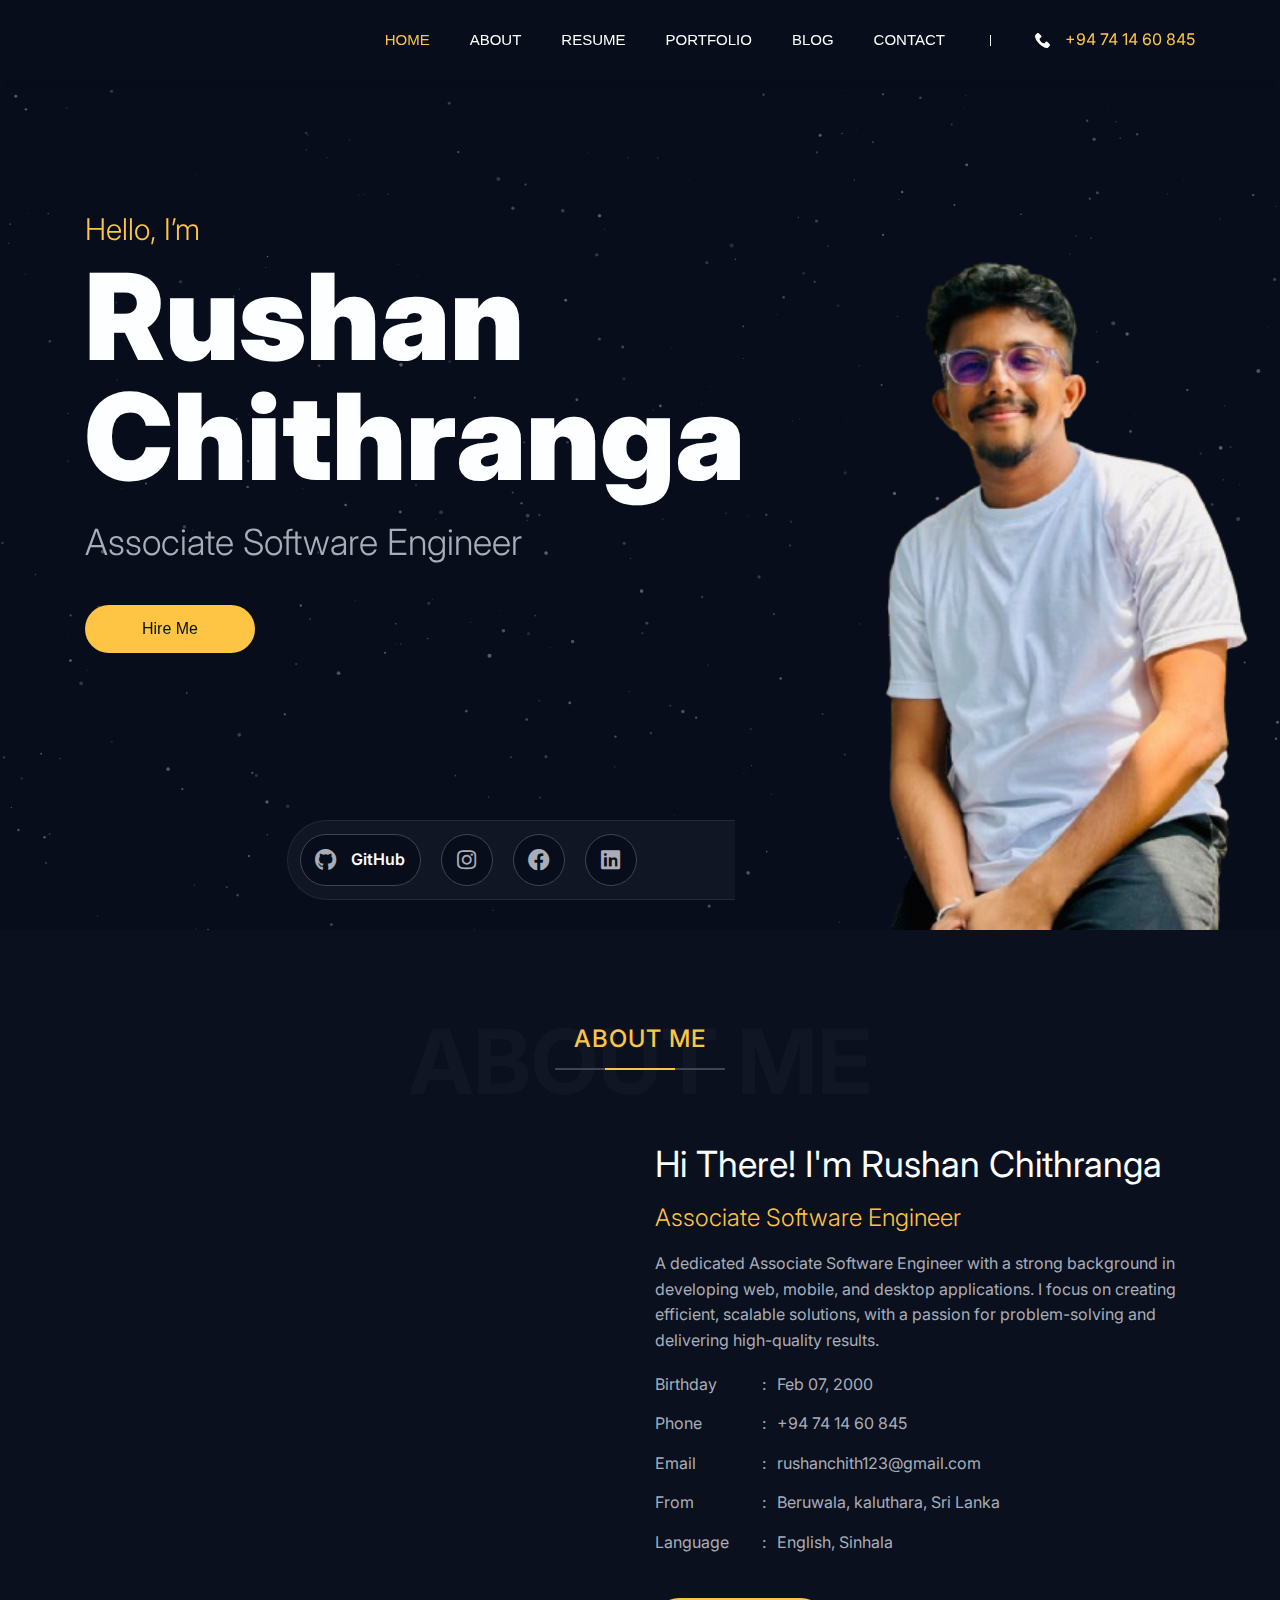
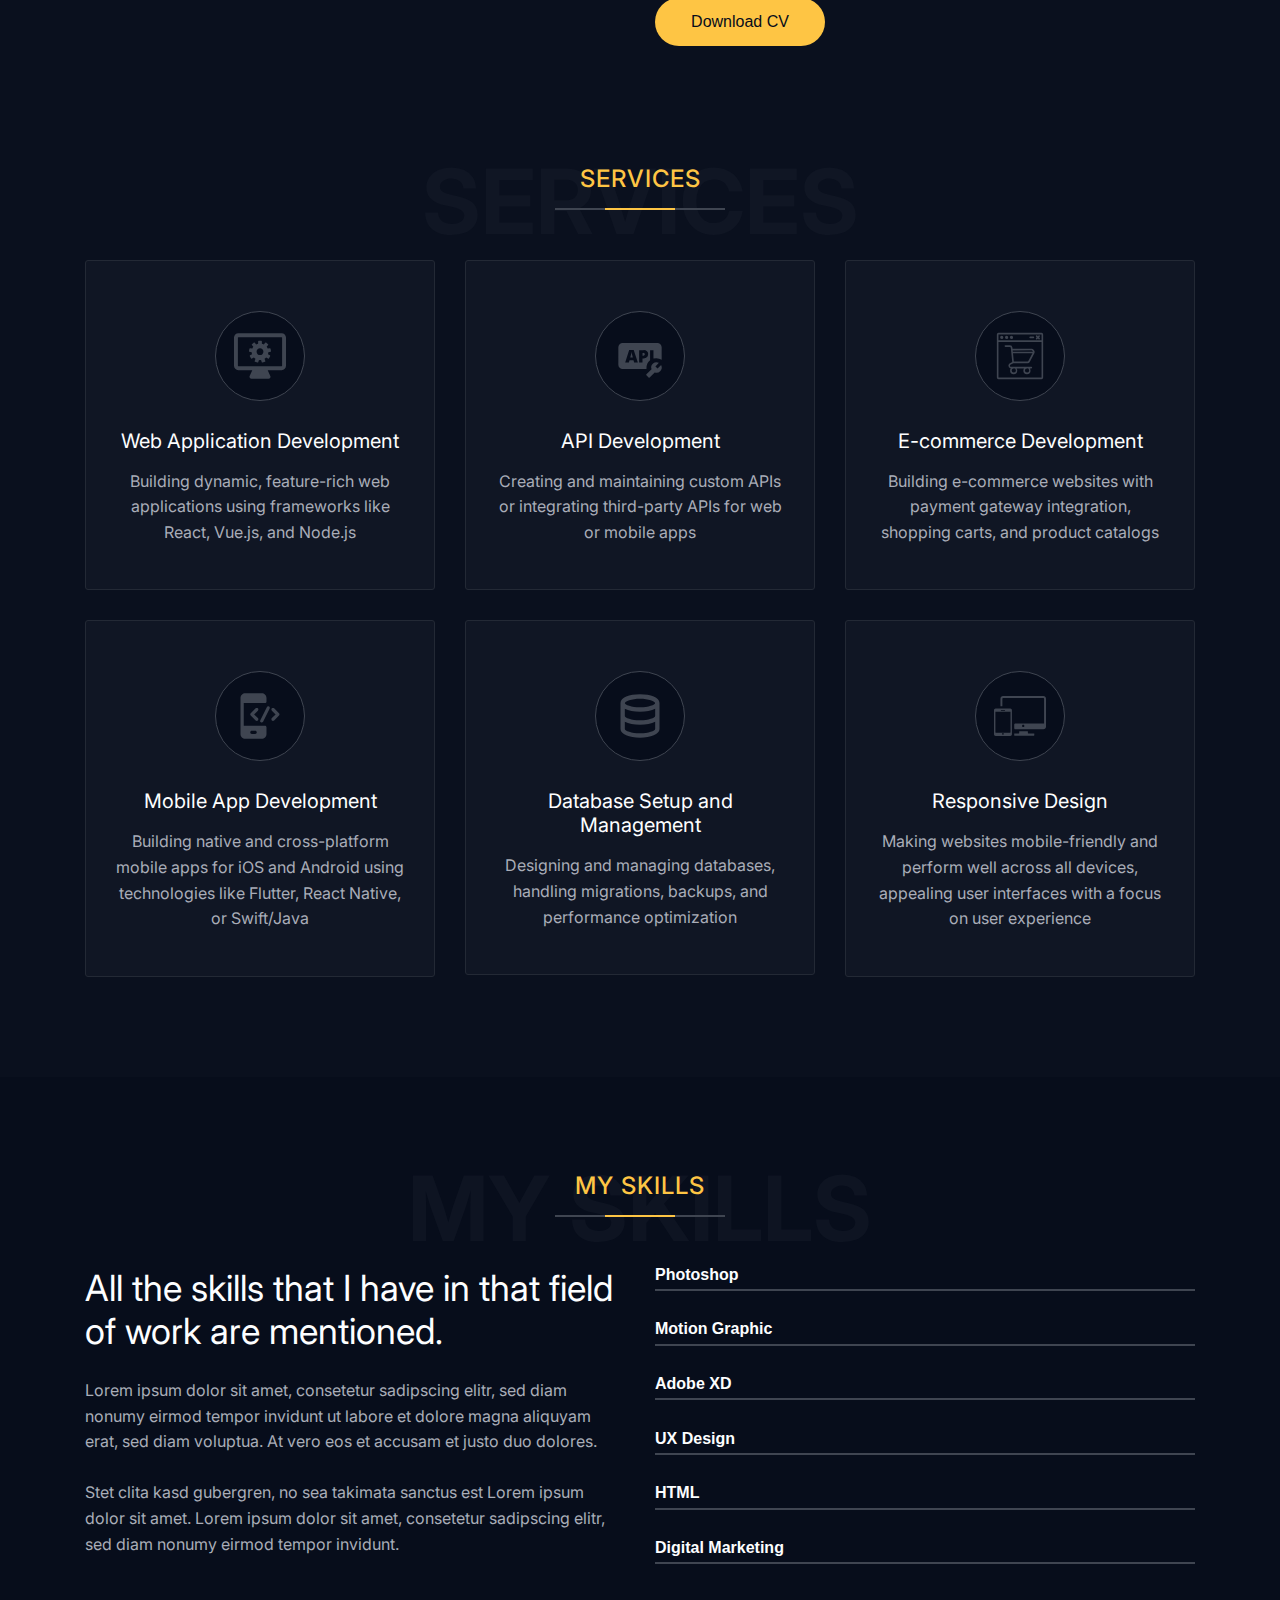
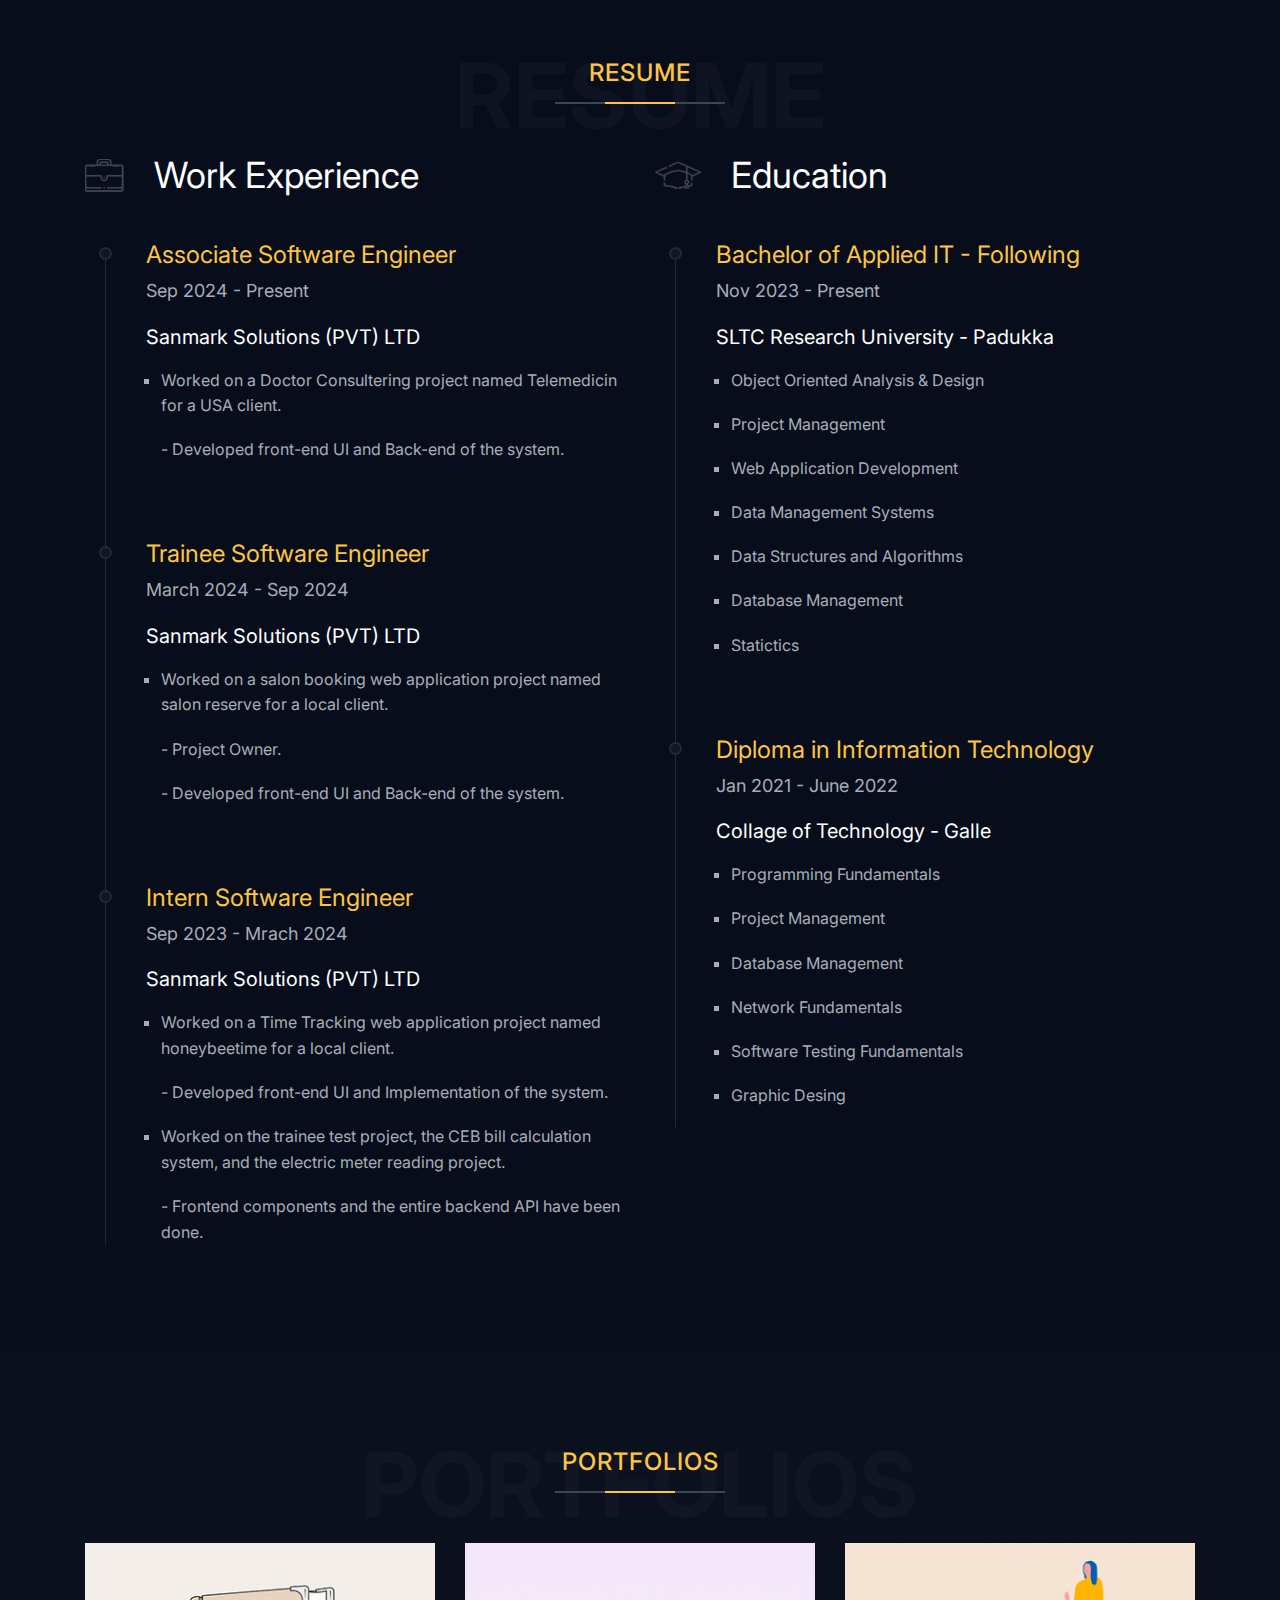
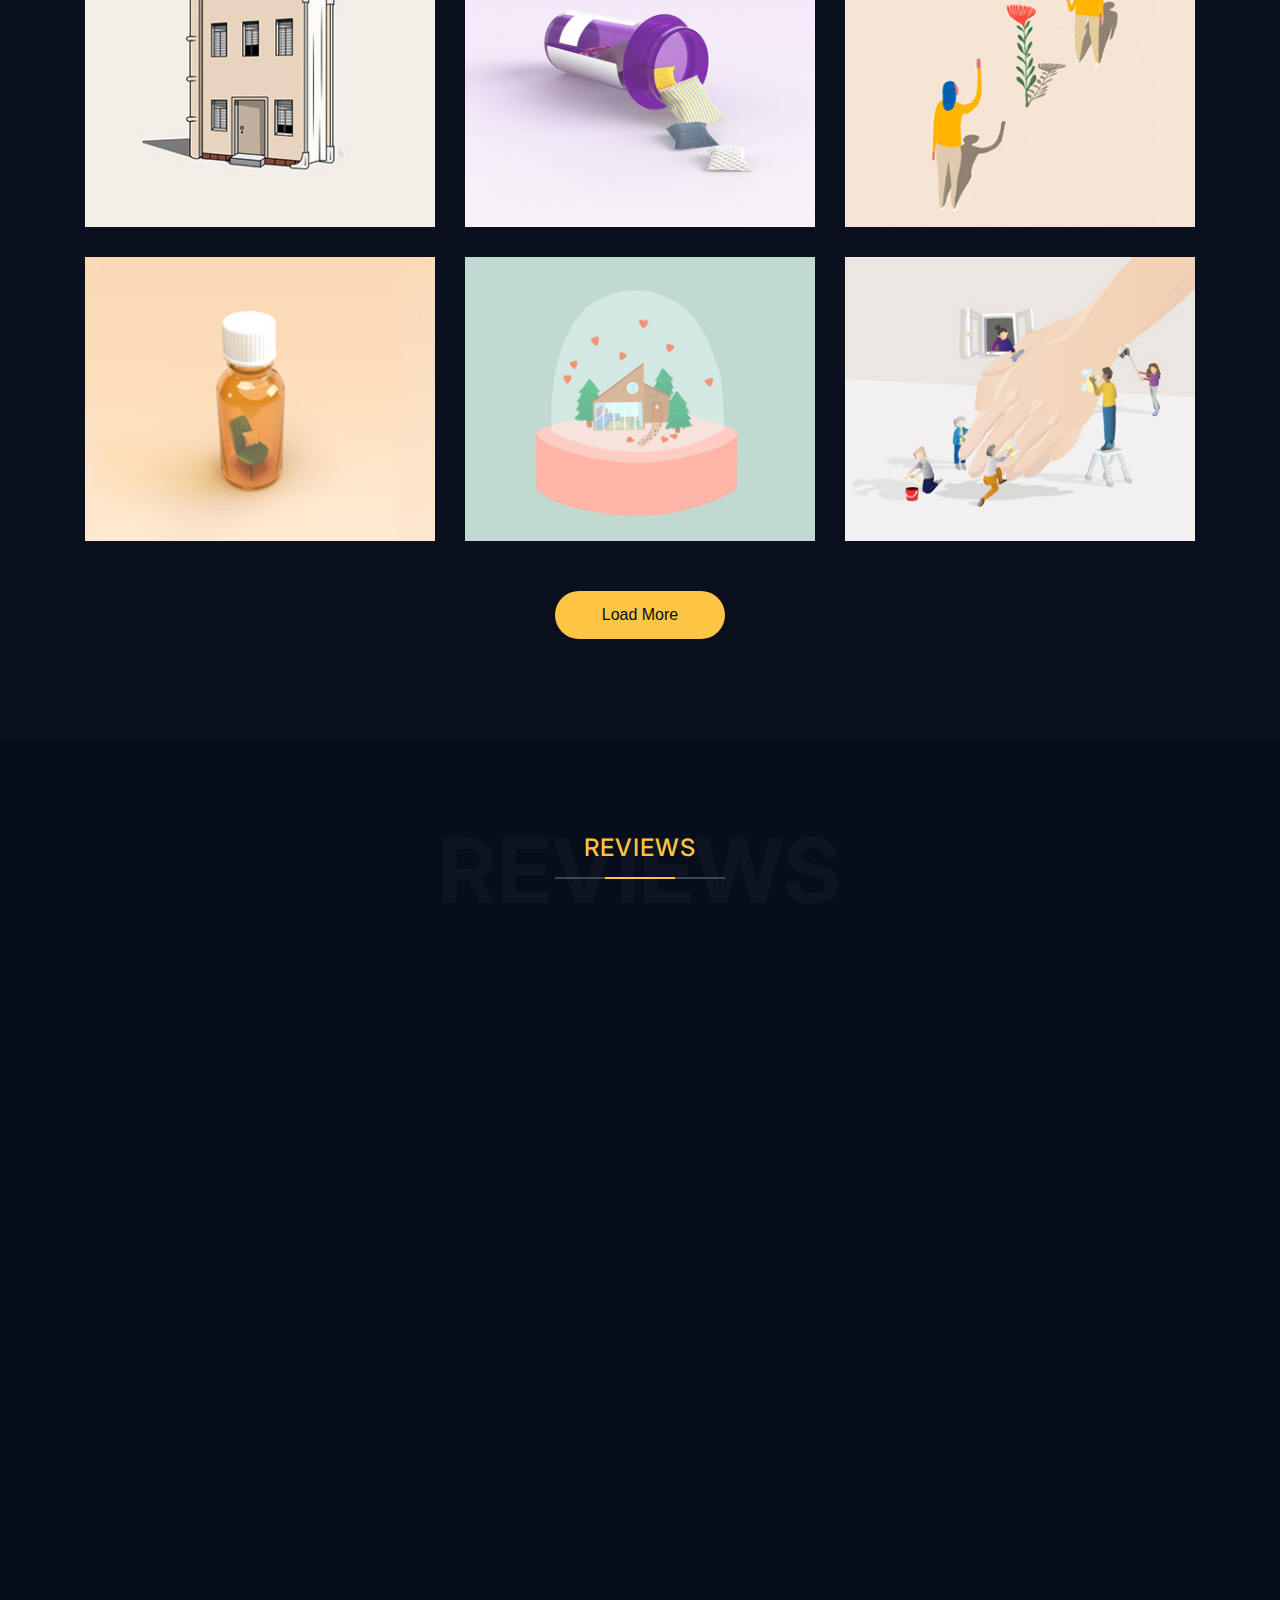
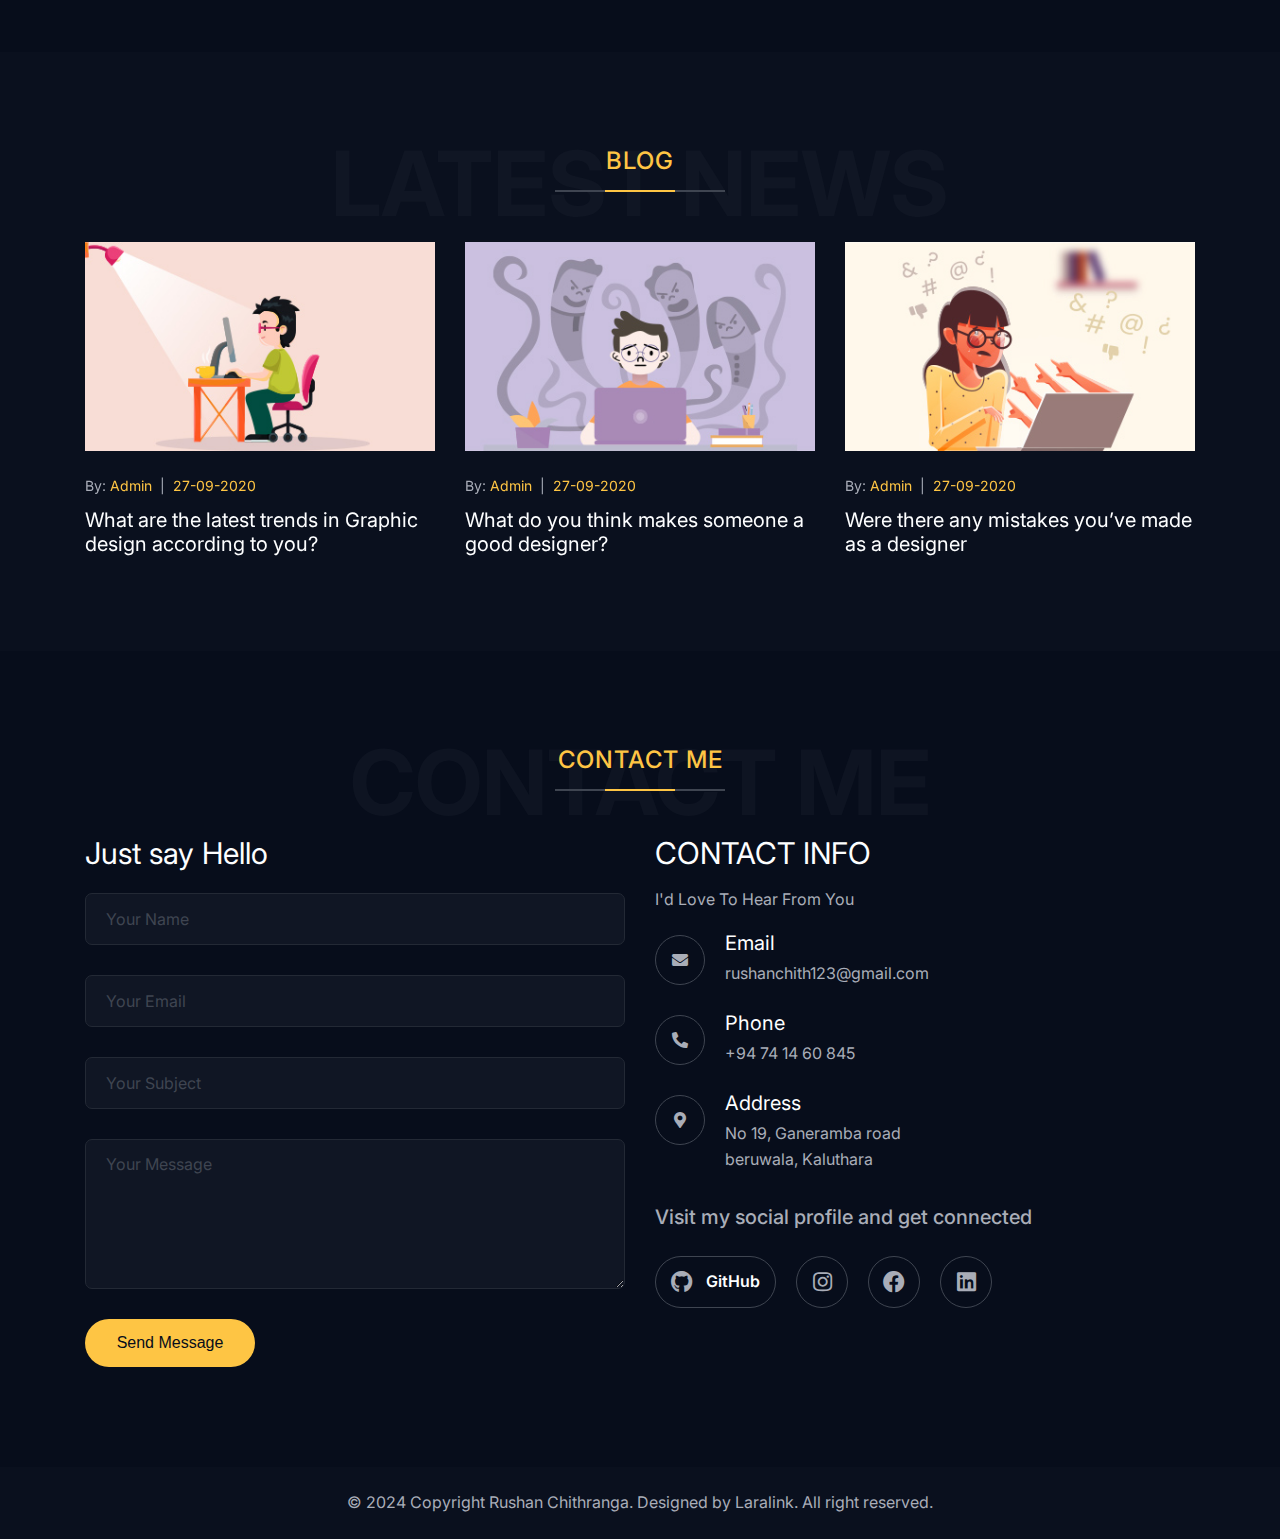
<file: index.html>
<!DOCTYPE html>
<html class="no-js" lang="en">
  <head>
    <!-- Meta Tags -->
    <meta charset="utf-8" />
    <meta http-equiv="x-ua-compatible" content="ie=edge" />
    <meta name="viewport" content="width=device-width, initial-scale=1" />
    <meta name="author" content="Laralink" />
    <!-- Page Title -->
    <title>Rushan - Personal Portfolio</title>
    <!-- Favicon Icon -->
    <link rel="icon" href="assets/img/favicon.png" />
    <!-- Stylesheets -->
    <link rel="stylesheet" href="assets/css/bootstrap.min.css" />
    <link rel="stylesheet" href="assets/css/fontawesome.css" />
    <link rel="stylesheet" href="assets/css/slick.css" />
    <link rel="stylesheet" href="assets/css/lightgallery.min.css" />
    <link rel="stylesheet" href="assets/css/animate.css" />
    <link rel="stylesheet" href="assets/css/style.css" />
  </head>

  <body id="home">
    <!-- Start Header Section -->
    <header class="st-site-header st-style1 st-sticky-header">
      <div class="st-main-header">
        <div class="container">
          <div class="st-main-header-in">
            <div class="st-main-header-left">
              <!-- <a class="st-site-branding" href="/"><img src="assets/img/logo.png" alt="Rushan"></a> -->
            </div>
            <div class="st-main-header-right">
              <div class="st-nav">
                <ul class="st-nav-list st-onepage-nav">
                  <li><a href="#home" class="st-smooth-move">Home</a></li>
                  <li><a href="#about" class="st-smooth-move">About</a></li>
                  <li><a href="#resume" class="st-smooth-move">Resume</a></li>
                  <li>
                    <a href="#portfolio" class="st-smooth-move">Portfolio</a>
                  </li>
                  <li><a href="#blog" class="st-smooth-move">Blog</a></li>
                  <li><a href="#contact" class="st-smooth-move">Contact</a></li>
                </ul>
                <div class="sp-phone">
                  <svg viewBox="0 0 513.64 513.64">
                    <g>
                      <g>
                        <path
                          d="M499.66,376.96l-71.68-71.68c-25.6-25.6-69.12-15.359-79.36,17.92c-7.68,23.041-33.28,35.841-56.32,30.72c-51.2-12.8-120.32-79.36-133.12-133.12c-7.68-23.041,7.68-48.641,30.72-56.32c33.28-10.24,43.52-53.76,17.92-79.36l-71.68-71.68c-20.48-17.92-51.2-17.92-69.12,0l-48.64,48.64c-48.64,51.2,5.12,186.88,125.44,307.2c120.32,120.32,256,176.641,307.2,125.44l48.64-48.64C517.581,425.6,517.581,394.88,499.66,376.96z"
                        ></path>
                      </g>
                    </g>
                  </svg>
                  <div class="sp-phone-no">+94 74 14 60 845</div>
                </div>
              </div>
            </div>
          </div>
        </div>
      </div>
    </header>
    <!-- End Header Section -->

    <!-- Start Hero Seciton -->
    <div class="st-height-b80 st-height-lg-b80"></div>
    <section class="st-hero-wrap st-parallax">
      <div class="st-hero st-style1 st-ripple-version">
        <div class="container">
          <div class="st-hero-text">
            <h3>Hello, I’m</h3>
            <h1>Rushan <br />Chithranga</h1>
            <h2>Associate Software Engineer</h2>
            <div class="st-hero-btn">
              <a
                href="#contact"
                class="st-btn st-style1 st-color1 st-smooth-move"
                >Hire me</a
              >
            </div>
          </div>
        </div>
      </div>
      <!-- Hero Image - Social Link Group -->
      <div class="st-hero-img st-to-right">
        <img
          class="wow fadeInRight"
          src="assets/img/section/rushan.png"
          alt="Hero"
        />
        <div class="st-social-group wow fadeInLeft">
          <div class="st-social-link">
            <a
              href="https://github.com/Rushan-Chithranga"
              class="st-social-btn active"
            >
              <span class="st-social-icon"><i class="fab fa-github"></i></span>
              <span class="st-icon-name">GitHub</span>
            </a>
            <a
              href="https://www.instagram.com/rushan_chithranga/"
              class="st-social-btn"
            >
              <span class="st-social-icon"
                ><i class="fab fa-instagram"></i
              ></span>
              <span class="st-icon-name">Instagram</span>
            </a>
            <a
              href="https://www.facebook.com/rushan.cithranga"
              class="st-social-btn"
            >
              <span class="st-social-icon"
                ><i class="fab fa-facebook"></i
              ></span>
              <span class="st-icon-name">Facebook</span>
            </a>
            <a
              href="https://www.linkedin.com/in/rushan-chithranga"
              class="st-social-btn"
            >
              <span class="st-social-icon"
                ><i class="fab fa-linkedin"></i
              ></span>
              <span class="st-icon-name">LinkedIn</span>
            </a>
          </div>
        </div>
      </div>
      <div id="particles-js"></div>
    </section>
    <!-- End Hero Seciton -->

    <!-- Start About Seciton -->
    <section id="about" class="st-about-wrap">
      <div class="st-height-b100 st-height-lg-b80"></div>
      <div class="container">
        <div class="st-section-heading st-style1">
          <h4 class="st-section-heading-title">ABOUT ME</h4>
          <h2 class="st-section-heading-subtitle">ABOUT ME</h2>
        </div>
        <div class="st-height-b25 st-height-lg-b25"></div>
      </div>
      <div class="container">
        <div class="row">
          <div class="col-lg-6 wow fadeInLeft">
            <div class="st-about-img-wrap">
              <div
                class="st-about-img st-dynamic-bg st-bg"
                data-src="assets/img/section/rushan2.png"
              ></div>
            </div>
            <div class="st-height-b0 st-height-lg-b30"></div>
          </div>
          <div class="col-lg-6">
            <div class="st-vertical-middle">
              <div class="st-vertical-middle-in">
                <div class="st-text-block st-style1">
                  <h2 class="st-text-block-title">
                    Hi There! I'm Rushan Chithranga
                  </h2>
                  <h4 class="st-text-block-subtitle">
                    Associate Software Engineer
                  </h4>
                  <div class="st-text-block-text">
                    <p>
                      A dedicated Associate Software Engineer with a strong
                      background in developing web, mobile, and desktop
                      applications. I focus on creating efficient, scalable
                      solutions, with a passion for problem-solving and
                      delivering high-quality results.
                    </p>
                  </div>
                  <ul class="st-text-block-details st-mp0">
                    <li><span>Birthday</span> : <span>Feb 07, 2000</span></li>
                    <li><span>Phone</span> : <span>+94 74 14 60 845</span></li>
                    <li>
                      <span>Email</span> : <span>rushanchith123@gmail.com</span>
                    </li>
                    <li>
                      <span>From</span> :
                      <span>Beruwala, kaluthara, Sri Lanka</span>
                    </li>
                    <li>
                      <span>Language</span> : <span>English, Sinhala</span>
                    </li>
                  </ul>
                  <div class="st-text-block-btn">
                    <a
                      href="assets/doc/Rushan-Chithranga-Resume.pdf"
                      target="_blank"
                      title="Download CV"
                      class="st-btn st-style1 st-color1"
                      >Download CV</a
                    >
                  </div>
                </div>
              </div>
            </div>
          </div>
        </div>
      </div>
    </section>
    <!-- End About Seciton -->

    <!-- Start Service Seciton -->
    <section>
      <div class="st-height-b100 st-height-lg-b80"></div>
      <div class="container">
        <div class="st-section-heading st-style1">
          <h4 class="st-section-heading-title">SERVICES</h4>
          <h2 class="st-section-heading-subtitle">SERVICES</h2>
        </div>
        <div class="st-height-b25 st-height-lg-b25"></div>
      </div>

      <!-- Iconbox Container -->

      <div class="container">
        <div class="row">
          <div class="col-lg-4 col-md-6">
            <div class="st-iconbox st-style1">
              <div class="st-iconbox-icon">
                <svg
                  fill="#000000"
                  version="1.1"
                  id="Capa_1"
                  xmlns="http://www.w3.org/2000/svg"
                  xmlns:xlink="http://www.w3.org/1999/xlink"
                  viewBox="0 0 399.997 399.997"
                  xml:space="preserve"
                >
                  <g id="SVGRepo_bgCarrier" stroke-width="0"></g>
                  <g
                    id="SVGRepo_tracerCarrier"
                    stroke-linecap="round"
                    stroke-linejoin="round"
                  ></g>
                  <g id="SVGRepo_iconCarrier">
                    <g>
                      <g>
                        <g>
                          <path
                            d="M281.547,143.478c-0.456-2.581-2.917-4.305-5.501-3.851l-17.05,3.005c-2.047-4.803-4.662-9.302-7.764-13.418 l11.139-13.272c0.809-0.965,1.201-2.211,1.094-3.466c-0.111-1.256-0.715-2.414-1.68-3.225l-14.913-12.514 c-0.964-0.809-2.213-1.202-3.468-1.093c-1.254,0.109-2.413,0.714-3.224,1.678l-11.13,13.265c-4.566-2.326-9.45-4.123-14.57-5.306 V87.969c0-2.624-2.125-4.751-4.748-4.751h-19.466c-2.622,0-4.748,2.127-4.748,4.751v17.312 c-5.122,1.183-10.004,2.979-14.572,5.306l-11.128-13.265c-1.688-2.008-4.682-2.271-6.69-0.584l-14.913,12.513 c-0.966,0.811-1.568,1.969-1.68,3.225c-0.107,1.255,0.284,2.501,1.094,3.466l11.138,13.272 c-3.102,4.116-5.716,8.617-7.763,13.418l-17.05-3.005c-2.579-0.454-5.045,1.27-5.501,3.851l-3.381,19.173 c-0.218,1.24,0.064,2.519,0.788,3.549c0.722,1.032,1.823,1.733,3.064,1.951l17.063,3.011c0.277,5.284,1.197,10.398,2.68,15.268 l-14.994,8.657c-1.092,0.631-1.886,1.665-2.213,2.882c-0.325,1.219-0.154,2.514,0.475,3.604l9.733,16.86 c0.63,1.092,1.667,1.886,2.885,2.212c0.403,0.109,0.816,0.163,1.229,0.163c0.826,0,1.645-0.216,2.373-0.638l15.009-8.664 c3.533,3.776,7.518,7.127,11.868,9.967l-5.926,16.277c-0.43,1.184-0.375,2.489,0.158,3.631c0.533,1.142,1.496,2.022,2.68,2.455 l18.294,6.658c0.524,0.19,1.075,0.286,1.625,0.286c0.686,0,1.371-0.149,2.005-0.444c1.142-0.532,2.025-1.496,2.456-2.681 l5.925-16.278c2.54,0.307,5.127,0.469,7.75,0.469s5.21-0.162,7.75-0.469l5.926,16.278c0.432,1.185,1.313,2.146,2.455,2.681 c0.636,0.295,1.318,0.444,2.007,0.444c0.549,0,1.101-0.097,1.623-0.286l18.295-6.658c1.185-0.433,2.146-1.313,2.681-2.457 c0.532-1.142,0.588-2.445,0.157-3.629l-5.927-16.277c4.352-2.84,8.335-6.188,11.868-9.967l15.009,8.664 c0.729,0.422,1.547,0.637,2.373,0.637c0.412,0,0.826-0.053,1.229-0.162c1.218-0.326,2.253-1.12,2.884-2.212l9.732-16.86 c0.631-1.089,0.802-2.385,0.477-3.604c-0.327-1.217-1.123-2.253-2.213-2.882l-14.994-8.657c1.48-4.87,2.402-9.983,2.68-15.268 l17.063-3.011c1.241-0.218,2.341-0.919,3.062-1.951c0.726-1.031,1.006-2.309,0.788-3.549L281.547,143.478z M200,193.117 c-14.424,0-26.117-11.692-26.117-26.116c0-14.424,11.693-26.116,26.117-26.116s26.117,11.692,26.117,26.116 C226.117,181.425,214.424,193.117,200,193.117z"
                          ></path>
                          <path
                            d="M366.684,24.971H33.316C14.945,24.971,0,39.917,0,58.288V275.56c0,18.371,14.945,33.317,33.316,33.317h107.412 l-20.387,44.955c-2.105,4.643-1.709,10.037,1.053,14.321c2.762,4.285,7.51,6.873,12.607,6.873h131.996c0,0,0.014,0,0.02,0 c8.285,0,15-6.715,15-15c0-2.493-0.605-4.848-1.686-6.916l-20.062-44.233h107.412c18.371,0,33.316-14.946,33.316-33.317V58.288 C400,39.917,385.055,24.971,366.684,24.971z M370,275.561c0,1.829-1.488,3.316-3.316,3.316H33.316 c-1.828,0-3.316-1.487-3.316-3.316V58.288c0-1.829,1.488-3.317,3.316-3.317h333.367c1.828,0,3.316,1.488,3.316,3.317L370,275.561 L370,275.561z"
                          ></path>
                        </g>
                      </g>
                    </g>
                  </g>
                </svg>
              </div>
              <h2 class="st-iconbox-title">Web Application Development</h2>
              <div class="st-iconbox-text">
                Building dynamic, feature-rich web applications using frameworks
                like React, Vue.js, and Node.js
              </div>
            </div>
            <div class="st-height-b30 st-height-lg-b30"></div>
          </div>
          <!-- .col -->
          <div class="col-lg-4 col-md-6">
            <div class="st-iconbox st-style1">
              <div class="st-iconbox-icon">
                <svg
                  viewBox="0 0 24 24"
                  xmlns="http://www.w3.org/2000/svg"
                  fill="#000000"
                >
                  <g id="SVGRepo_bgCarrier" stroke-width="0"></g>
                  <g
                    id="SVGRepo_tracerCarrier"
                    stroke-linecap="round"
                    stroke-linejoin="round"
                  ></g>
                  <g id="SVGRepo_iconCarrier">
                    <path
                      d="M21.3,19a2.42,2.42,0,0,1-2.5.56l-2.35,2.35a.34.34,0,0,1-.49,0l-1-1a.36.36,0,0,1,0-.49l2.36-2.35a2.39,2.39,0,0,1,3.39-2.91L19.12,16.8l1,1,1.62-1.62A2.39,2.39,0,0,1,21.3,19ZM22,8v5.76A4.47,4.47,0,0,0,19.5,13a4.57,4.57,0,0,0-1.29.19V9.29H16.66V14A4.5,4.5,0,0,0,15,17.5a4.07,4.07,0,0,0,0,.5H4a2,2,0,0,1-2-2V8A2,2,0,0,1,4,6H20A2,2,0,0,1,22,8ZM11,15,9.09,9.27H7L5.17,15h1.7l.29-1.07H9L9.29,15Zm4.77-3.89a1.67,1.67,0,0,0-.55-1.35,2.43,2.43,0,0,0-1.62-.47h-2V15h1.54V13.11h.44a2.75,2.75,0,0,0,1-.17,1.82,1.82,0,0,0,.67-.44,1.63,1.63,0,0,0,.36-.64A2.36,2.36,0,0,0,15.75,11.11Zm-7.3.62-.12-.44-.15-.58c0-.21-.08-.37-.11-.5a4.63,4.63,0,0,1-.1.48c0,.19-.08.38-.13.57s-.08.34-.12.47l-.24.93H8.69Zm5.59-1a.63.63,0,0,0-.5-.17h-.4v1.31h.31a.9.9,0,0,0,.37-.07.59.59,0,0,0,.27-.22.75.75,0,0,0,.11-.42A.57.57,0,0,0,14,10.71Z"
                    ></path>
                    <rect width="24" height="24" fill="none"></rect>
                  </g>
                </svg>
              </div>
              <h2 class="st-iconbox-title">API Development</h2>
              <div class="st-iconbox-text">
                Creating and maintaining custom APIs or integrating third-party
                APIs for web or mobile apps
              </div>
            </div>
            <div class="st-height-b30 st-height-lg-b30"></div>
          </div>
          <!-- .col -->
          <div class="col-lg-4 col-md-6">
            <div class="st-iconbox st-style1">
              <div class="st-iconbox-icon">
                <svg
                  fill="#000000"
                  viewBox="0 0 64 64"
                  xmlns="http://www.w3.org/2000/svg"
                >
                  <g id="SVGRepo_bgCarrier" stroke-width="0"></g>
                  <g
                    id="SVGRepo_tracerCarrier"
                    stroke-linecap="round"
                    stroke-linejoin="round"
                  ></g>
                  <g id="SVGRepo_iconCarrier">
                    <g data-name="12 site" id="_12_site">
                      <path
                        d="M17.5,9.08a2,2,0,1,1-2-2.03A2.021,2.021,0,0,1,17.5,9.08Z"
                      ></path>
                      <path
                        d="M11.5,9.08a2,2,0,1,1-2-2.03A2.021,2.021,0,0,1,11.5,9.08Z"
                      ></path>
                      <path
                        d="M23.5,9.08a2,2,0,1,1-2-2.03A2.021,2.021,0,0,1,23.5,9.08Z"
                      ></path>
                      <path
                        d="M58.5,3.5H5.5a2.006,2.006,0,0,0-2,2v53a2.006,2.006,0,0,0,2,2h53a2.006,2.006,0,0,0,2-2V5.5A2.006,2.006,0,0,0,58.5,3.5Zm0,55H5.5V14.67h53Zm0-45.83H5.5V5.5h53Z"
                      ></path>
                      <path
                        d="M56.21,9.91a1,1,0,0,1-.01,1.41.96.96,0,0,1-.7.29.976.976,0,0,1-.71-.3l-.79-.8-.79.8a.976.976,0,0,1-.71.3.96.96,0,0,1-.7-.29,1,1,0,0,1-.01-1.41l.81-.83-.81-.82a1.008,1.008,0,0,1,.01-1.42,1,1,0,0,1,1.41.01l.79.81.79-.81a1,1,0,0,1,1.41-.01,1.008,1.008,0,0,1,.01,1.42l-.81.82Z"
                      ></path>
                      <path
                        d="M49.5,9.08a1,1,0,0,1-1,1h-4a1,1,0,0,1,0-2h4A1,1,0,0,1,49.5,9.08Z"
                      ></path>
                      <path
                        d="M20.15,42.89l3.63-2.09H41.45A2.889,2.889,0,0,0,44,39.24l5.67-10.71a3.089,3.089,0,0,0-.22-3.22l-.72-1.02a2.906,2.906,0,0,0-2.34-1.22h-.01l-23.57.06-.15-1.54a3.084,3.084,0,0,0-3.03-2.81H13.98a1,1,0,0,0,0,2h5.65a1.09,1.09,0,0,1,1.04,1.02l1.78,17.46-3.37,1.95a3.158,3.158,0,0,0-1.34,2.6v.28a3.113,3.113,0,0,0,2.83,3.13,4.653,4.653,0,0,0-.78,2.59,4.408,4.408,0,1,0,8.81,0,4.684,4.684,0,0,0-.77-2.57H36.9a4.6,4.6,0,0,0-.77,2.57,4.408,4.408,0,1,0,8.81,0,4.684,4.684,0,0,0-.77-2.57h1.81a1,1,0,0,0,0-2H20.79a1.107,1.107,0,0,1-1.05-1.15v-.28A1.211,1.211,0,0,1,20.15,42.89ZM42.24,38.3a.915.915,0,0,1-.79.5H24.41L23.38,28.66l23.96-.01Zm4.14-13.23h.01a.87.87,0,0,1,.71.38l.73,1.02c.03.05.06.11.09.17l-24.75.02-.15-1.53ZM40.53,47.24a2.581,2.581,0,1,1-2.4,2.57A2.494,2.494,0,0,1,40.53,47.24Zm-16.34,0a2.581,2.581,0,1,1-2.4,2.57A2.494,2.494,0,0,1,24.19,47.24Z"
                      ></path>
                    </g>
                  </g>
                </svg>
              </div>
              <h2 class="st-iconbox-title">E-commerce Development</h2>
              <div class="st-iconbox-text">
                Building e-commerce websites with payment gateway integration,
                shopping carts, and product catalogs
              </div>
            </div>
            <div class="st-height-b30 st-height-lg-b30"></div>
          </div>
          <!-- .col -->
          <div class="col-lg-4 col-md-6">
            <div class="st-iconbox st-style1">
              <div class="st-iconbox-icon">
                <svg
                  version="1.1"
                  id="Icons"
                  xmlns="http://www.w3.org/2000/svg"
                  xmlns:xlink="http://www.w3.org/1999/xlink"
                  viewBox="0 0 32 32"
                  xml:space="preserve"
                  fill="#000000"
                >
                  <g id="SVGRepo_bgCarrier" stroke-width="0"></g>
                  <g
                    id="SVGRepo_tracerCarrier"
                    stroke-linecap="round"
                    stroke-linejoin="round"
                  ></g>
                  <g id="SVGRepo_iconCarrier">
                    <style type="text/css">
                      .st0 {
                        fill: none;
                        stroke: #000000;
                        stroke-width: 2;
                        stroke-linecap: round;
                        stroke-linejoin: round;
                        stroke-miterlimit: 10;
                      }
                    </style>
                    <path
                      d="M19,8c0.6,0,1-0.4,1-1V5c0-1.7-1.3-3-3-3H7C5.3,2,4,3.3,4,5v22c0,1.7,1.3,3,3,3h10c1.7,0,3-1.3,3-3v-4c0-0.6-0.4-1-1-1H6V8 H19z M11,25h2c0.6,0,1,0.4,1,1s-0.4,1-1,1h-2c-0.6,0-1-0.4-1-1S10.4,25,11,25z"
                    ></path>
                    <g>
                      <path
                        d="M14,19c-0.3,0-0.5-0.1-0.7-0.3l-3-3c-0.4-0.4-0.4-1,0-1.4l3-3c0.4-0.4,1-0.4,1.4,0s0.4,1,0,1.4L12.4,15l2.3,2.3 c0.4,0.4,0.4,1,0,1.4C14.5,18.9,14.3,19,14,19z"
                      ></path>
                    </g>
                    <g>
                      <path
                        d="M24,19c-0.3,0-0.5-0.1-0.7-0.3c-0.4-0.4-0.4-1,0-1.4l2.3-2.3l-2.3-2.3c-0.4-0.4-0.4-1,0-1.4s1-0.4,1.4,0l3,3 c0.4,0.4,0.4,1,0,1.4l-3,3C24.5,18.9,24.3,19,24,19z"
                      ></path>
                    </g>
                    <g>
                      <path
                        d="M17,20c-0.1,0-0.3,0-0.4-0.1c-0.5-0.2-0.7-0.8-0.4-1.3l4-8c0.2-0.5,0.8-0.7,1.3-0.4c0.5,0.2,0.7,0.8,0.4,1.3l-4,8 C17.7,19.8,17.4,20,17,20z"
                      ></path>
                    </g>
                  </g>
                </svg>
              </div>
              <h2 class="st-iconbox-title">Mobile App Development</h2>
              <div class="st-iconbox-text">
                Building native and cross-platform mobile apps for iOS and
                Android using technologies like Flutter, React Native, or
                Swift/Java
              </div>
            </div>
            <div class="st-height-b0 st-height-lg-b30"></div>
          </div>
          <!-- .col -->
          <div class="col-lg-4 col-md-6">
            <div class="st-iconbox st-style1">
              <div class="st-iconbox-icon">
                <svg
                  fill="#000000"
                  viewBox="0 0 24 24"
                  xmlns="http://www.w3.org/2000/svg"
                >
                  <g id="SVGRepo_bgCarrier" stroke-width="0"></g>
                  <g
                    id="SVGRepo_tracerCarrier"
                    stroke-linecap="round"
                    stroke-linejoin="round"
                  ></g>
                  <g id="SVGRepo_iconCarrier">
                    <path
                      fill-rule="evenodd"
                      d="M19,12 L19,8.62081119 C17.3445598,9.50508911 14.8145288,10 12,10 C9.18547122,10 6.65544022,9.50508911 5,8.62081119 L5,12.0000003 C5,12.8370203 8.10127922,14 12,14 C15.8987208,14 19,12.8370203 19,12 Z M19,14.6208112 C17.3445598,15.5050891 14.8145288,16 12,16 C9.18547122,16 6.65544022,15.5050891 5,14.6208112 L5,18 C5,18.8370203 8.10127922,20 12,20 C15.8987208,20 19,18.8370203 19,18 L19,14.6208112 Z M3,6 C3,3.52331179 7.06216478,2 12,2 C16.9378352,2 21,3.52331179 21,6 L21,18 C21,20.4766882 16.9378352,22 12,22 C7.06216478,22 3,20.4766882 3,18 L3,6 Z M12,8 C15.8987208,8 19,6.83702029 19,6 C19,5.16297971 15.8987208,4 12,4 C8.10127922,4 5,5.16297971 5,6 C5,6.83702029 8.10127922,8 12,8 Z"
                    ></path>
                  </g>
                </svg>
              </div>
              <h2 class="st-iconbox-title">Database Setup and Management</h2>
              <div class="st-iconbox-text">
                Designing and managing databases, handling migrations, backups,
                and performance optimization
              </div>
            </div>
            <div class="st-height-b0 st-height-lg-b30"></div>
          </div>
          <!-- .col -->
          <div class="col-lg-4 col-md-6">
            <div class="st-iconbox st-style1">
              <div class="st-iconbox-icon">
                <svg
                  fill="#000000"
                  version="1.1"
                  id="Capa_1"
                  xmlns="http://www.w3.org/2000/svg"
                  xmlns:xlink="http://www.w3.org/1999/xlink"
                  viewBox="0 0 396.494 396.494"
                  xml:space="preserve"
                >
                  <g id="SVGRepo_bgCarrier" stroke-width="0"></g>
                  <g
                    id="SVGRepo_tracerCarrier"
                    stroke-linecap="round"
                    stroke-linejoin="round"
                  ></g>
                  <g id="SVGRepo_iconCarrier">
                    <g>
                      <path
                        d="M304.42,330.901h-43.219c-1.56,0-2.834-1.273-2.834-2.834v-10.52c0-1.559-1.275-2.834-2.834-2.834h-60.475 c-1.56,0-2.835,1.275-2.835,2.834v10.52c0,1.561-1.275,2.834-2.835,2.834h-32.491c-1.56,0-2.835,1.275-2.835,2.834v12.17 c0,1.559,1.275,2.834,2.835,2.834h147.521c1.559,0,2.834-1.275,2.834-2.834v-12.17C307.254,332.179,305.979,330.901,304.42,330.901 z"
                      ></path>
                      <g>
                        <path
                          d="M377.032,46.368h-308.4c-10.73,0-19.459,8.73-19.459,19.462c0,0,0,37.109,0,50.761c0,6.711-0.498,7.66,4.004,7.66 c2.391,0,5.039,0,7.72,0c3.778,0,3.003-0.949,3.003-7.785c0-13.621,0-50.636,0-50.636c0-2.565,2.168-4.733,4.732-4.733h308.4 c2.563,0,4.731,2.168,4.731,4.733v189.999h-219.87c0,0-7.749-0.014-7.749,10.006c0,5.941,0,17.823,0,23.766 c0,10.006,8,10.006,8,10.006h214.888c10.729,0,19.461-8.729,19.461-19.459V65.83C396.493,55.099,387.763,46.368,377.032,46.368z M222.833,282.804c-4.845,0-8.771-3.926-8.771-8.768s3.926-8.77,8.771-8.77c4.84,0,8.767,3.928,8.767,8.77 S227.673,282.804,222.833,282.804z"
                        ></path>
                        <path
                          d="M124.125,141.633H12.559C5.632,141.633,0,147.266,0,154.193v183.372c0,6.926,5.632,12.561,12.559,12.561h111.566 c6.923,0,12.559-5.635,12.559-12.561V154.193C136.684,147.266,131.048,141.633,124.125,141.633z M54.58,154.443h27.523 c1.313,0,2.38,1.064,2.38,2.381c0,1.314-1.066,2.379-2.38,2.379H54.58c-1.315,0-2.379-1.065-2.379-2.379 C52.201,155.507,53.265,154.443,54.58,154.443z M68.175,341.304c-3.59,0-6.5-2.91-6.5-6.5s2.91-6.5,6.5-6.5s6.5,2.91,6.5,6.5 S71.765,341.304,68.175,341.304z M125.893,322.2c0,1.676-1.342,3.047-2.98,3.047H13.774c-1.639,0-2.98-1.371-2.98-3.047V169.825 c0-1.676,1.342-3.046,2.98-3.046h109.139c1.639,0,2.98,1.371,2.98,3.046V322.2z"
                        ></path>
                      </g>
                    </g>
                  </g>
                </svg>
              </div>
              <h2 class="st-iconbox-title">Responsive Design</h2>
              <div class="st-iconbox-text">
                Making websites mobile-friendly and perform well across all
                devices, appealing user interfaces with a focus on user
                experience
              </div>
            </div>
            <div class="st-height-b0 st-height-lg-b30"></div>
          </div>
          <!-- .col -->
        </div>
      </div>
      <div class="st-height-b100 st-height-lg-b80"></div>
    </section>
    <!-- End Service Seciton -->

    <!-- Start Skill Seciton -->
    <section class="st-dark-bg">
      <div class="st-height-b100 st-height-lg-b80"></div>
      <div class="container">
        <div class="st-section-heading st-style1">
          <h4 class="st-section-heading-title">MY SKILLS</h4>
          <h2 class="st-section-heading-subtitle">MY SKILLS</h2>
        </div>
        <div class="st-height-b25 st-height-lg-b25"></div>
      </div>

      <div class="container">
        <div class="row">
          <div class="col-lg-6">
            <div class="st-skill-wrap">
              <div class="st-skill-heading">
                <h2 class="st-skill-title">
                  All the skills that I have in that field of work are
                  mentioned.
                </h2>
                <div class="st-skill-subtitle">
                  Lorem ipsum dolor sit amet, consetetur sadipscing elitr, sed
                  diam nonumy eirmod tempor invidunt ut labore et dolore magna
                  aliquyam erat, sed diam voluptua. At vero eos et accusam et
                  justo duo dolores. <br /><br />Stet clita kasd gubergren, no
                  sea takimata sanctus est Lorem ipsum dolor sit amet. Lorem
                  ipsum dolor sit amet, consetetur sadipscing elitr, sed diam
                  nonumy eirmod tempor invidunt.
                </div>
              </div>
              <!-- .st-skill-heading -->
            </div>
          </div>

          <!-- Progressbar -->

          <div class="col-lg-6">
            <div class="st-height-b0 st-height-lg-b30"></div>
            <div class="st-progressbar-wrap">
              <div class="st-single-progressbar">
                <div class="st-progressbar-heading">
                  <h3 class="st-progressbar-title">Photoshop</h3>
                  <div
                    class="st-progressbar-percentage wow fadeInLeft"
                    data-wow-duration="1.5s"
                    data-wow-delay="0.5s"
                  >
                    95%
                  </div>
                </div>
                <div class="st-progressbar" data-progress="95">
                  <div class="st-progressbar-in wow fadeInLeft"></div>
                </div>
              </div>
              <!-- .st-single-progressbar -->
              <div class="st-height-b30 st-height-lg-b20"></div>
              <div class="st-single-progressbar">
                <div class="st-progressbar-heading">
                  <h3 class="st-progressbar-title">Motion Graphic</h3>
                  <div
                    class="st-progressbar-percentage wow fadeInLeft"
                    data-wow-duration="1.5s"
                    data-wow-delay="0.5s"
                  >
                    75%
                  </div>
                </div>
                <div class="st-progressbar" data-progress="75">
                  <div class="st-progressbar-in wow fadeInLeft"></div>
                </div>
              </div>
              <!-- .st-single-progressbar -->
              <div class="st-height-b30 st-height-lg-b20"></div>
              <div class="st-single-progressbar">
                <div class="st-progressbar-heading">
                  <h3 class="st-progressbar-title">Adobe XD</h3>
                  <div
                    class="st-progressbar-percentage wow fadeInLeft"
                    data-wow-duration="1.5s"
                    data-wow-delay="0.5s"
                  >
                    90%
                  </div>
                </div>
                <div class="st-progressbar" data-progress="90">
                  <div class="st-progressbar-in wow fadeInLeft"></div>
                </div>
              </div>
              <!-- .st-single-progressbar -->
              <div class="st-height-b30 st-height-lg-b20"></div>
              <div class="st-single-progressbar">
                <div class="st-progressbar-heading">
                  <h3 class="st-progressbar-title">UX Design</h3>
                  <div
                    class="st-progressbar-percentage wow fadeInLeft"
                    data-wow-duration="1.5s"
                    data-wow-delay="0.5s"
                  >
                    85%
                  </div>
                </div>
                <div class="st-progressbar" data-progress="85">
                  <div class="st-progressbar-in wow fadeInLeft"></div>
                </div>
              </div>
              <!-- .st-single-progressbar -->
              <div class="st-height-b30 st-height-lg-b20"></div>
              <div class="st-single-progressbar">
                <div class="st-progressbar-heading">
                  <h3 class="st-progressbar-title">HTML</h3>
                  <div
                    class="st-progressbar-percentage wow fadeInLeft"
                    data-wow-duration="1.5s"
                    data-wow-delay="0.5s"
                  >
                    80%
                  </div>
                </div>
                <div class="st-progressbar" data-progress="80">
                  <div class="st-progressbar-in wow fadeInLeft"></div>
                </div>
              </div>
              <!-- .st-single-progressbar -->
              <div class="st-height-b30 st-height-lg-b20"></div>
              <div class="st-single-progressbar">
                <div class="st-progressbar-heading">
                  <h3 class="st-progressbar-title">Digital Marketing</h3>
                  <div
                    class="st-progressbar-percentage wow fadeInLeft"
                    data-wow-duration="1.5s"
                    data-wow-delay="0.5s"
                  >
                    90%
                  </div>
                </div>
                <div class="st-progressbar" data-progress="90">
                  <div class="st-progressbar-in wow fadeInLeft"></div>
                </div>
              </div>
              <!-- .st-single-progressbar -->
            </div>
          </div>
        </div>
      </div>
    </section>
    <!-- End Skill Seciton -->

    <!-- Start Resume Seciton -->
    <section id="resume" class="st-dark-bg">
      <div class="st-height-b100 st-height-lg-b80"></div>
      <div class="container">
        <div class="st-section-heading st-style1">
          <h4 class="st-section-heading-title">RESUME</h4>
          <h2 class="st-section-heading-subtitle">RESUME</h2>
        </div>
        <div class="st-height-b25 st-height-lg-b25"></div>
      </div>
      <div class="container">
        <div class="row">
          <!-- Experience -->
          <div class="col-lg-6">
            <div class="st-resume-wrap">
              <div class="st-resume-heading">
                <img src="assets/img/icon/resume-icon1.png" alt="resume-icon" />
                <h2 class="st-resume-heading-title">Work Experience</h2>
              </div>

              <div class="st-height-b50 st-height-lg-b30"></div>

              <div class="st-resume-timeline-wrap">
                <div class="st-resume-timeline">
                  <h3 class="st-resume-timeline-title">
                    Associate Software Engineer
                  </h3>
                  <div class="st-resume-timeline-duration">
                    Sep 2024 - Present
                  </div>
                  <h4 class="st-resume-timeline-subtitle">
                    Sanmark Solutions (PVT) LTD
                  </h4>
                  <div class="st-resume-timeline-text">
                    <ul>
                      <li>
                        <p>
                          Worked on a Doctor Consultering project named
                          Telemedicin for a USA client.
                        </p>
                        <br />
                        <p>
                          - Developed front-end UI and Back-end of the system.
                        </p>
                        <br />
                      </li>
                    </ul>
                  </div>
                </div>
                <!-- st-resume-timeline -->
                <div class="st-height-b50 st-height-lg-b30"></div>
                <div class="st-resume-timeline">
                  <h3 class="st-resume-timeline-title">
                    Trainee Software Engineer
                  </h3>
                  <div class="st-resume-timeline-duration">
                    March 2024 - Sep 2024
                  </div>
                  <h4 class="st-resume-timeline-subtitle">
                    Sanmark Solutions (PVT) LTD
                  </h4>
                  <div class="st-resume-timeline-text">
                    <ul>
                      <li>
                        <p>
                          Worked on a salon booking web application project
                          named salon reserve for a local client.
                        </p>
                        <br />
                        <p>- Project Owner.</p>
                        <br />
                        <p>
                          - Developed front-end UI and Back-end of the system.
                        </p>
                        <br />
                      </li>
                    </ul>
                  </div>
                </div>
                <!-- st-resume-timeline -->
                <div class="st-height-b50 st-height-lg-b30"></div>
                <div class="st-resume-timeline">
                  <h3 class="st-resume-timeline-title">
                    Intern Software Engineer
                  </h3>
                  <div class="st-resume-timeline-duration">
                    Sep 2023 - Mrach 2024
                  </div>
                  <h4 class="st-resume-timeline-subtitle">
                    Sanmark Solutions (PVT) LTD
                  </h4>
                  <div class="st-resume-timeline-text">
                    <ul>
                      <li>
                        <p>
                          Worked on a Time Tracking web application project
                          named honeybeetime for a local client.
                        </p>
                        <br />
                        <p>
                          - Developed front-end UI and Implementation of the
                          system.
                        </p>
                        <br />
                      </li>
                      <li>
                        <p>
                          Worked on the trainee test project, the CEB bill
                          calculation system, and the electric meter reading
                          project.
                        </p>
                        <br />
                        <p>
                          - Frontend components and the entire backend API have
                          been done.
                        </p>
                      </li>
                    </ul>
                  </div>
                </div>
                <!-- st-resume-timeline -->
              </div>
            </div>
          </div>

          <!-- Education -->
          <div class="col-lg-6">
            <div class="st-height-b0 st-height-lg-b50"></div>
            <div class="st-resume-wrap">
              <div class="st-resume-heading">
                <img src="assets/img/icon/resume-icon2.png" alt="resume-icon" />
                <h2 class="st-resume-heading-title">Education</h2>
              </div>
              <div class="st-height-b50 st-height-lg-b30"></div>

              <div class="st-resume-timeline-wrap">
                <div class="st-resume-timeline">
                  <h3 class="st-resume-timeline-title">
                    Bachelor of Applied IT - Following
                  </h3>
                  <div class="st-resume-timeline-duration">
                    Nov 2023 - Present
                  </div>
                  <h4 class="st-resume-timeline-subtitle">
                    SLTC Research University - Padukka
                  </h4>
                  <div class="st-resume-timeline-text">
                    <ul>
                      <li>
                        <p>Object Oriented Analysis & Design</p>
                        <br />
                      </li>
                      <li>
                        <p>Project Management</p>
                        <br />
                      </li>
                      <li>
                        <p>Web Application Development</p>
                        <br />
                      </li>
                      <li>
                        <p>Data Management Systems</p>
                        <br />
                      </li>
                      <li>
                        <p>Data Structures and Algorithms</p>
                        <br />
                      </li>
                      <li>
                        <p>Database Management</p>
                        <br />
                      </li>
                      <li>
                        <p>Statictics</p>
                        <br />
                      </li>
                    </ul>
                  </div>
                </div>
                <!-- st-resume-timeline -->
                <div class="st-height-b50 st-height-lg-b30"></div>
                <div class="st-resume-timeline">
                  <h3 class="st-resume-timeline-title">
                    Diploma in Information Technology
                  </h3>
                  <div class="st-resume-timeline-duration">
                    Jan 2021 - June 2022
                  </div>
                  <h4 class="st-resume-timeline-subtitle">
                    Collage of Technology - Galle
                  </h4>
                  <div class="st-resume-timeline-text">
                    <ul>
                      <li>
                        <p>Programming Fundamentals</p>
                        <br />
                      </li>
                      <li>
                        <p>Project Management</p>
                        <br />
                      </li>
                      <li>
                        <p>Database Management</p>
                        <br />
                      </li>
                      <li>
                        <p>Network Fundamentals</p>
                        <br />
                      </li>
                      <li>
                        <p>Software Testing Fundamentals</p>
                        <br />
                      </li>
                      <li>
                        <p>Graphic Desing</p>
                        <br />
                      </li>
                    </ul>
                  </div>
                </div>
              </div>
            </div>
          </div>
        </div>
      </div>
      <div class="st-height-b100 st-height-lg-b80"></div>
    </section>
    <!-- End Resume Seciton -->

    <!-- Start Portfolio Seciton -->
    <section id="portfolio">
      <div class="st-height-b100 st-height-lg-b80"></div>
      <div class="container">
        <div class="st-section-heading st-style1">
          <h4 class="st-section-heading-title">PORTFOLIOS</h4>
          <h2 class="st-section-heading-subtitle">PORTFOLIOS</h2>
        </div>
        <div class="st-height-b25 st-height-lg-b25"></div>
      </div>
      <div class="container">
        <div class="row">
          <div class="col-lg-4 col-md-6">
            <div class="st-portfolio-single st-style1 st-lightgallery">
              <div class="st-portfolio-item">
                <a
                  href="assets/img/portfolio/portfolio1_lg.jpg"
                  class="st-portfolio st-zoom st-lightbox-item"
                >
                  <div class="st-portfolio-img st-zoom-in">
                    <img
                      src="assets/img/portfolio/portfolio1.jpg"
                      alt="portfolio"
                    />
                  </div>
                  <div class="st-portfolio-item-hover">
                    <i class="fas fa-plus-circle"></i>
                    <h5>Product Design</h5>
                    <p>Design / Marketing</p>
                  </div>
                </a>
              </div>
            </div>
          </div>
          <div class="col-lg-4 col-md-6">
            <div class="st-portfolio-single st-style1 st-lightgallery">
              <div class="st-portfolio-item">
                <a
                  href="assets/img/portfolio/portfolio2_lg.jpg"
                  class="st-portfolio st-zoom st-lightbox-item"
                >
                  <div class="st-portfolio-img st-zoom-in">
                    <img
                      src="assets/img/portfolio/portfolio2.jpg"
                      alt="portfolio"
                    />
                  </div>
                  <div class="st-portfolio-item-hover">
                    <i class="fas fa-plus-circle"></i>
                    <h5>Product Design</h5>
                    <p>Design / Marketing</p>
                  </div>
                </a>
              </div>
            </div>
          </div>
          <div class="col-lg-4 col-md-6">
            <div class="st-portfolio-single st-style1 st-lightgallery">
              <div class="st-portfolio-item">
                <a
                  href="assets/img/portfolio/portfolio3_lg.jpg"
                  class="st-portfolio st-zoom st-lightbox-item"
                >
                  <div class="st-portfolio-img st-zoom-in">
                    <img
                      src="assets/img/portfolio/portfolio3.jpg"
                      alt="portfolio"
                    />
                  </div>
                  <div class="st-portfolio-item-hover">
                    <i class="fas fa-plus-circle"></i>
                    <h5>Product Design</h5>
                    <p>Design / Marketing</p>
                  </div>
                </a>
              </div>
            </div>
          </div>
          <div class="col-lg-4 col-md-6">
            <div class="st-portfolio-single st-style1 st-lightgallery">
              <div class="st-portfolio-item">
                <a
                  href="assets/img/portfolio/portfolio4_lg.jpg"
                  class="st-portfolio st-zoom st-lightbox-item"
                >
                  <div class="st-portfolio-img st-zoom-in">
                    <img
                      src="assets/img/portfolio/portfolio4.jpg"
                      alt="portfolio"
                    />
                  </div>
                  <div class="st-portfolio-item-hover">
                    <i class="fas fa-plus-circle"></i>
                    <h5>Product Design</h5>
                    <p>Design / Marketing</p>
                  </div>
                </a>
              </div>
            </div>
          </div>
          <div class="col-lg-4 col-md-6">
            <div class="st-portfolio-single st-style1 st-lightgallery">
              <div class="st-portfolio-item">
                <a
                  href="assets/img/portfolio/portfolio5_lg.jpg"
                  class="st-portfolio st-zoom st-lightbox-item"
                >
                  <div class="st-portfolio-img st-zoom-in">
                    <img
                      src="assets/img/portfolio/portfolio5.jpg"
                      alt="portfolio"
                    />
                  </div>
                  <div class="st-portfolio-item-hover">
                    <i class="fas fa-plus-circle"></i>
                    <h5>Product Design</h5>
                    <p>Design / Marketing</p>
                  </div>
                </a>
              </div>
            </div>
          </div>
          <div class="col-lg-4 col-md-6">
            <div class="st-portfolio-single st-style1 st-lightgallery">
              <div class="st-portfolio-item">
                <a
                  href="assets/img/portfolio/portfolio6_lg.jpg"
                  class="st-portfolio st-zoom st-lightbox-item"
                >
                  <div class="st-portfolio-img st-zoom-in">
                    <img
                      src="assets/img/portfolio/portfolio6.jpg"
                      alt="portfolio"
                    />
                  </div>
                  <div class="st-portfolio-item-hover">
                    <i class="fas fa-plus-circle"></i>
                    <h5>Product Design</h5>
                    <p>Design / Marketing</p>
                  </div>
                </a>
              </div>
            </div>
          </div>
          <div class="col-lg-12 text-center">
            <div class="st-portfolio-btn">
              <a href="#" class="st-btn st-style1 st-color1">Load More</a>
            </div>
          </div>
        </div>
      </div>
      <div class="st-height-b100 st-height-lg-b80"></div>
    </section>
    <!-- End Portfolio Seciton -->

    <!-- Start Review Seciton -->
    <section class="st-dark-bg">
      <div class="st-height-b100 st-height-lg-b80"></div>
      <div class="container">
        <div class="st-section-heading st-style1">
          <h4 class="st-section-heading-title">REVIEWS</h4>
          <h2 class="st-section-heading-subtitle">REVIEWS</h2>
        </div>
        <div class="st-height-b25 st-height-lg-b25"></div>
      </div>

      <!-- Reviews Container -->

      <div class="container">
        <div class="st-slider st-style1 st-reviews-wrap">
          <div
            class="slick-container"
            data-autoplay="0"
            data-loop="1"
            data-speed="600"
            data-center="0"
            data-slides-per-view="responsive"
            data-xs-slides="1"
            data-sm-slides="2"
            data-md-slides="3"
            data-lg-slides="3"
            data-add-slides="3"
          >
            <div class="slick-wrapper">
              <div class="slick-slide-in">
                <div
                  class="st-testimonial st-style1 wow fadeInLeft"
                  data-wow-duration="0.8s"
                  data-wow-delay="0.2s"
                >
                  <div class="st-testimonial-text">
                    <p>
                      “Lorem ipsum dolor sittem ametamngcing elit, per sed do
                      eiusmoad teimpor sittem elit inuning utsed sittem do
                      eiusmod.”
                    </p>
                    <div class="st-quote">
                      <img src="assets/img/icon/quote.png" alt="quote" />
                    </div>
                  </div>
                  <div class="st-testimonial-info">
                    <div class="st-testimonial-img">
                      <img src="assets/img/client/client1.png" alt="client1" />
                    </div>
                    <div class="st-testimonial-meta">
                      <h4 class="st-testimonial-name">Richard Miles</h4>
                      <div class="st-testimonial-designation">Chairman</div>
                    </div>
                  </div>
                </div>
              </div>
              <!-- .slick-slide-in -->

              <div class="slick-slide-in">
                <div
                  class="st-testimonial st-style1 wow fadeInLeft"
                  data-wow-duration="0.8s"
                  data-wow-delay="0.2s"
                >
                  <div class="st-testimonial-text">
                    <p>
                      “I highly recommend Mr. Rushan Chithranga, who worked
                      under my supervision at Sanmark Solutions Pvt Ltd since
                      September 2023. Starting as a Software Engineer Intern,
                      Rushan's strong technical skills and dedication quickly
                      earned him a promotion to Associate Software Engineer. He
                      consistently delivers high-quality work, meets deadlines,
                      and demonstrates a proactive attitude towards learning.
                      His ability to work well in teams makes him an asset to
                      any project. I am confident that Rushan will excel in his
                      future career.”
                    </p>
                    <div class="st-quote">
                      <img src="assets/img/icon/quote.png" alt="quote" />
                    </div>
                  </div>
                  <div class="st-testimonial-info">
                    <div class="st-testimonial-img">
                      <img src="assets/img/client/chamika.png" alt="chamika" />
                    </div>
                    <div class="st-testimonial-meta">
                      <h4 class="st-testimonial-name">Chamika Karunarathna</h4>
                      <div class="st-testimonial-designation">
                        Associate Software Engineer at Sanmark Solutions Pvt Ltd
                      </div>
                    </div>
                  </div>
                </div>
              </div>
              <!-- .slick-slide-in -->

              <div class="slick-slide-in">
                <div
                  class="st-testimonial st-style1 wow fadeInLeft"
                  data-wow-duration="0.8s"
                  data-wow-delay="0.2s"
                >
                  <div class="st-testimonial-text">
                    <p>
                      “Lorem ipsum dolor sittem ametamngcing elit, per sed do
                      eiusmoad teimpor sittem elit inuning utsed sittem do
                      eiusmod.”
                    </p>
                    <div class="st-quote">
                      <img src="assets/img/icon/quote.png" alt="quote" />
                    </div>
                  </div>
                  <div class="st-testimonial-info">
                    <div class="st-testimonial-img">
                      <img src="assets/img/client/client3.png" alt="client3" />
                    </div>
                    <div class="st-testimonial-meta">
                      <h4 class="st-testimonial-name">Joseph Alves</h4>
                      <div class="st-testimonial-designation">
                        Managing Director
                      </div>
                    </div>
                  </div>
                </div>
              </div>
              <!-- .slick-slide-in -->

              <div class="slick-slide-in">
                <div
                  class="st-testimonial st-style1 wow fadeInLeft"
                  data-wow-duration="0.8s"
                  data-wow-delay="0.2s"
                >
                  <div class="st-testimonial-text">
                    <p>
                      “Lorem ipsum dolor sittem ametamngcing elit, per sed do
                      eiusmoad teimpor sittem elit inuning utsed sittem do
                      eiusmod.”
                    </p>
                    <div class="st-quote">
                      <img src="assets/img/icon/quote.png" alt="quote" />
                    </div>
                  </div>
                  <div class="st-testimonial-info">
                    <div class="st-testimonial-img">
                      <img src="assets/img/client/client1.png" alt="client1" />
                    </div>
                    <div class="st-testimonial-meta">
                      <h4 class="st-testimonial-name">Richard Miles</h4>
                      <div class="st-testimonial-designation">Chairman</div>
                    </div>
                  </div>
                </div>
              </div>
              <!-- .slick-slide-in -->

              <div class="slick-slide-in">
                <div
                  class="st-testimonial st-style1 wow fadeInLeft"
                  data-wow-duration="0.8s"
                  data-wow-delay="0.2s"
                >
                  <div class="st-testimonial-text">
                    <p>
                      “I highly recommend Mr. Rushan Chithranga, who worked
                      under my supervision at Sanmark Solutions Pvt Ltd since
                      September 2023. Starting as a Software Engineer Intern,
                      Rushan's strong technical skills and dedication quickly
                      earned him a promotion to Associate Software Engineer. He
                      consistently delivers high-quality work, meets deadlines,
                      and demonstrates a proactive attitude towards learning.
                      His ability to work well in teams makes him an asset to
                      any project. I am confident that Rushan will excel in his
                      future career.”
                    </p>
                    <div class="st-quote">
                      <img src="assets/img/icon/quote.png" alt="quote" />
                    </div>
                  </div>
                  <div class="st-testimonial-info">
                    <div class="st-testimonial-img">
                      <img src="assets/img/client/chamika.png" alt="chamika" />
                    </div>
                    <div class="st-testimonial-meta">
                      <h4 class="st-testimonial-name">Chamika Karunarathna</h4>
                      <div class="st-testimonial-designation">
                        Associate Software Engineer at Sanmark Solutions Pvt Ltd
                      </div>
                    </div>
                  </div>
                </div>
              </div>
              <!-- .slick-slide-in -->

              <div class="slick-slide-in">
                <div
                  class="st-testimonial st-style1 wow fadeInLeft"
                  data-wow-duration="0.8s"
                  data-wow-delay="0.2s"
                >
                  <div class="st-testimonial-text">
                    <p>
                      “Lorem ipsum dolor sittem ametamngcing elit, per sed do
                      eiusmoad teimpor sittem elit inuning utsed sittem do
                      eiusmod.”
                    </p>
                    <div class="st-quote">
                      <img src="assets/img/icon/quote.png" alt="quote" />
                    </div>
                  </div>
                  <div class="st-testimonial-info">
                    <div class="st-testimonial-img">
                      <img src="assets/img/client/client3.png" alt="client3" />
                    </div>
                    <div class="st-testimonial-meta">
                      <h4 class="st-testimonial-name">Joseph Alves</h4>
                      <div class="st-testimonial-designation">
                        Managing Director
                      </div>
                    </div>
                  </div>
                </div>
              </div>
              <!-- .slick-slide-in -->
            </div>
          </div>
          <!-- .slick-container -->
          <div class="pagination st-style1 st-flex st-hidden"></div>
          <!-- If dont need Pagination then add class .st-hidden -->
          <div class="swipe-arrow st-style1 st-hidden">
            <!-- If dont need navigation then add class .st-hidden -->
            <div class="slick-arrow-left">
              <i class="fa fa-chevron-left"></i>
            </div>
            <div class="slick-arrow-right">
              <i class="fa fa-chevron-right"></i>
            </div>
          </div>
        </div>
        <!-- .st-slider -->
      </div>
      <div class="st-height-b100 st-height-lg-b80"></div>
    </section>
    <!-- End Review Seciton -->

    <!-- Start Blog Seciton -->
    <section id="blog">
      <div class="st-height-b100 st-height-lg-b80"></div>
      <div class="container">
        <div class="st-section-heading st-style1">
          <h4 class="st-section-heading-title">BLOG</h4>
          <h2 class="st-section-heading-subtitle">LATEST NEWS</h2>
        </div>
        <div class="st-height-b25 st-height-lg-b25"></div>
      </div>

      <!-- Latest News Container -->

      <div class="container">
        <div class="st-slider st-style2">
          <div
            class="slick-container"
            data-autoplay="0"
            data-loop="1"
            data-speed="600"
            data-center="0"
            data-slides-per-view="responsive"
            data-xs-slides="1"
            data-sm-slides="2"
            data-md-slides="3"
            data-lg-slides="3"
            data-add-slides="3"
          >
            <div class="slick-wrapper">
              <div class="slick-slide-in">
                <div class="st-post-single st-style1">
                  <a class="st-post-thumb st-zoom" href="/blog-details">
                    <img
                      src="assets/img/blog/blog1.jpg"
                      class="st-zoom-in"
                      alt="blog1"
                    />
                  </a>
                  <div class="st-post-info">
                    <div class="st-post-date">
                      By:
                      <a class="st-post-author" href="/blog-details">Admin</a>
                      <span class="st-post-date-divider">|</span>
                      <span class="st-post-publish-date">27-09-2020</span>
                    </div>
                    <h4 class="st-post-title">
                      <a href="/blog-details"
                        >What are the latest trends in Graphic design according
                        to you?</a
                      >
                    </h4>
                  </div>
                </div>
              </div>
              <!-- .slick-slide-in -->
              <div class="slick-slide-in">
                <div class="st-post-single st-style1">
                  <a class="st-post-thumb st-zoom" href="/blog-details">
                    <img
                      src="assets/img/blog/blog2.jpg"
                      class="st-zoom-in"
                      alt="blog2"
                    />
                  </a>
                  <div class="st-post-info">
                    <div class="st-post-date">
                      By:
                      <a href="#" class="st-post-author">Admin</a>
                      <span class="st-post-date-divider">|</span>
                      <span class="st-post-publish-date">27-09-2020</span>
                    </div>
                    <h4 class="st-post-title">
                      <a href="/blog-details"
                        >What do you think makes someone a good designer?</a
                      >
                    </h4>
                  </div>
                </div>
              </div>
              <!-- .slick-slide-in -->
              <div class="slick-slide-in">
                <div class="st-post-single st-style1">
                  <a class="st-post-thumb st-zoom" href="/blog-details">
                    <img
                      src="assets/img/blog/blog3.jpg"
                      class="st-zoom-in"
                      alt="blog3"
                    />
                  </a>
                  <div class="st-post-info">
                    <div class="st-post-date">
                      By:
                      <a href="#" class="st-post-author">Admin</a>
                      <span class="st-post-date-divider">|</span>
                      <span class="st-post-publish-date">27-09-2020</span>
                    </div>
                    <h4 class="st-post-title">
                      <a href="/blog-details"
                        >Were there any mistakes you’ve made as a designer</a
                      >
                    </h4>
                  </div>
                </div>
              </div>
              <!-- .slick-slide-in -->
              <div class="slick-slide-in">
                <div class="st-post-single st-style1">
                  <a class="st-post-thumb st-zoom" href="/blog-details">
                    <img
                      src="assets/img/blog/blog1.jpg"
                      class="st-zoom-in"
                      alt="blog1"
                    />
                  </a>
                  <div class="st-post-info">
                    <div class="st-post-date">
                      By:
                      <a href="#" class="st-post-author">Admin</a>
                      <span class="st-post-date-divider">|</span>
                      <span class="st-post-publish-date">27-09-2020</span>
                    </div>
                    <h4 class="st-post-title">
                      <a href="/blog-details"
                        >What are the latest trends in Graphic design according
                        to you?</a
                      >
                    </h4>
                  </div>
                </div>
              </div>
              <!-- .slick-slide-in -->
              <div class="slick-slide-in">
                <div class="st-post-single st-style1">
                  <a class="st-post-thumb st-zoom" href="/blog-details">
                    <img
                      src="assets/img/blog/blog2.jpg"
                      class="st-zoom-in"
                      alt="blog2"
                    />
                  </a>
                  <div class="st-post-info">
                    <div class="st-post-date">
                      By:
                      <a href="#" class="st-post-author">Admin</a>
                      <span class="st-post-date-divider">|</span>
                      <span class="st-post-publish-date">27-09-2020</span>
                    </div>
                    <h4 class="st-post-title">
                      <a href="/blog-details"
                        >What do you think makes someone a good designer?</a
                      >
                    </h4>
                  </div>
                </div>
              </div>
              <!-- .slick-slide-in -->
              <div class="slick-slide-in">
                <div class="st-post-single st-style1">
                  <a class="st-post-thumb st-zoom" href="/blog-details">
                    <img
                      src="assets/img/blog/blog3.jpg"
                      class="st-zoom-in"
                      alt="blog3"
                    />
                  </a>
                  <div class="st-post-info">
                    <div class="st-post-date">
                      By:
                      <a href="#" class="st-post-author">Admin</a>
                      <span class="st-post-date-divider">|</span>
                      <span class="st-post-publish-date">27-09-2020</span>
                    </div>
                    <h4 class="st-post-title">
                      <a href="/blog-details"
                        >Were there any mistakes you’ve made as a designer</a
                      >
                    </h4>
                  </div>
                </div>
              </div>
              <!-- .slick-slide-in -->
            </div>
          </div>
          <!-- .slick-container -->
          <div class="pagination st-style1 st-flex st-hidden"></div>
          <!-- If dont need Pagination then add class .st-hidden -->
        </div>
        <!-- .st-slider -->
      </div>
      <div class="st-height-b95 st-height-lg-b75"></div>
    </section>
    <!-- End Blog Seciton -->

    <!-- Start Contact Seciton -->
    <section id="contact" class="st-dark-bg">
      <div class="st-height-b100 st-height-lg-b80"></div>
      <div class="container">
        <div class="st-section-heading st-style1">
          <h4 class="st-section-heading-title">CONTACT ME</h4>
          <h2 class="st-section-heading-subtitle">CONTACT ME</h2>
        </div>
        <div class="st-height-b25 st-height-lg-b25"></div>
      </div>

      <!-- Contact Container -->

      <div class="container">
        <div class="row">
          <div class="col-lg-6">
            <h3 class="st-contact-title">Just say Hello</h3>
            <div id="st-alert"></div>
            <form
              action="#"
              method="POST"
              class="st-contact-form"
              id="contact-form"
            >
              <div class="st-form-field">
                <input
                  type="text"
                  id="name"
                  name="name"
                  placeholder="Your Name"
                  required=""
                />
              </div>
              <div class="st-form-field">
                <input
                  type="text"
                  id="email"
                  name="email"
                  placeholder="Your Email"
                  required=""
                />
              </div>
              <div class="st-form-field">
                <input
                  type="text"
                  id="subject"
                  name="subject"
                  placeholder="Your Subject"
                  required=""
                />
              </div>
              <div class="st-form-field">
                <textarea
                  cols="30"
                  rows="10"
                  id="msg"
                  name="msg"
                  placeholder="Your Message"
                  required=""
                ></textarea>
              </div>
              <button
                class="st-btn st-style1 st-color1"
                type="submit"
                id="submit"
                name="submit"
              >
                Send message
              </button>
            </form>
          </div>
          <div class="st-height-b0 st-height-lg-b30"></div>

          <div class="col-lg-6">
            <div class="st-height-b0 st-height-lg-b40"></div>
            <h3 class="st-contact-title">CONTACT INFO</h3>
            <div class="st-contact-text">I'd Love To Hear From You</div>
            <div class="st-contact-info-wrap">
              <div class="st-single-contact-info">
                <i class="fas fa-envelope"></i>
                <div class="st-single-info-details">
                  <h4>Email</h4>
                  <a href="#">rushanchith123@gmail.com</a>
                </div>
              </div>
              <div class="st-single-contact-info">
                <i class="fas fa-phone-alt"></i>
                <div class="st-single-info-details">
                  <h4>Phone</h4>
                  <span>+94 74 14 60 845</span>
                </div>
              </div>
              <div class="st-single-contact-info">
                <i class="fas fa-map-marker-alt"></i>
                <div class="st-single-info-details">
                  <h4>Address</h4>
                  <span>No 19, Ganeramba road <br />beruwala, Kaluthara</span>
                </div>
              </div>
              <div class="st-social-info">
                <div class="st-social-text">
                  Visit my social profile and get connected
                </div>
                <div class="st-social-link">
                  <a
                    href="https://github.com/Rushan-Chithranga"
                    class="st-social-btn active"
                  >
                    <span class="st-social-icon"
                      ><i class="fab fa-github"></i
                    ></span>
                    <span class="st-icon-name">GitHub</span>
                  </a>
                  <a
                    href="https://www.instagram.com/rushan_chithranga/"
                    class="st-social-btn"
                  >
                    <span class="st-social-icon"
                      ><i class="fab fa-instagram"></i
                    ></span>
                    <span class="st-icon-name">Instagram</span>
                  </a>
                  <a
                    href="https://www.facebook.com/rushan.cithranga"
                    class="st-social-btn"
                  >
                    <span class="st-social-icon"
                      ><i class="fab fa-facebook"></i
                    ></span>
                    <span class="st-icon-name">Facebook</span>
                  </a>
                  <a
                    href="https://www.linkedin.com/in/rushan-chithranga"
                    class="st-social-btn"
                  >
                    <span class="st-social-icon"
                      ><i class="fab fa-linkedin"></i
                    ></span>
                    <span class="st-icon-name">LinkedIn</span>
                  </a>
                </div>
              </div>
            </div>
          </div>
        </div>
      </div>
      <div class="st-height-b100 st-height-lg-b80"></div>
    </section>
    <!-- End Contact Seciton -->

    <!-- Start Footer Seciton -->
    <footer>
      <div class="container">
        <div class="st-copyright-wrap text-center">
          <div class="st-copyright-text">
            © 2024 Copyright Rushan Chithranga. Designed by Laralink. All right
            reserved.
          </div>
        </div>
      </div>
    </footer>
    <!-- End Footer Seciton -->

    <!-- Scripts -->
    <script src="assets/js/jquery-1.12.4.min.js"></script>
    <script src="assets/js/jquery.slick.min.js"></script>
    <script src="assets/js/lightgallery.min.js"></script>
    <script src="assets/js/wow.min.js"></script>
    <script src="assets/js/ripples.min.js"></script>
    <script src="assets/js/particles.min.js"></script>
    <script src="assets/js/main.js"></script>
  </body>
</html>
</file>
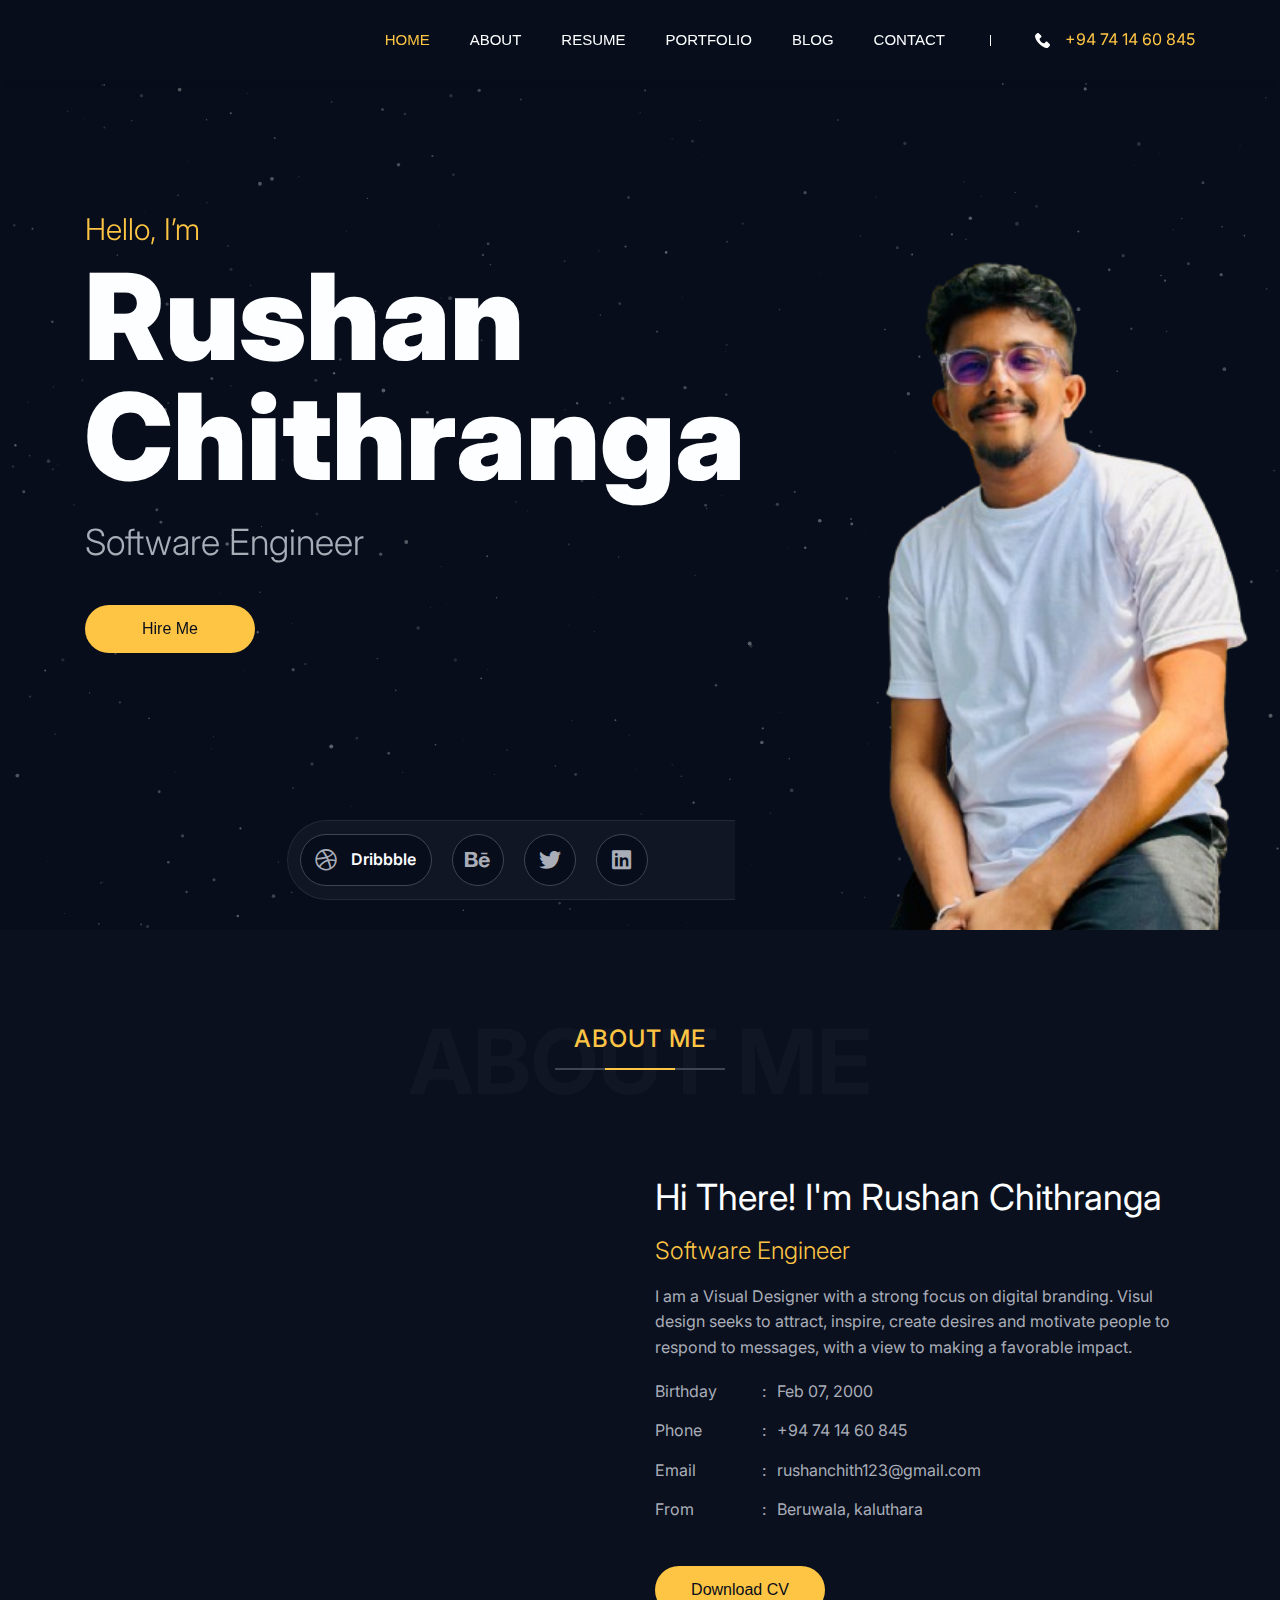
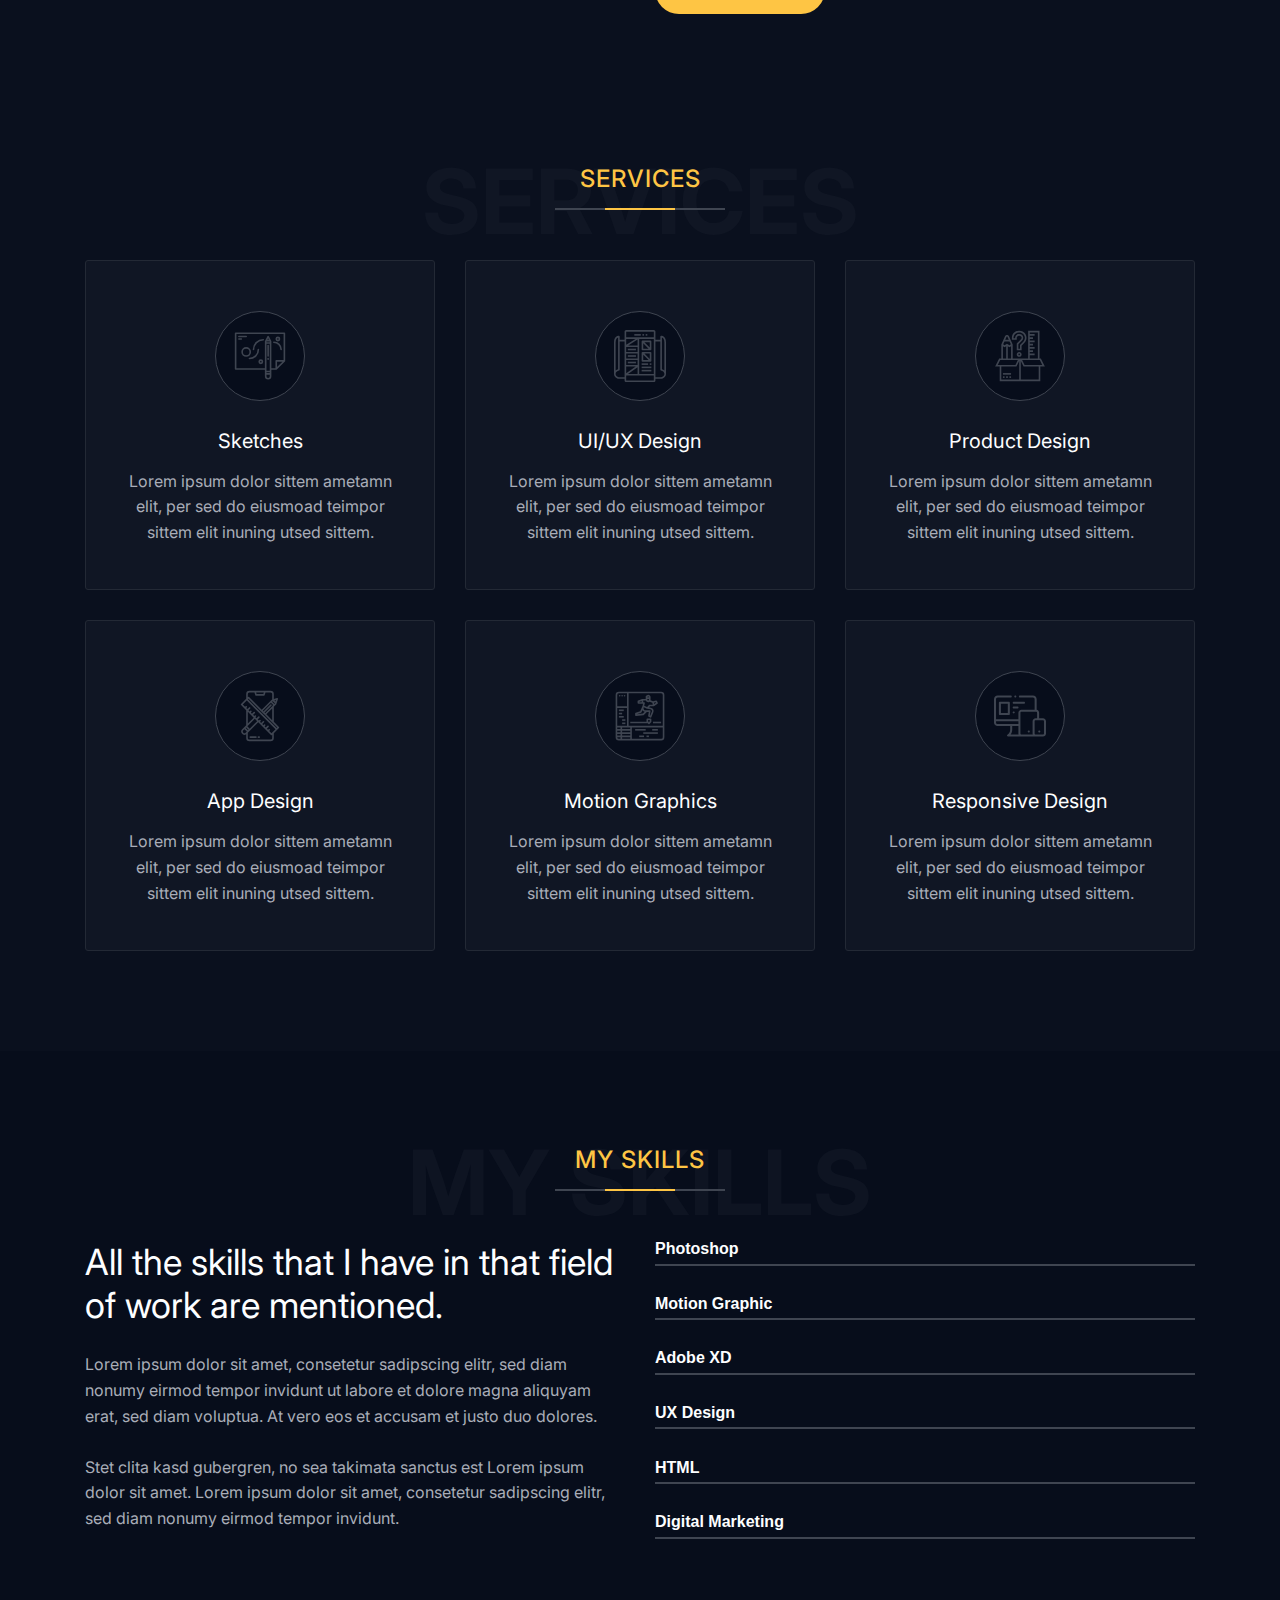
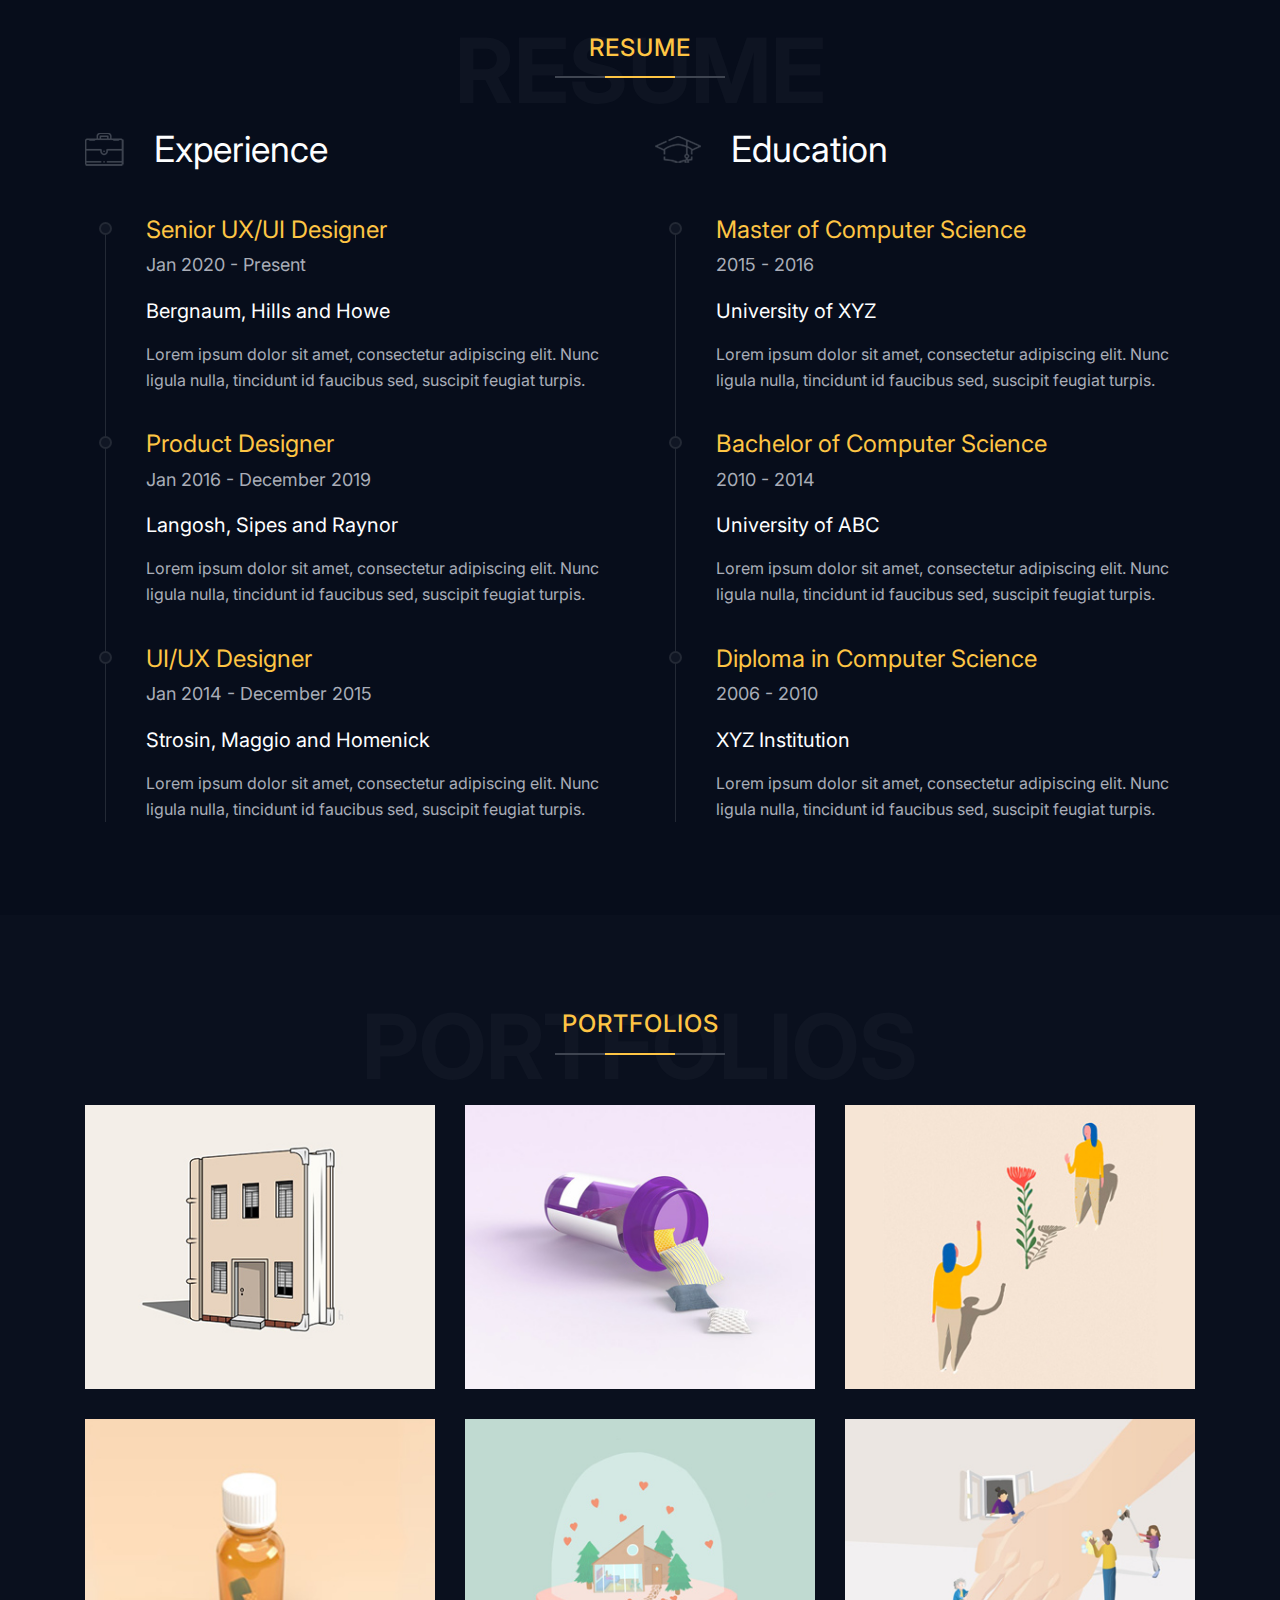
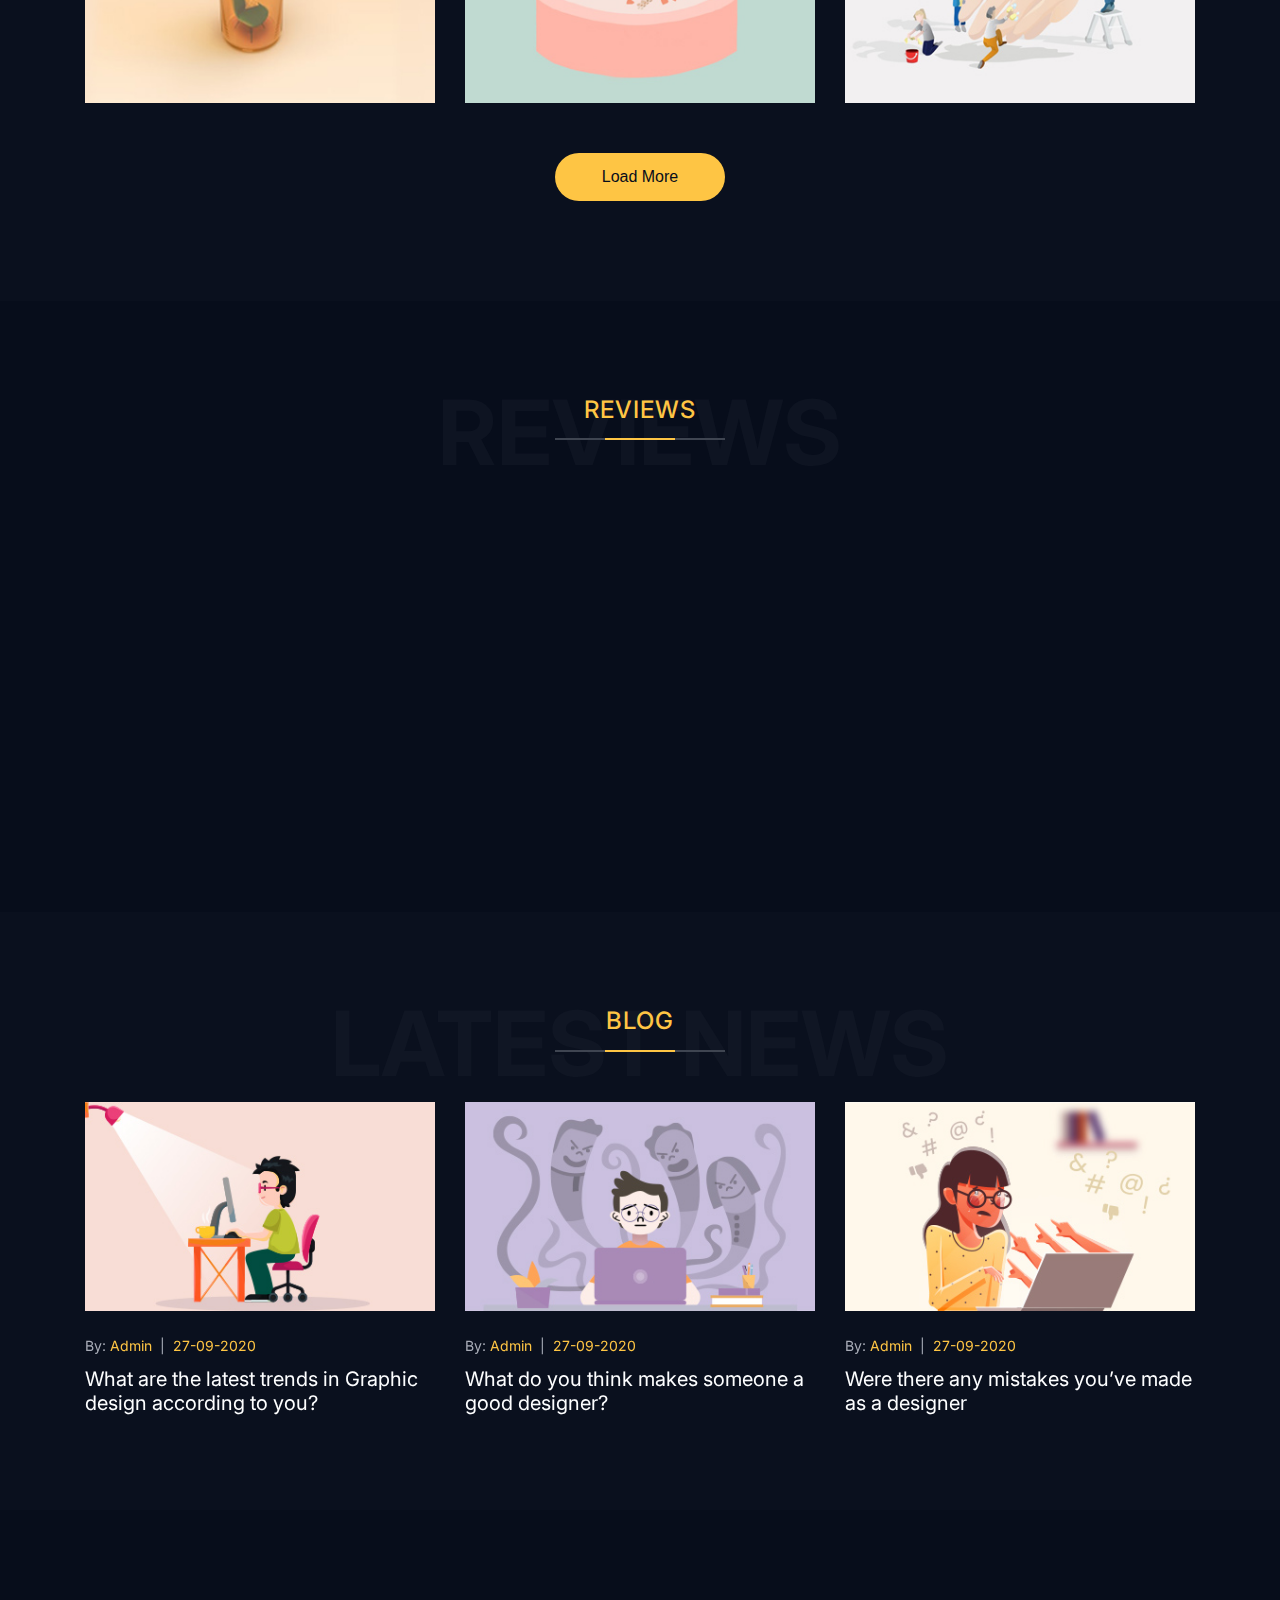
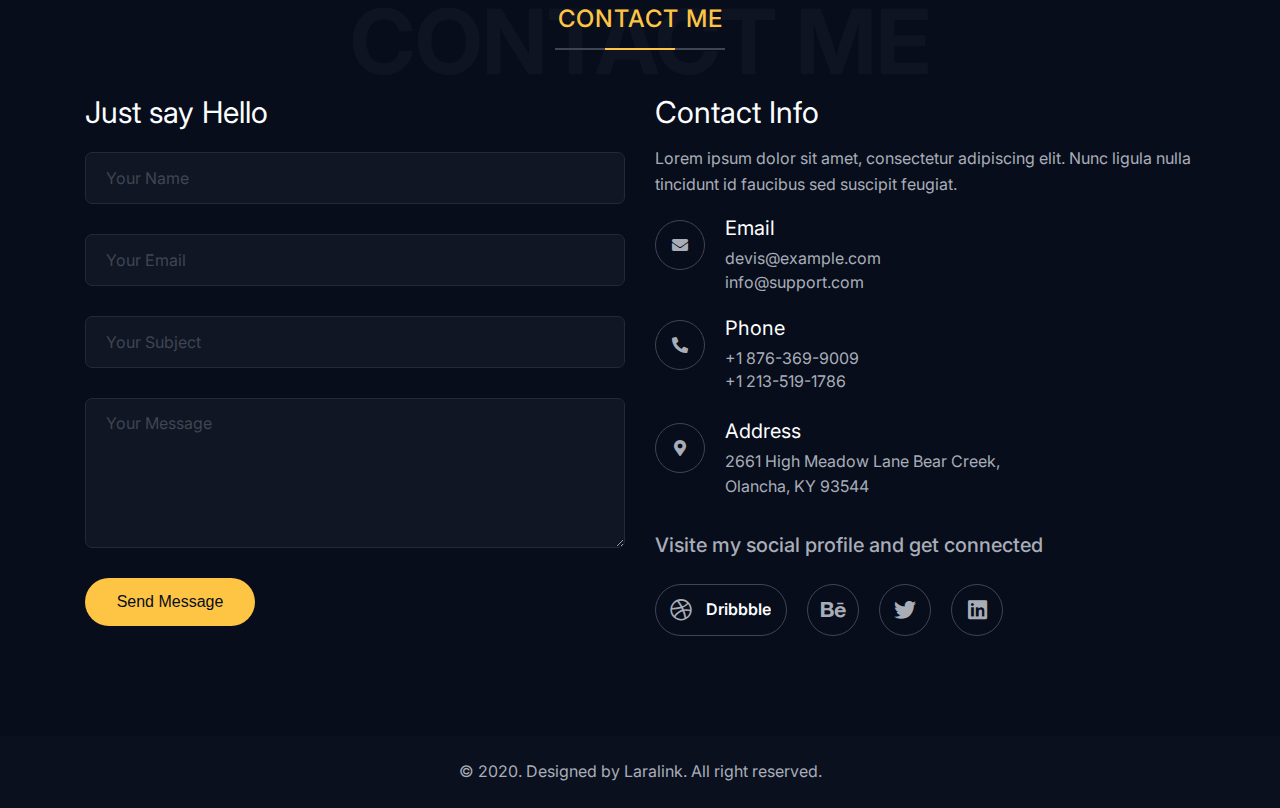
<file: rushan/index.html>
<!DOCTYPE html><html class="no-js" lang="en"><head>
  <!-- Meta Tags -->
  <meta charset="utf-8">
  <meta http-equiv="x-ua-compatible" content="ie=edge">
  <meta name="viewport" content="width=device-width, initial-scale=1">
  <meta name="author" content="Laralink">
  <!-- Page Title -->
  <title>Rushan - Personal Portfolio</title>
  <!-- Favicon Icon -->
  <link rel="icon" href="../assets/img/favicon.png">
  <!-- Stylesheets -->
  <link rel="stylesheet" href="../assets/css/bootstrap.min.css">
  <link rel="stylesheet" href="../assets/css/fontawesome.css">
  <link rel="stylesheet" href="../assets/css/slick.css">
  <link rel="stylesheet" href="../assets/css/lightgallery.min.css">
  <link rel="stylesheet" href="../assets/css/animate.css">
  <link rel="stylesheet" href="../assets/css/style.css">
</head>

<body id="home">
  <!-- Start Header Section -->
  <header class="st-site-header st-style1 st-sticky-header">
    <div class="st-main-header">
      <div class="container">
        <div class="st-main-header-in">
          <div class="st-main-header-left">
            <!-- <a class="st-site-branding" href="/"><img src="../assets/img/logo.png" alt="Rushan"></a> -->
          </div>
          <div class="st-main-header-right">
            <div class="st-nav">
              <ul class="st-nav-list st-onepage-nav">
                <li><a href="#home" class="st-smooth-move">Home</a></li>
                <li><a href="#about" class="st-smooth-move">About</a></li>
                <li><a href="#resume" class="st-smooth-move">Resume</a></li>
                <li><a href="#portfolio" class="st-smooth-move">Portfolio</a></li>
                <li><a href="#blog" class="st-smooth-move">Blog</a></li>
                <li><a href="#contact" class="st-smooth-move">Contact</a></li>
              </ul>
              <div class="sp-phone">
                <svg viewBox="0 0 513.64 513.64">
                  <g>
                    <g>
                      <path d="M499.66,376.96l-71.68-71.68c-25.6-25.6-69.12-15.359-79.36,17.92c-7.68,23.041-33.28,35.841-56.32,30.72c-51.2-12.8-120.32-79.36-133.12-133.12c-7.68-23.041,7.68-48.641,30.72-56.32c33.28-10.24,43.52-53.76,17.92-79.36l-71.68-71.68c-20.48-17.92-51.2-17.92-69.12,0l-48.64,48.64c-48.64,51.2,5.12,186.88,125.44,307.2c120.32,120.32,256,176.641,307.2,125.44l48.64-48.64C517.581,425.6,517.581,394.88,499.66,376.96z"></path>
                    </g>
                  </g>
                </svg>
                <div class="sp-phone-no">+94 74 14 60 845</div>
              </div>
            </div>
          </div>
        </div>
      </div>
    </div>
  </header>
  <!-- End Header Section -->

  <!-- Start Hero Seciton -->
  <div class="st-height-b80 st-height-lg-b80"></div>
  <section class="st-hero-wrap st-parallax">
    <div class="st-hero st-style1 st-ripple-version">
      <div class="container">
        <div class="st-hero-text">
          <h3>Hello, I’m</h3>
          <h1>Rushan <br>Chithranga
          </h1>
          <h2>Software Engineer</h2>
          <div class="st-hero-btn">
            <a href="#contact" class="st-btn st-style1 st-color1 st-smooth-move">Hire me</a>
          </div>
        </div>
      </div>
    </div>
    <!-- Hero Image - Social Link Group -->
    <div class="st-hero-img st-to-right">
      <img class="wow fadeInRight" src="../assets/img/section/rushan.png" alt="Hero">
      <div class="st-social-group wow fadeInLeft">
        <div class="st-social-link">
          <a href="#" class="st-social-btn active">
            <span class="st-social-icon"><i class="fab fa-dribbble"></i></span>
            <span class="st-icon-name">Dribbble</span>
          </a>
          <a href="#" class="st-social-btn">
            <span class="st-social-icon"><i class="fab fa-behance"></i></span>
            <span class="st-icon-name">Behance</span>
          </a>
          <a href="#" class="st-social-btn">
            <span class="st-social-icon"><i class="fab fa-twitter"></i></span>
            <span class="st-icon-name">Twitter</span>
          </a>
          <a href="#" class="st-social-btn">
            <span class="st-social-icon"><i class="fab fa-linkedin"></i></span>
            <span class="st-icon-name">LinkedIn</span>
          </a>
        </div>
      </div>
    </div>
    <div id="particles-js"></div>
  </section>
  <!-- End Hero Seciton -->

  <!-- Start About Seciton -->
  <section id="about" class="st-about-wrap">
    <div class="st-height-b100 st-height-lg-b80"></div>
    <div class="container">
      <div class="st-section-heading st-style1">
        <h4 class="st-section-heading-title">ABOUT ME</h4>
        <h2 class="st-section-heading-subtitle">ABOUT ME</h2>
      </div>
      <div class="st-height-b25 st-height-lg-b25"></div>
    </div>
    <div class="container">
      <div class="row">
        <div class="col-lg-6 wow fadeInLeft">
          <div class="st-about-img-wrap">
            <div class="st-about-img st-dynamic-bg st-bg" data-src="../assets/img/section/rushan2.png"></div>
          </div>
          <div class="st-height-b0 st-height-lg-b30"></div>
        </div>
        <div class="col-lg-6">
          <div class="st-vertical-middle">
            <div class="st-vertical-middle-in">
              <div class="st-text-block st-style1">
                <h2 class="st-text-block-title">Hi There! I'm Rushan Chithranga</h2>
                <h4 class="st-text-block-subtitle">Software Engineer</h4>
                <div class="st-text-block-text">
                  <p>I am a Visual Designer with a strong focus on digital branding. Visul design seeks to attract,
                    inspire, create desires and motivate people to respond to messages, with a view to making a
                    favorable impact.</p>
                </div>
                <ul class="st-text-block-details st-mp0">
                  <li><span>Birthday</span> : <span>Feb 07, 2000</span></li>
                  <li><span>Phone</span> : <span>+94 74 14 60 845</span></li>
                  <li><span>Email</span> : <span>rushanchith123@gmail.com</span></li>
                  <li><span>From</span> : <span>Beruwala, kaluthara</span></li>
                </ul>
                <div class="st-text-block-btn">
                  <a href="#" class="st-btn st-style1 st-color1">Download CV</a>
                </div>
              </div>
            </div>
          </div>
        </div>
      </div>
    </div>
  </section>
  <!-- End About Seciton -->

  <!-- Start Service Seciton -->
  <section>
    <div class="st-height-b100 st-height-lg-b80"></div>
    <div class="container">
      <div class="st-section-heading st-style1">
        <h4 class="st-section-heading-title">SERVICES</h4>
        <h2 class="st-section-heading-subtitle">SERVICES</h2>
      </div>
      <div class="st-height-b25 st-height-lg-b25"></div>
    </div>

    <!-- Iconbox Container -->

    <div class="container">
      <div class="row">
        <div class="col-lg-4 col-md-6">
          <div class="st-iconbox st-style1">
            <div class="st-iconbox-icon">
              <svg viewBox="0 0 512 512">
                <g>
                  <path d="m336 144a8 8 0 0 0 -8 8v104a8 8 0 0 0 16 0v-104a8 8 0 0 0 -8-8z"></path>
                  <path d="m336 272a8 8 0 0 0 -8 8v8a8 8 0 0 0 16 0v-8a8 8 0 0 0 -8-8z"></path>
                  <path d="m496 24h-480a8 8 0 0 0 -8 8v352a8 8 0 0 0 8 8h288v64a32 32 0 0 0 64 0v-64h48a8.008 8.008 0 0 0 5.66-2.34l80-80a8.008 8.008 0 0 0 2.34-5.66v-272a8 8 0 0 0 -8-8zm-144 432a16 16 0 0 1 -32 0v-16h32zm0-32h-32v-8h32zm0-24h-32v-264h32zm0-280h-32v-6.11l.94-1.89h30.12l.94 1.89zm-23.06-24 7.06-14.11 7.06 14.11zm95.06 268.69v-52.69h52.69zm64-68.69h-72a8 8 0 0 0 -8 8v72h-40v-264a8.081 8.081 0 0 0 -.84-3.58l-24-48a8.009 8.009 0 0 0 -14.32 0l-24 48a8.081 8.081 0 0 0 -.84 3.58v264h-280v-336h464z"></path>
                  <path d="m48 72h72a8 8 0 0 0 0-16h-72a8 8 0 0 0 0 16z"></path>
                  <path d="m80 88a8 8 0 0 0 -8-8h-24a8 8 0 0 0 0 16h24a8 8 0 0 0 8-8z"></path>
                  <path d="m288 88a104.118 104.118 0 0 0 -104 104 8 8 0 0 0 16 0 88.1 88.1 0 0 1 88-88 8 8 0 0 0 0-16z"></path>
                  <path d="m240 184a8 8 0 0 0 -8 8 80.091 80.091 0 0 1 -80 80 8 8 0 0 0 0 16 96.108 96.108 0 0 0 96-96 8 8 0 0 0 -8-8z"></path>
                  <path d="m456 192a8 8 0 0 0 16 0 80.091 80.091 0 0 0 -80-80 8 8 0 0 0 0 16 64.072 64.072 0 0 1 64 64z"></path>
                  <path d="m168 216a48 48 0 1 0 -48 48 48.053 48.053 0 0 0 48-48zm-48 32a32 32 0 1 1 32-32 32.036 32.036 0 0 1 -32 32z"></path>
                  <path d="m264 288a24 24 0 1 0 24 24 24.028 24.028 0 0 0 -24-24zm0 32a8 8 0 1 1 8-8 8.009 8.009 0 0 1 -8 8z"></path>
                  <path d="m432 112a24 24 0 1 0 -24-24 24.028 24.028 0 0 0 24 24zm0-32a8 8 0 1 1 -8 8 8.009 8.009 0 0 1 8-8z"></path>
                </g>
              </svg>
            </div>
            <h2 class="st-iconbox-title">Sketches</h2>
            <div class="st-iconbox-text">Lorem ipsum dolor sittem ametamn elit, per sed do eiusmoad teimpor sittem elit inuning utsed sittem.</div>
          </div>
          <div class="st-height-b30 st-height-lg-b30"></div>
        </div><!-- .col -->
        <div class="col-lg-4 col-md-6">
          <div class="st-iconbox st-style1">
            <div class="st-iconbox-icon">
              <svg viewBox="0 0 512 512">
                <g>
                  <g>
                    <path d="M360,104h-80c-4.418,0-8,3.582-8,8v80c0,4.418,3.582,8,8,8h80c4.418,0,8-3.582,8-8v-80C368,107.582,364.418,104,360,104z
                  M288,184v-52.693L340.693,184H288z M352,172.68L299.32,120H352V172.68z"></path>
                  </g>
                </g>
                <g>
                  <g>
                    <path d="M360,216h-80c-4.418,0-8,3.582-8,8v80c0,4.418,3.582,8,8,8h80c4.418,0,8-3.582,8-8v-80C368,219.582,364.418,216,360,216z
                  M288,296v-52.685L340.685,296H288z M352,284.688L299.312,232H352V284.688z"></path>
                  </g>
                </g>
                <g>
                  <g>
                    <rect x="272" y="328" width="64" height="16"></rect>
                  </g>
                </g>
                <g>
                  <g>
                    <rect x="352" y="328" width="16" height="16"></rect>
                  </g>
                </g>
                <g>
                  <g>
                    <rect x="272" y="360" width="96" height="16"></rect>
                  </g>
                </g>
                <g>
                  <g>
                    <rect x="272" y="392" width="96" height="16"></rect>
                  </g>
                </g>
                <g>
                  <g>
                    <rect x="136" y="184" width="80" height="16"></rect>
                  </g>
                </g>
                <g>
                  <g>
                    <rect x="136" y="248" width="80" height="16"></rect>
                  </g>
                </g>
                <g>
                  <g>
                    <rect x="136" y="312" width="80" height="16"></rect>
                  </g>
                </g>
                <g>
                  <g>
                    <path d="M464,56c-4.418,0-8,3.582-8,8v32h-48V16c0-8.837-7.163-16-16-16H120c-8.837,0-16,7.163-16,16v80H56V64
                 c0-4.418-3.582-8-8-8c-0.48,0-48,0.728-48,64v312c0,30.504,30.4,44.632,46.4,47.84c0.526,0.111,1.062,0.165,1.6,0.16h56v16
                 c0,8.837,7.163,16,16,16h272c8.837,0,16-7.163,16-16v-16h56c0.538,0.005,1.074-0.049,1.6-0.16c16-3.208,46.4-17.336,46.4-47.84
                 V120C512,56.728,464.48,56,464,56z M16,120c0-32.64,14.4-43.088,24-46.4v312.232c-8.773,2.722-16.927,7.139-24,13V120z M104,464
                 H48.88C44.104,462.856,16,455.128,16,432c0-24.96,32.248-31.88,33.6-32.16c3.725-0.76,6.401-4.038,6.4-7.84V112h48V464z M120,88
                 h92.12L120,145.543V88z M232,94.447V152h-92.136L232,94.447z M120,168h112v48H120V168z M120,232h112v48H120V232z M120,296h112v48
                 H120V296z M120,360h94.186L120,424.724V360z M232,367.172V432h-94.337L232,367.172z M392,496H120v-48h272V496z M392,432H248V88
                 h144V432z M392,72H120V16h272V72z M463.136,464H408V112h48v280c-0.001,3.802,2.675,7.08,6.4,7.84
                 c0.368,0.072,33.6,7.008,33.6,32.16C496,455.256,468.072,462.84,463.136,464z M496,398.832c-7.073-5.861-15.227-10.278-24-13V73.6
                 c9.496,3.32,24,13.776,24,46.4V398.832z"></path>
                  </g>
                </g>
                <g>
                  <g>
                    <rect x="200" y="40" width="64" height="16"></rect>
                  </g>
                </g>
                <g>
                  <g>
                    <rect x="280" y="40" width="16" height="16"></rect>
                  </g>
                </g>
                <g>
                  <g>
                    <rect x="312" y="40" width="16" height="16"></rect>
                  </g>
                </g>
              </svg>
            </div>
            <h2 class="st-iconbox-title">UI/UX Design</h2>
            <div class="st-iconbox-text">Lorem ipsum dolor sittem ametamn elit, per sed do eiusmoad teimpor sittem elit inuning utsed sittem.</div>
          </div>
          <div class="st-height-b30 st-height-lg-b30"></div>
        </div><!-- .col -->
        <div class="col-lg-4 col-md-6">
          <div class="st-iconbox st-style1">
            <div class="st-iconbox-icon">
              <svg viewBox="0 0 64 64">
                <path d="m62.618 45-5-10h-1.618v-34h-14v34h-19v-17.217l-4.676-10.286c-.413-.909-1.325-1.497-2.324-1.497s-1.911.588-2.324 1.496l-4.676 10.287v17.217h-2.618l-5 10h5.618v18h50v-18zm-18.618-14h6v-2h-6v-2h4v-2h-4v-2h6v-2h-6v-2h4v-2h-4v-2h6v-2h-6v-2h4v-2h-4v-2h6v-2h-6v-2h10v32h-10zm12.382 6 3 6h-21.764l-3-6zm-39.387-2v-15.132l2.002 1.333 2.003-1.334v15.133zm3.743-17.361-1.741 1.159-3.002-2.001-2.998 2-1.735-1.158 1.654-3.639h6.167zm-5.242-9.316c.18-.393.828-.394 1.008.001l1.67 3.676h-4.349zm-4.496 11.547 1.997 1.333 1.998-1.333v15.13h-3.995zm-3.382 17.13h21.764l-3 6h-21.764zm1.382 8h18.618l3.382-6.764v22.764h-22zm46 16h-22v-22.764l3.382 6.764h18.618z"></path>
                <path d="m19 57h2v2h-2z"></path>
                <path d="m11 57h2v2h-2z"></path>
                <path d="m15 57h2v2h-2z"></path>
                <path d="m11 53h10v2h-10z"></path>
                <path d="m28 9.657c0-1.465 1.192-2.657 2.657-2.657h.686c1.465 0 2.657 1.192 2.657 2.657 0 .709-.276 1.376-.778 1.879l-5.222 5.222v8.242h6v-5.758l3.464-3.464c1.636-1.635 2.536-3.809 2.536-6.121 0-4.773-3.884-8.657-8.657-8.657h-.686c-4.773 0-8.657 3.884-8.657 8.657v2.343h6zm-2 0v.343h-2v-.343c0-3.671 2.986-6.657 6.657-6.657h.686c3.671 0 6.657 2.986 6.657 6.657 0 1.777-.692 3.449-1.95 4.707l-4.05 4.05v4.586h-2v-5.414l4.637-4.636c.879-.881 1.363-2.051 1.363-3.293 0-2.568-2.089-4.657-4.657-4.657h-.686c-2.568 0-4.657 2.089-4.657 4.657z"></path>
                <path d="m28 30c0 1.654 1.346 3 3 3s3-1.346 3-3-1.346-3-3-3-3 1.346-3 3zm4 0c0 .552-.448 1-1 1s-1-.448-1-1 .448-1 1-1 1 .448 1 1z"></path>
              </svg>
            </div>
            <h2 class="st-iconbox-title">Product Design</h2>
            <div class="st-iconbox-text">Lorem ipsum dolor sittem ametamn elit, per sed do eiusmoad teimpor sittem elit inuning utsed sittem.</div>
          </div>
          <div class="st-height-b30 st-height-lg-b30"></div>
        </div><!-- .col -->
        <div class="col-lg-4 col-md-6">
          <div class="st-iconbox st-style1">
            <div class="st-iconbox-icon">
              <svg viewBox="0 0 512 512">
                <g>
                  <path d="M216,456H160a8,8,0,0,0,0,16h56a8,8,0,0,0,0-16Z"></path>
                  <path d="M248,456h-8a8,8,0,0,0,0,16h8a8,8,0,0,0,0-16Z"></path>
                  <path d="M442.68,363.48,392,312.8V165.27l22.4-22.4a7.953,7.953,0,0,0,1.93-3.13L433.3,88.82A8,8,0,0,0,423.18,78.7L392,89.09V40A32.042,32.042,0,0,0,360,8H152a32.042,32.042,0,0,0-32,32V86.53L69.32,137.21a8,8,0,0,0,0,11.31L120,199.2V346.74L80.63,386.11A32.005,32.005,0,0,0,120,436.01V472a32.042,32.042,0,0,0,32,32H360a32.042,32.042,0,0,0,32-32V425.47l50.68-50.68A8,8,0,0,0,442.68,363.48ZM413.06,98.94l-4.99,14.97-9.98-9.98Zm-31.95,10.64,21.31,21.31-.67,2-4.32,4.32-22.64-22.64,4.32-4.32ZM306.92,227.72l-5.66-5.66,67.88-67.88a8,8,0,1,0-11.32-11.32l-67.88,67.88-5.66-5.65,79.2-79.2,22.63,22.64-7.74,7.74-.05.05ZM376,181.27V296.8l-57.76-57.76ZM293.44,24l-4.5,16H222.25l-4-16ZM136,40a16.021,16.021,0,0,1,16-16h49.75l6.49,25.94A8,8,0,0,0,216,56h79a8,8,0,0,0,7.7-5.83L310.06,24H360a16.021,16.021,0,0,1,16,16V94.42l-3.74,1.25a7.953,7.953,0,0,0-3.13,1.93l-96.16,96.17L148.52,69.32a8,8,0,0,0-11.31,0L136,70.53ZM114.59,420.05a16.005,16.005,0,1,1-22.64-22.63l11.31-11.32,22.64,22.64Zm-.01-45.26,5.66-5.65,22.62,22.62-5.65,5.66Zm90.51-90.5,22.63,22.63-73.54,73.54-22.63-22.64ZM136,330.74V215.2l57.77,57.77ZM376,472a16.021,16.021,0,0,1-16,16H152a16.021,16.021,0,0,1-16-16V421.26L239.04,318.24,363.48,442.68a8,8,0,0,0,11.31,0l1.21-1.21Zm-6.86-46.29-22.63-22.63,5.66-5.66a8,8,0,0,0-11.32-11.31l-5.65,5.65-11.32-11.31,16.97-16.97a8,8,0,0,0-11.31-11.31l-16.97,16.97-11.32-11.32,5.66-5.65a8,8,0,0,0-11.31-11.32l-5.66,5.66L278.63,335.2l16.97-16.97a8,8,0,0,0-11.32-11.32l-16.97,16.97L256,312.57l5.66-5.66a8,8,0,1,0-11.32-11.31l-5.65,5.65a.035.035,0,0,1-.02-.01l-11.3-11.3,16.97-16.97a8,8,0,0,0-11.31-11.31l-16.97,16.97-11.29-11.29c-.01-.01-.01-.02-.02-.03l5.65-5.65a8,8,0,1,0-11.31-11.32L199.43,256l-11.31-11.31,16.97-16.97a8,8,0,0,0-11.32-11.32L176.8,233.37l-11.31-11.31,5.66-5.66a8,8,0,0,0-11.32-11.31l-5.65,5.66-11.32-11.32,16.97-16.97a8,8,0,0,0-11.31-11.31l-16.97,16.97L120.24,176.8l5.65-5.65a8,8,0,0,0-11.31-11.32l-5.66,5.66L86.29,142.86l39.6-39.59L408.73,386.11Zm50.91-50.92L137.21,91.95l5.65-5.66L267.29,210.72c.01.01.01.02.02.03s.02.01.03.02l16.93,16.94c.01,0,.01,0,.01.01s.01,0,.01.01l16.95,16.94c.01.01.01.02.02.03s.02.01.03.02l77.02,77.02a.234.234,0,0,0,.07.07l47.33,47.33Z"></path>
                </g>
              </svg>
            </div>
            <h2 class="st-iconbox-title">App Design</h2>
            <div class="st-iconbox-text">Lorem ipsum dolor sittem ametamn elit, per sed do eiusmoad teimpor sittem elit inuning utsed sittem.</div>
          </div>
          <div class="st-height-b0 st-height-lg-b30"></div>
        </div><!-- .col -->
        <div class="col-lg-4 col-md-6">
          <div class="st-iconbox st-style1">
            <div class="st-iconbox-icon">
              <svg viewBox="0 0 512 512">
                <path d="m48 496h416a32.036 32.036 0 0 0 32-32v-416a32.036 32.036 0 0 0 -32-32h-416a32.036 32.036 0 0 0 -32 32v416a32.036 32.036 0 0 0 32 32zm-16-32h32v16h-16a16.01833 16.01833 0 0 1 -16-16zm128-48h-80v-16h80zm0 16v16h-80v-16zm0 32v16h-80v-16zm0-80h-80v-16h80zm-32-32h-96v-176h96zm-64 16v16h-32v-16zm0 32v16h-32v-16zm0 32v16h-32v-16zm400 48h-288v-112h304v96a16.01833 16.01833 0 0 1 -16 16zm16-432v304h-336v-320h320a16.01833 16.01833 0 0 1 16 16zm-432-16h80v128h-96v-112a16.01833 16.01833 0 0 1 16-16z"></path>
                <path d="m208 384h104v16h-104z"></path>
                <path d="m288 416h144v16h-144z"></path>
                <path d="m248 448h48v16h-48z"></path>
                <path d="m320 448h24v16h-24z"></path>
                <path d="m376 384h56v16h-56z"></path>
                <circle cx="56" cy="56" r="8"></circle>
                <circle cx="80" cy="56" r="8"></circle>
                <circle cx="104" cy="56" r="8"></circle>
                <path d="m384 312h80v16h-80z"></path>
                <path d="m332.68652 328 5.65674 5.65674a7.99945 7.99945 0 0 0 11.31348 0l16-16a7.99877 7.99877 0 0 0 2.34326-5.65674v-24a7.99977 7.99977 0 0 0 -8-8h-32a7.99977 7.99977 0 0 0 -8 8v24h-160v16zm3.31348-32h16v12.68652l-8 8-8-8z"></path>
                <path d="m48 192h48v16h-48z"></path>
                <path d="m48 224h32v16h-32z"></path>
                <path d="m48 256h48v16h-48z"></path>
                <path d="m80 288h32v16h-32z"></path>
                <path d="m80 320h32v16h-32z"></path>
                <path d="m210.66455 253.96094a8.00168 8.00168 0 0 0 6.21875 1.99023l72-8a7.99845 7.99845 0 0 0 4.77344-2.29443l29.65674-29.65674h19.24267l-6.44726 38.68457a7.99969 7.99969 0 0 0 4.31347 8.4707l16 8a8 8 0 0 0 10.93067-4.0039l20.14258-46.99951a33.75475 33.75475 0 0 0 -25.47608-46.59229l-17.37036-2.895 10.66483-10.66457h36.686a7.99948 7.99948 0 0 0 4.7998-1.6001l32-24a7.9996 7.9996 0 0 0 2.35547-9.97754l-8-16a7.99877 7.99877 0 0 0 -9.0957-4.18359l-29.49023 7.37256-25.2182-10.08716a23.96392 23.96392 0 0 0 .64886-5.52417v-27.05566a20.94358 20.94358 0 0 0 -30.31055-18.73291l-13.26709 6.6333a7.99924 7.99924 0 0 0 -4.42236 7.15527v24h-32a8.00164 8.00164 0 0 0 -2.97119.57227l-40 16a7.99975 7.99975 0 0 0 -5.02881 7.42773v16a7.99977 7.99977 0 0 0 8 8h45.75391l-5.36005 21.43921-22.33186 52.10718-44.5918 14.86425a8.00011 8.00011 0 0 0 -5.4702 7.58936v16a8.00089 8.00089 0 0 0 2.66455 5.96094zm162.64945-52.72022a17.73543 17.73543 0 0 1 -.52441 12.60791l-16.80078 39.20166-3.12647-1.56347 7.02881-42.17139a8.00034 8.00034 0 0 0 -7.89115-9.31543h-40.92871a20.1611 20.1611 0 0 1 -19.12647-26.53662l.96155-2.88464 32.12244 12.849a7.986 7.986 0 0 0 1.65729.45722l-.001.00616 32.7041 5.45069a17.7145 17.7145 0 0 1 13.9248 11.89891zm-21.314-57.24072a7.99877 7.99877 0 0 0 -5.65674 2.34326l-20.27 20.26953-28.61865-11.44726 6.30664-25.2251a8.0001 8.0001 0 0 0 -7.76125-9.94043h-8v-16h25.3761a23.97964 23.97964 0 0 0 37.033 11.17987l26.82165 10.72864 4.52291 18.09149zm-8-48a8 8 0 0 1 -16 0v-8h16zm69.85889 29.606-17.01984 12.76489-3.13751-12.55 18.01282-4.50348zm-77.01319-61.084a4.94339 4.94339 0 0 1 7.1543 4.42234v3.05566h-16v-3.05566zm-88.8457 52.8945 24-9.60022v12.18372h-24zm-24 120.34961 42.52979-14.17675a7.99955 7.99955 0 0 0 4.82324-4.438l8.81164-20.56055c.26654.43829.53235.877.81873 1.30664a36.07631 36.07631 0 0 0 20.894 14.91168l-17.54974 17.54975-60.32766 6.70312z"></path>
              </svg>
            </div>
            <h2 class="st-iconbox-title">Motion Graphics</h2>
            <div class="st-iconbox-text">Lorem ipsum dolor sittem ametamn elit, per sed do eiusmoad teimpor sittem elit inuning utsed sittem.</div>
          </div>
          <div class="st-height-b0 st-height-lg-b30"></div>
        </div><!-- .col -->
        <div class="col-lg-4 col-md-6">
          <div class="st-iconbox st-style1">
            <div class="st-iconbox-icon">
              <svg viewBox="0 0 512 512">
                <g id="XMLID_1568_">
                  <g id="XMLID_652_">
                    <path id="XMLID_676_" d="m482 278h-37.673v-54c0-14.602-10.489-26.795-24.327-29.455v-104.529c0-19.859-16.157-36.016-36.017-36.016h-128.983c-5.522 0-10 4.477-10 10s4.478 10 10 10h128.983c8.832 0 16.017 7.185 16.017 16.016v103.984h-129.667c-16.542 0-30 13.458-30 30v63.228h-220.333v-197.212c0-8.831 7.185-16.016 16.017-16.016h128.983c5.522 0 10-4.477 10-10s-4.478-10-10-10h-128.983c-19.86 0-36.017 16.157-36.017 36.016v229.268c0 19.859 16.157 36.017 36.017 36.017h123.33v36.063c0 19.688-9.953 37.694-26.624 48.168-3.774 2.371-5.523 6.953-4.29 11.235 1.233 4.283 5.152 7.232 9.609 7.232h343.958c16.542 0 30-13.458 30-30v-119.999c0-16.542-13.458-30-30-30zm-211.667-64h143.994c5.514 0 10 4.486 10 10v54h-14.327c-16.542 0-30 13.458-30 30v120c0 3.506.61 6.87 1.72 10h-111.387c-5.514 0-10-4.486-10-10v-204c0-5.514 4.486-10 10-10zm-250.333 105.284v-12.057h220.333v28.073h-70.986-133.33c-8.832.001-16.017-7.184-16.017-16.016zm159.347 72.08v-36.063h60.986v72.699c0 3.506.61 6.87 1.72 10h-78.402c10.071-13.169 15.696-29.427 15.696-46.636zm312.653 36.636c0 5.514-4.486 10-10 10h-72c-5.514 0-10-4.486-10-10v-120c0-5.514 4.486-10 10-10h72c5.514 0 10 4.486 10 10z"></path>
                    <path id="XMLID_1626_" d="m58 114.614c-5.522 0-10 4.477-10 10v112c0 5.523 4.478 10 10 10h88c5.522 0 10-4.477 10-10v-112c0-5.523-4.478-10-10-10zm78 112h-68v-92h68z"></path>
                    <path id="XMLID_1627_" d="m194 134.614h101c5.522 0 10-4.477 10-10s-4.478-10-10-10h-101c-5.522 0-10 4.477-10 10s4.478 10 10 10z"></path>
                    <path id="XMLID_1628_" d="m194 230.61c2.63 0 5.21-1.06 7.069-2.92 1.86-1.87 2.931-4.44 2.931-7.08 0-2.63-1.07-5.21-2.931-7.07-1.859-1.86-4.439-2.93-7.069-2.93s-5.21 1.07-7.07 2.93-2.93 4.44-2.93 7.07 1.069 5.21 2.93 7.08c1.86 1.86 4.44 2.92 7.07 2.92z"></path>
                    <path id="XMLID_1639_" d="m194 182.614h37.5c5.522 0 10-4.477 10-10s-4.478-10-10-10h-37.5c-5.522 0-10 4.477-10 10s4.478 10 10 10z"></path>
                    <path id="XMLID_1674_" d="m446 398c-2.63 0-5.21 1.069-7.07 2.93s-2.93 4.44-2.93 7.07 1.069 5.21 2.93 7.069c1.86 1.86 4.44 2.931 7.07 2.931s5.21-1.07 7.069-2.931c1.861-1.859 2.931-4.439 2.931-7.069s-1.07-5.21-2.931-7.07c-1.859-1.861-4.439-2.93-7.069-2.93z"></path>
                    <path id="XMLID_1677_" d="m342.33 418c2.63 0 5.21-1.07 7.069-2.931 1.86-1.859 2.931-4.439 2.931-7.069s-1.07-5.21-2.931-7.07c-1.859-1.86-4.439-2.93-7.069-2.93s-5.21 1.069-7.07 2.93-2.93 4.44-2.93 7.07 1.069 5.21 2.93 7.069c1.86 1.861 4.44 2.931 7.07 2.931z"></path>
                    <path id="XMLID_1681_" d="m210 74c2.63 0 5.21-1.07 7.069-2.93 1.861-1.86 2.931-4.44 2.931-7.07s-1.07-5.21-2.931-7.07c-1.859-1.86-4.439-2.93-7.069-2.93s-5.21 1.07-7.07 2.93-2.93 4.44-2.93 7.07 1.069 5.21 2.93 7.07 4.44 2.93 7.07 2.93z"></path>
                  </g>
                </g>
              </svg>
            </div>
            <h2 class="st-iconbox-title">Responsive Design</h2>
            <div class="st-iconbox-text">Lorem ipsum dolor sittem ametamn elit, per sed do eiusmoad teimpor sittem elit inuning utsed sittem.</div>
          </div>
          <div class="st-height-b0 st-height-lg-b30"></div>
        </div><!-- .col -->
      </div>
    </div>
    <div class="st-height-b100 st-height-lg-b80"></div>
  </section>
  <!-- End Service Seciton -->

  <!-- Start Skill Seciton -->
  <section class="st-dark-bg">
    <div class="st-height-b100 st-height-lg-b80"></div>
    <div class="container">
      <div class="st-section-heading st-style1">
        <h4 class="st-section-heading-title">MY SKILLS</h4>
        <h2 class="st-section-heading-subtitle">MY SKILLS</h2>
      </div>
      <div class="st-height-b25 st-height-lg-b25"></div>
    </div>

    <div class="container">
      <div class="row">
        <div class="col-lg-6">
          <div class="st-skill-wrap">
            <div class="st-skill-heading">
              <h2 class="st-skill-title">All the skills that I have in that field
                of work are mentioned.</h2>
              <div class="st-skill-subtitle">Lorem ipsum dolor sit amet, consetetur sadipscing elitr, sed diam
                nonumy eirmod tempor invidunt ut labore et dolore magna aliquyam erat, sed diam voluptua. At vero
                eos et accusam et justo duo dolores. <br><br>Stet clita kasd gubergren, no sea takimata
                sanctus est Lorem ipsum dolor sit amet. Lorem ipsum dolor sit amet, consetetur sadipscing elitr,
                sed diam nonumy eirmod tempor invidunt.
              </div>
            </div><!-- .st-skill-heading -->
          </div>
        </div>

        <!-- Progressbar -->

        <div class="col-lg-6">
          <div class="st-height-b0 st-height-lg-b30"></div>
          <div class="st-progressbar-wrap">
            <div class="st-single-progressbar">
              <div class="st-progressbar-heading">
                <h3 class="st-progressbar-title">Photoshop</h3>
                <div class="st-progressbar-percentage wow fadeInLeft" data-wow-duration="1.5s" data-wow-delay="0.5s">95%</div>
              </div>
              <div class="st-progressbar" data-progress="95">
                <div class="st-progressbar-in wow fadeInLeft"></div>
              </div>
            </div><!-- .st-single-progressbar -->
            <div class="st-height-b30 st-height-lg-b20"></div>
            <div class="st-single-progressbar">
              <div class="st-progressbar-heading">
                <h3 class="st-progressbar-title">Motion Graphic</h3>
                <div class="st-progressbar-percentage wow fadeInLeft" data-wow-duration="1.5s" data-wow-delay="0.5s">75%</div>
              </div>
              <div class="st-progressbar" data-progress="75">
                <div class="st-progressbar-in wow fadeInLeft"></div>
              </div>
            </div><!-- .st-single-progressbar -->
            <div class="st-height-b30 st-height-lg-b20"></div>
            <div class="st-single-progressbar">
              <div class="st-progressbar-heading">
                <h3 class="st-progressbar-title">Adobe XD</h3>
                <div class="st-progressbar-percentage wow fadeInLeft" data-wow-duration="1.5s" data-wow-delay="0.5s">90%</div>
              </div>
              <div class="st-progressbar" data-progress="90">
                <div class="st-progressbar-in wow fadeInLeft"></div>
              </div>
            </div><!-- .st-single-progressbar -->
            <div class="st-height-b30 st-height-lg-b20"></div>
            <div class="st-single-progressbar">
              <div class="st-progressbar-heading">
                <h3 class="st-progressbar-title">UX Design</h3>
                <div class="st-progressbar-percentage wow fadeInLeft" data-wow-duration="1.5s" data-wow-delay="0.5s">85%</div>
              </div>
              <div class="st-progressbar" data-progress="85">
                <div class="st-progressbar-in wow fadeInLeft"></div>
              </div>
            </div><!-- .st-single-progressbar -->
            <div class="st-height-b30 st-height-lg-b20"></div>
            <div class="st-single-progressbar">
              <div class="st-progressbar-heading">
                <h3 class="st-progressbar-title">HTML</h3>
                <div class="st-progressbar-percentage wow fadeInLeft" data-wow-duration="1.5s" data-wow-delay="0.5s">80%</div>
              </div>
              <div class="st-progressbar" data-progress="80">
                <div class="st-progressbar-in wow fadeInLeft"></div>
              </div>
            </div><!-- .st-single-progressbar -->
            <div class="st-height-b30 st-height-lg-b20"></div>
            <div class="st-single-progressbar">
              <div class="st-progressbar-heading">
                <h3 class="st-progressbar-title">Digital Marketing</h3>
                <div class="st-progressbar-percentage wow fadeInLeft" data-wow-duration="1.5s" data-wow-delay="0.5s">90%</div>
              </div>
              <div class="st-progressbar" data-progress="90">
                <div class="st-progressbar-in wow fadeInLeft"></div>
              </div>
            </div><!-- .st-single-progressbar -->
          </div>
        </div>
      </div>
    </div>
  </section>
  <!-- End Skill Seciton -->

  <!-- Start Resume Seciton -->
  <section id="resume" class="st-dark-bg">
    <div class="st-height-b100 st-height-lg-b80"></div>
    <div class="container">
      <div class="st-section-heading st-style1">
        <h4 class="st-section-heading-title">RESUME</h4>
        <h2 class="st-section-heading-subtitle">RESUME</h2>
      </div>
      <div class="st-height-b25 st-height-lg-b25"></div>
    </div>
    <div class="container">
      <div class="row">
        <!-- Experience -->
        <div class="col-lg-6">
          <div class="st-resume-wrap">
            <div class="st-resume-heading">
              <img src="../assets/img/icon/resume-icon1.png" alt="resume-icon">
              <h2 class="st-resume-heading-title">Experience</h2>
            </div>

            <div class="st-height-b50 st-height-lg-b30"></div>

            <div class="st-resume-timeline-wrap">
              <div class="st-resume-timeline">
                <h3 class="st-resume-timeline-title">Senior UX/UI Designer</h3>
                <div class="st-resume-timeline-duration">Jan 2020 - Present</div>
                <h4 class="st-resume-timeline-subtitle">Bergnaum, Hills and Howe</h4>
                <div class="st-resume-timeline-text">
                  <p>Lorem ipsum dolor sit amet, consectetur adipiscing elit. Nunc
                    ligula nulla, tincidunt id faucibus sed, suscipit feugiat turpis.</p>
                </div>
              </div> <!-- st-resume-timeline -->
              <div class="st-height-b50 st-height-lg-b30"></div>
              <div class="st-resume-timeline">
                <h3 class="st-resume-timeline-title">Product Designer</h3>
                <div class="st-resume-timeline-duration">Jan 2016 - December 2019</div>
                <h4 class="st-resume-timeline-subtitle">Langosh, Sipes and Raynor</h4>
                <div class="st-resume-timeline-text">
                  <p>Lorem ipsum dolor sit amet, consectetur adipiscing elit. Nunc
                    ligula nulla, tincidunt id faucibus sed, suscipit feugiat turpis.</p>
                </div>
              </div> <!-- st-resume-timeline -->
              <div class="st-height-b50 st-height-lg-b30"></div>
              <div class="st-resume-timeline">
                <h3 class="st-resume-timeline-title">UI/UX Designer</h3>
                <div class="st-resume-timeline-duration">Jan 2014 - December 2015</div>
                <h4 class="st-resume-timeline-subtitle">Strosin, Maggio and Homenick</h4>
                <div class="st-resume-timeline-text">
                  <p>Lorem ipsum dolor sit amet, consectetur adipiscing elit. Nunc
                    ligula nulla, tincidunt id faucibus sed, suscipit feugiat turpis.</p>
                </div>
              </div> <!-- st-resume-timeline -->
            </div>
          </div>
        </div>

        <!-- Education -->
        <div class="col-lg-6">

          <div class="st-height-b0 st-height-lg-b50"></div>
          <div class="st-resume-wrap">
            <div class="st-resume-heading">
              <img src="../assets/img/icon/resume-icon2.png" alt="resume-icon">
              <h2 class="st-resume-heading-title">Education</h2>
            </div>
            <div class="st-height-b50 st-height-lg-b30"></div>

            <div class="st-resume-timeline-wrap">
              <div class="st-resume-timeline">
                <h3 class="st-resume-timeline-title">Master of Computer Science</h3>
                <div class="st-resume-timeline-duration">2015 - 2016</div>
                <h4 class="st-resume-timeline-subtitle">University of XYZ</h4>
                <div class="st-resume-timeline-text">
                  <p>Lorem ipsum dolor sit amet, consectetur adipiscing elit. Nunc
                    ligula nulla, tincidunt id faucibus sed, suscipit feugiat turpis.</p>
                </div>
              </div> <!-- st-resume-timeline -->
              <div class="st-height-b50 st-height-lg-b30"></div>
              <div class="st-resume-timeline">
                <h3 class="st-resume-timeline-title">Bachelor of Computer Science</h3>
                <div class="st-resume-timeline-duration">2010 - 2014</div>
                <h4 class="st-resume-timeline-subtitle">University of ABC</h4>
                <div class="st-resume-timeline-text">
                  <p>Lorem ipsum dolor sit amet, consectetur adipiscing elit. Nunc
                    ligula nulla, tincidunt id faucibus sed, suscipit feugiat turpis.</p>
                </div>
              </div> <!-- st-resume-timeline -->
              <div class="st-height-b50 st-height-lg-b30"></div>
              <div class="st-resume-timeline">
                <h3 class="st-resume-timeline-title">Diploma in Computer Science</h3>
                <div class="st-resume-timeline-duration">2006 - 2010</div>
                <h4 class="st-resume-timeline-subtitle">XYZ Institution</h4>
                <div class="st-resume-timeline-text">
                  <p>Lorem ipsum dolor sit amet, consectetur adipiscing elit. Nunc
                    ligula nulla, tincidunt id faucibus sed, suscipit feugiat turpis.</p>
                </div>
              </div> <!-- st-resume-timeline -->
            </div>
          </div>
        </div>
      </div>
    </div>
    <div class="st-height-b100 st-height-lg-b80"></div>
  </section>
  <!-- End Resume Seciton -->

  <!-- Start Portfolio Seciton -->
  <section id="portfolio">
    <div class="st-height-b100 st-height-lg-b80"></div>
    <div class="container">
      <div class="st-section-heading st-style1">
        <h4 class="st-section-heading-title">PORTFOLIOS</h4>
        <h2 class="st-section-heading-subtitle">PORTFOLIOS</h2>
      </div>
      <div class="st-height-b25 st-height-lg-b25"></div>
    </div>
    <div class="container">
      <div class="row">
        <div class="col-lg-4 col-md-6">
          <div class="st-portfolio-single st-style1 st-lightgallery">
            <div class="st-portfolio-item">
              <a href="assets/img/portfolio/portfolio1_lg.jpg" class="st-portfolio st-zoom st-lightbox-item">
                <div class="st-portfolio-img st-zoom-in">
                  <img src="../assets/img/portfolio/portfolio1.jpg" alt="portfolio">
                </div>
                <div class="st-portfolio-item-hover">
                  <i class="fas fa-plus-circle"></i>
                  <h5>Product Design</h5>
                  <p>Design / Marketing</p>
                </div>
              </a>
            </div>
          </div>
        </div>
        <div class="col-lg-4 col-md-6">
          <div class="st-portfolio-single st-style1 st-lightgallery">
            <div class="st-portfolio-item">
              <a href="assets/img/portfolio/portfolio2_lg.jpg" class="st-portfolio st-zoom st-lightbox-item">
                <div class="st-portfolio-img st-zoom-in">
                  <img src="../assets/img/portfolio/portfolio2.jpg" alt="portfolio">
                </div>
                <div class="st-portfolio-item-hover">
                  <i class="fas fa-plus-circle"></i>
                  <h5>Product Design</h5>
                  <p>Design / Marketing</p>
                </div>
              </a>
            </div>
          </div>
        </div>
        <div class="col-lg-4 col-md-6">
          <div class="st-portfolio-single st-style1 st-lightgallery">
            <div class="st-portfolio-item">
              <a href="assets/img/portfolio/portfolio3_lg.jpg" class="st-portfolio st-zoom st-lightbox-item">
                <div class="st-portfolio-img st-zoom-in">
                  <img src="../assets/img/portfolio/portfolio3.jpg" alt="portfolio">
                </div>
                <div class="st-portfolio-item-hover">
                  <i class="fas fa-plus-circle"></i>
                  <h5>Product Design</h5>
                  <p>Design / Marketing</p>
                </div>
              </a>
            </div>
          </div>
        </div>
        <div class="col-lg-4 col-md-6">
          <div class="st-portfolio-single st-style1 st-lightgallery">
            <div class="st-portfolio-item">
              <a href="assets/img/portfolio/portfolio4_lg.jpg" class="st-portfolio st-zoom st-lightbox-item">
                <div class="st-portfolio-img st-zoom-in">
                  <img src="../assets/img/portfolio/portfolio4.jpg" alt="portfolio">
                </div>
                <div class="st-portfolio-item-hover">
                  <i class="fas fa-plus-circle"></i>
                  <h5>Product Design</h5>
                  <p>Design / Marketing</p>
                </div>
              </a>
            </div>
          </div>
        </div>
        <div class="col-lg-4 col-md-6">
          <div class="st-portfolio-single st-style1 st-lightgallery">
            <div class="st-portfolio-item">
              <a href="assets/img/portfolio/portfolio5_lg.jpg" class="st-portfolio st-zoom st-lightbox-item">
                <div class="st-portfolio-img st-zoom-in">
                  <img src="../assets/img/portfolio/portfolio5.jpg" alt="portfolio">
                </div>
                <div class="st-portfolio-item-hover">
                  <i class="fas fa-plus-circle"></i>
                  <h5>Product Design</h5>
                  <p>Design / Marketing</p>
                </div>
              </a>
            </div>
          </div>
        </div>
        <div class="col-lg-4 col-md-6">
          <div class="st-portfolio-single st-style1 st-lightgallery">
            <div class="st-portfolio-item">
              <a href="assets/img/portfolio/portfolio6_lg.jpg" class="st-portfolio st-zoom st-lightbox-item">
                <div class="st-portfolio-img st-zoom-in">
                  <img src="../assets/img/portfolio/portfolio6.jpg" alt="portfolio">
                </div>
                <div class="st-portfolio-item-hover">
                  <i class="fas fa-plus-circle"></i>
                  <h5>Product Design</h5>
                  <p>Design / Marketing</p>
                </div>
              </a>
            </div>
          </div>
        </div>
        <div class="col-lg-12 text-center">
          <div class="st-portfolio-btn">
            <a href="#" class="st-btn st-style1 st-color1">Load More</a>
          </div>
        </div>
      </div>
    </div>
    <div class="st-height-b100 st-height-lg-b80"></div>
  </section>
  <!-- End Portfolio Seciton -->

  <!-- Start Review Seciton -->
  <section class="st-dark-bg">
    <div class="st-height-b100 st-height-lg-b80"></div>
    <div class="container">
      <div class="st-section-heading st-style1">
        <h4 class="st-section-heading-title">REVIEWS</h4>
        <h2 class="st-section-heading-subtitle">REVIEWS</h2>
      </div>
      <div class="st-height-b25 st-height-lg-b25"></div>
    </div>

    <!-- Reviews Container -->

    <div class="container">
      <div class="st-slider st-style1 st-reviews-wrap">
        <div class="slick-container" data-autoplay="0" data-loop="1" data-speed="600" data-center="0" data-slides-per-view="responsive" data-xs-slides="1" data-sm-slides="2" data-md-slides="3" data-lg-slides="3" data-add-slides="3">
          <div class="slick-wrapper">

            <div class="slick-slide-in">
              <div class="st-testimonial st-style1 wow fadeInLeft" data-wow-duration="0.8s" data-wow-delay="0.2s">
                <div class="st-testimonial-text">
                  <p>“Lorem ipsum dolor sittem ametamngcing elit, per sed do eiusmoad
                    teimpor sittem elit inuning utsed sittem do eiusmod.”</p>
                  <div class="st-quote"><img src="../assets/img/icon/quote.png" alt="quote"></div>
                </div>
                <div class="st-testimonial-info">
                  <div class="st-testimonial-img"><img src="../assets/img/client/client1.png" alt="client1"></div>
                  <div class="st-testimonial-meta">
                    <h4 class="st-testimonial-name">Richard Miles</h4>
                    <div class="st-testimonial-designation">Chairman</div>
                  </div>
                </div>
              </div>
            </div><!-- .slick-slide-in -->

            <div class="slick-slide-in">
              <div class="st-testimonial st-style1 wow fadeInLeft" data-wow-duration="0.8s" data-wow-delay="0.2s">
                <div class="st-testimonial-text">
                  <p>“Lorem ipsum dolor sittem ametamngcing elit, per sed do eiusmoad
                    teimpor sittem elit inuning utsed sittem do eiusmod.”</p>
                  <div class="st-quote"><img src="../assets/img/icon/quote.png" alt="quote"></div>
                </div>
                <div class="st-testimonial-info">
                  <div class="st-testimonial-img"><img src="../assets/img/client/client2.png" alt="client2"></div>
                  <div class="st-testimonial-meta">
                    <h4 class="st-testimonial-name">Vesta Shufelt</h4>
                    <div class="st-testimonial-designation">Executive Director</div>
                  </div>
                </div>
              </div>
            </div><!-- .slick-slide-in -->

            <div class="slick-slide-in">
              <div class="st-testimonial st-style1 wow fadeInLeft" data-wow-duration="0.8s" data-wow-delay="0.2s">
                <div class="st-testimonial-text">
                  <p>“Lorem ipsum dolor sittem ametamngcing elit, per sed do eiusmoad
                    teimpor sittem elit inuning utsed sittem do eiusmod.”</p>
                  <div class="st-quote"><img src="../assets/img/icon/quote.png" alt="quote"></div>
                </div>
                <div class="st-testimonial-info">
                  <div class="st-testimonial-img"><img src="../assets/img/client/client3.png" alt="client3"></div>
                  <div class="st-testimonial-meta">
                    <h4 class="st-testimonial-name">Joseph Alves</h4>
                    <div class="st-testimonial-designation">Managing Director</div>
                  </div>
                </div>
              </div>
            </div><!-- .slick-slide-in -->

            <div class="slick-slide-in">
              <div class="st-testimonial st-style1 wow fadeInLeft" data-wow-duration="0.8s" data-wow-delay="0.2s">
                <div class="st-testimonial-text">
                  <p>“Lorem ipsum dolor sittem ametamngcing elit, per sed do eiusmoad
                    teimpor sittem elit inuning utsed sittem do eiusmod.”</p>
                  <div class="st-quote"><img src="../assets/img/icon/quote.png" alt="quote"></div>
                </div>
                <div class="st-testimonial-info">
                  <div class="st-testimonial-img"><img src="../assets/img/client/client1.png" alt="client1"></div>
                  <div class="st-testimonial-meta">
                    <h4 class="st-testimonial-name">Richard Miles</h4>
                    <div class="st-testimonial-designation">Chairman</div>
                  </div>
                </div>
              </div>
            </div><!-- .slick-slide-in -->

            <div class="slick-slide-in">
              <div class="st-testimonial st-style1 wow fadeInLeft" data-wow-duration="0.8s" data-wow-delay="0.2s">
                <div class="st-testimonial-text">
                  <p>“Lorem ipsum dolor sittem ametamngcing elit, per sed do eiusmoad
                    teimpor sittem elit inuning utsed sittem do eiusmod.”</p>
                  <div class="st-quote"><img src="../assets/img/icon/quote.png" alt="quote"></div>
                </div>
                <div class="st-testimonial-info">
                  <div class="st-testimonial-img"><img src="../assets/img/client/client2.png" alt="client2"></div>
                  <div class="st-testimonial-meta">
                    <h4 class="st-testimonial-name">Vesta Shufelt</h4>
                    <div class="st-testimonial-designation">Executive Director</div>
                  </div>
                </div>
              </div>
            </div><!-- .slick-slide-in -->

            <div class="slick-slide-in">
              <div class="st-testimonial st-style1 wow fadeInLeft" data-wow-duration="0.8s" data-wow-delay="0.2s">
                <div class="st-testimonial-text">
                  <p>“Lorem ipsum dolor sittem ametamngcing elit, per sed do eiusmoad
                    teimpor sittem elit inuning utsed sittem do eiusmod.”</p>
                  <div class="st-quote"><img src="../assets/img/icon/quote.png" alt="quote"></div>
                </div>
                <div class="st-testimonial-info">
                  <div class="st-testimonial-img"><img src="../assets/img/client/client3.png" alt="client3"></div>
                  <div class="st-testimonial-meta">
                    <h4 class="st-testimonial-name">Joseph Alves</h4>
                    <div class="st-testimonial-designation">Managing Director</div>
                  </div>
                </div>
              </div>
            </div><!-- .slick-slide-in -->
          </div>
        </div><!-- .slick-container -->
        <div class="pagination st-style1 st-flex st-hidden"></div>
        <!-- If dont need Pagination then add class .st-hidden -->
        <div class="swipe-arrow st-style1 st-hidden">
          <!-- If dont need navigation then add class .st-hidden -->
          <div class="slick-arrow-left"><i class="fa fa-chevron-left"></i></div>
          <div class="slick-arrow-right"><i class="fa fa-chevron-right"></i></div>
        </div>
      </div><!-- .st-slider -->
    </div>
    <div class="st-height-b100 st-height-lg-b80"></div>
  </section>
  <!-- End Review Seciton -->

  <!-- Start Blog Seciton -->
  <section id="blog">
    <div class="st-height-b100 st-height-lg-b80"></div>
    <div class="container">
      <div class="st-section-heading st-style1">
        <h4 class="st-section-heading-title">BLOG</h4>
        <h2 class="st-section-heading-subtitle">LATEST NEWS</h2>
      </div>
      <div class="st-height-b25 st-height-lg-b25"></div>
    </div>

    <!-- Latest News Container -->

    <div class="container">
      <div class="st-slider st-style2">
        <div class="slick-container" data-autoplay="0" data-loop="1" data-speed="600" data-center="0" data-slides-per-view="responsive" data-xs-slides="1" data-sm-slides="2" data-md-slides="3" data-lg-slides="3" data-add-slides="3">
          <div class="slick-wrapper">
            <div class="slick-slide-in">
              <div class="st-post-single st-style1">
                <a class="st-post-thumb st-zoom" href="/blog-details">
                  <img src="../assets/img/blog/blog1.jpg" class="st-zoom-in" alt="blog1">
                </a>
                <div class="st-post-info">
                  <div class="st-post-date">
                    By:
                    <a class="st-post-author" href="/blog-details">Admin</a>
                    <span class="st-post-date-divider">|</span>
                    <span class="st-post-publish-date">27-09-2020</span>
                  </div>
                  <h4 class="st-post-title"><a href="/blog-details">What are the latest trends in Graphic design according to you?</a></h4>
                </div>
              </div>
            </div><!-- .slick-slide-in -->
            <div class="slick-slide-in">
              <div class="st-post-single st-style1">
                <a class="st-post-thumb st-zoom" href="/blog-details">
                  <img src="../assets/img/blog/blog2.jpg" class="st-zoom-in" alt="blog2">
                </a>
                <div class="st-post-info">
                  <div class="st-post-date">
                    By:
                    <a href="#" class="st-post-author">Admin</a>
                    <span class="st-post-date-divider">|</span>
                    <span class="st-post-publish-date">27-09-2020</span>
                  </div>
                  <h4 class="st-post-title"><a href="/blog-details">What do you think makes someone a good designer?</a></h4>
                </div>
              </div>
            </div><!-- .slick-slide-in -->
            <div class="slick-slide-in">
              <div class="st-post-single st-style1">
                <a class="st-post-thumb st-zoom" href="/blog-details">
                  <img src="../assets/img/blog/blog3.jpg" class="st-zoom-in" alt="blog3">
                </a>
                <div class="st-post-info">
                  <div class="st-post-date">
                    By:
                    <a href="#" class="st-post-author">Admin</a>
                    <span class="st-post-date-divider">|</span>
                    <span class="st-post-publish-date">27-09-2020</span>
                  </div>
                  <h4 class="st-post-title"><a href="/blog-details">Were there any mistakes you’ve made as a designer</a></h4>
                </div>
              </div>
            </div><!-- .slick-slide-in -->
            <div class="slick-slide-in">
              <div class="st-post-single st-style1">
                <a class="st-post-thumb st-zoom" href="/blog-details">
                  <img src="../assets/img/blog/blog1.jpg" class="st-zoom-in" alt="blog1">
                </a>
                <div class="st-post-info">
                  <div class="st-post-date">
                    By:
                    <a href="#" class="st-post-author">Admin</a>
                    <span class="st-post-date-divider">|</span>
                    <span class="st-post-publish-date">27-09-2020</span>
                  </div>
                  <h4 class="st-post-title"><a href="/blog-details">What are the latest trends in Graphic design according to you?</a></h4>
                </div>
              </div>
            </div><!-- .slick-slide-in -->
            <div class="slick-slide-in">
              <div class="st-post-single st-style1">
                <a class="st-post-thumb st-zoom" href="/blog-details">
                  <img src="../assets/img/blog/blog2.jpg" class="st-zoom-in" alt="blog2">
                </a>
                <div class="st-post-info">
                  <div class="st-post-date">
                    By:
                    <a href="#" class="st-post-author">Admin</a>
                    <span class="st-post-date-divider">|</span>
                    <span class="st-post-publish-date">27-09-2020</span>
                  </div>
                  <h4 class="st-post-title"><a href="/blog-details">What do you think makes someone a good designer?</a></h4>
                </div>
              </div>
            </div><!-- .slick-slide-in -->
            <div class="slick-slide-in">
              <div class="st-post-single st-style1">
                <a class="st-post-thumb st-zoom" href="/blog-details">
                  <img src="../assets/img/blog/blog3.jpg" class="st-zoom-in" alt="blog3">
                </a>
                <div class="st-post-info">
                  <div class="st-post-date">
                    By:
                    <a href="#" class="st-post-author">Admin</a>
                    <span class="st-post-date-divider">|</span>
                    <span class="st-post-publish-date">27-09-2020</span>
                  </div>
                  <h4 class="st-post-title"><a href="/blog-details">Were there any mistakes you’ve made as a designer</a></h4>
                </div>
              </div>
            </div><!-- .slick-slide-in -->
          </div>
        </div><!-- .slick-container -->
        <div class="pagination st-style1 st-flex st-hidden"></div>
        <!-- If dont need Pagination then add class .st-hidden -->
      </div><!-- .st-slider -->
    </div>
    <div class="st-height-b95 st-height-lg-b75"></div>
  </section>
  <!-- End Blog Seciton -->

  <!-- Start Contact Seciton -->
  <section id="contact" class="st-dark-bg">
    <div class="st-height-b100 st-height-lg-b80"></div>
    <div class="container">
      <div class="st-section-heading st-style1">
        <h4 class="st-section-heading-title">CONTACT ME</h4>
        <h2 class="st-section-heading-subtitle">CONTACT ME</h2>
      </div>
      <div class="st-height-b25 st-height-lg-b25"></div>
    </div>

    <!-- Contact Container -->

    <div class="container">
      <div class="row">
        <div class="col-lg-6">
          <h3 class="st-contact-title">Just say Hello</h3>
          <div id="st-alert"></div>
          <form action="#" method="POST" class="st-contact-form" id="contact-form">
            <div class="st-form-field">
              <input type="text" id="name" name="name" placeholder="Your Name" required="">
            </div>
            <div class="st-form-field">
              <input type="text" id="email" name="email" placeholder="Your Email" required="">
            </div>
            <div class="st-form-field">
              <input type="text" id="subject" name="subject" placeholder="Your Subject" required="">
            </div>
            <div class="st-form-field">
              <textarea cols="30" rows="10" id="msg" name="msg" placeholder="Your Message" required=""></textarea>
            </div>
            <button class="st-btn st-style1 st-color1" type="submit" id="submit" name="submit">Send message</button>
          </form>
        </div>
        <div class="st-height-b0 st-height-lg-b30"></div>

        <div class="col-lg-6">
          <div class="st-height-b0 st-height-lg-b40"></div>
          <h3 class="st-contact-title">Contact Info</h3>
          <div class="st-contact-text">
            Lorem ipsum dolor sit amet, consectetur adipiscing elit. Nunc ligula nulla tincidunt id faucibus sed
            suscipit feugiat.
          </div>
          <div class="st-contact-info-wrap">
            <div class="st-single-contact-info">
              <i class="fas fa-envelope"></i>
              <div class="st-single-info-details">
                <h4>Email</h4>
                <a href="#">devis@example.com</a>
                <a href="#">info@support.com</a>
              </div>
            </div>
            <div class="st-single-contact-info">
              <i class="fas fa-phone-alt"></i>
              <div class="st-single-info-details">
                <h4>Phone</h4>
                <span>+1 876-369-9009</span>
                <span>+1 213-519-1786</span>
              </div>
            </div>
            <div class="st-single-contact-info">
              <i class="fas fa-map-marker-alt"></i>
              <div class="st-single-info-details">
                <h4>Address</h4>
                <span>2661 High Meadow Lane Bear Creek, <br>Olancha, KY 93544</span>
              </div>
            </div>
            <div class="st-social-info">
              <div class="st-social-text">Visite my social profile and get connected</div>
              <div class="st-social-link">
                <a href="#" class="st-social-btn active">
                  <span class="st-social-icon"><i class="fab fa-dribbble"></i></span>
                  <span class="st-icon-name">Dribbble</span>
                </a>
                <a href="#" class="st-social-btn">
                  <span class="st-social-icon"><i class="fab fa-behance"></i></span>
                  <span class="st-icon-name">Behance</span>
                </a>
                <a href="#" class="st-social-btn">
                  <span class="st-social-icon"><i class="fab fa-twitter"></i></span>
                  <span class="st-icon-name">Twitter</span>
                </a>
                <a href="#" class="st-social-btn">
                  <span class="st-social-icon"><i class="fab fa-linkedin"></i></span>
                  <span class="st-icon-name">LinkedIn</span>
                </a>
              </div>
            </div>
          </div>
        </div>
      </div>
    </div>
    <div class="st-height-b100 st-height-lg-b80"></div>
  </section>
  <!-- End Contact Seciton -->

  <!-- Start Footer Seciton -->
  <footer>
    <div class="container">
      <div class="st-copyright-wrap text-center">
        <div class="st-copyright-text">© 2020. Designed by Laralink. All right reserved.</div>
      </div>
    </div>
  </footer>
  <!-- End Footer Seciton -->

  <!-- Scripts -->
  <script src="../assets/js/jquery-1.12.4.min.js"></script>
  <script src="../assets/js/jquery.slick.min.js"></script>
  <script src="../assets/js/lightgallery.min.js"></script>
  <script src="../assets/js/wow.min.js"></script>
  <script src="../assets/js/ripples.min.js"></script>
  <script src="../assets/js/particles.min.js"></script>
  <script src="../assets/js/main.js"></script>


</body></html>
</file>
<file: assets/css/style.css>
/**
 Theme Name: Davis
 Author: Laralink
 Version: 1.0.0
 */
/*Google Fonts*/
@import url("https://fonts.googleapis.com/css2?family=Inter:wght@300;400;500;600;700&display=swap");
@import url("https://fonts.googleapis.com/css2?family=Open+Sans&display=swap");
/*--------------------------------------------------------------
>> TABLE OF CONTENTS:
----------------------------------------------------------------
1. Typography
2. Spacing
3. General
4. Preloader
5. Header
6. Button
7. Slider
8. Section Heading
9. Icon box
10. Text Block
11. Text Block
12. Video Block
13. Image Box
14. Funfact
15. Isotope
16. Image Gallery
17. Skill
18. Post
19. Testimonial
20. Contact Form
21. Blog Details
22. Comments
23. Footer

--------------------------------------------------------------*/
/*--------------------------------------------------------------
1. Typography
----------------------------------------------------------------*/
body,
html {
  color: #a9adb8;
  background-color: #0a101e;
  font-family: "Inter", sans-serif;
  font-size: 16px;
  font-weight: 400;
  line-height: 1.6em;
  overflow-x: hidden;
}

h1,
h2,
h3,
h4,
h3,
h6 {
  clear: both;
  color: #fdfeff;
  padding: 0;
  margin: 0 0 10px 0;
  font-weight: 700;
  line-height: 1.2em;
}

h1 {
  font-size: 40px;
}

h2 {
  font-size: 34px;
}

h3 {
  font-size: 26px;
}

h4 {
  font-size: 22px;
}

h5 {
  font-size: 18px;
}

h6 {
  font-size: 15px;
}

p {
  margin-bottom: 12px;
}

ul {
  margin: 0 0 15px 0;
  padding-left: 15px;
  list-style: square outside none;
}

ol {
  padding-left: 15px;
  margin-bottom: 15px;
}

dfn,
cite,
em,
i {
  font-style: italic;
}

blockquote {
  margin: 0 15px;
}

address {
  margin: 0 0 15px;
}

img {
  border: 0;
  max-width: 100%;
  height: auto;
}

a {
  color: inherit;
  -webkit-transition: all 0.3s ease;
  transition: all 0.3s ease;
}

a:hover {
  text-decoration: none;
  color: inherit;
}

@media screen and (max-width: 991px) {
  body,
  html {
    font-size: 14px;
  }
}

/*--------------------------------------------------------------
2. Spacing
----------------------------------------------------------------*/
@media screen and (min-width: 992px) {
  .st-height-b0 {
    height: 0px;
  }
  .st-height-b5 {
    height: 5px;
  }
  .st-height-b10 {
    height: 10px;
  }
  .st-height-b15 {
    height: 15px;
  }
  .st-height-b20 {
    height: 20px;
  }
  .st-height-b25 {
    height: 25px;
  }
  .st-height-b30 {
    height: 30px;
  }
  .st-height-b35 {
    height: 35px;
  }
  .st-height-b40 {
    height: 40px;
  }
  .st-height-b45 {
    height: 45px;
  }
  .st-height-b50 {
    height: 50px;
  }
  .st-height-b55 {
    height: 55px;
  }
  .st-height-b60 {
    height: 60px;
  }
  .st-height-b65 {
    height: 65px;
  }
  .st-height-b70 {
    height: 70px;
  }
  .st-height-b75 {
    height: 75px;
  }
  .st-height-b80 {
    height: 80px;
  }
  .st-height-b85 {
    height: 85px;
  }
  .st-height-b90 {
    height: 90px;
  }
  .st-height-b95 {
    height: 95px;
  }
  .st-height-b100 {
    height: 100px;
  }
  .st-height-b105 {
    height: 105px;
  }
  .st-height-b110 {
    height: 110px;
  }
  .st-height-b115 {
    height: 115px;
  }
  .st-height-b120 {
    height: 120px;
  }
  .st-height-b125 {
    height: 125px;
  }
  .st-height-b130 {
    height: 130px;
  }
  .st-height-b135 {
    height: 135px;
  }
  .st-height-b140 {
    height: 140px;
  }
  .st-height-b145 {
    height: 145px;
  }
  .st-height-b150 {
    height: 150px;
  }
  .st-height-b155 {
    height: 155px;
  }
  .st-height-b160 {
    height: 160px;
  }
  .st-height-b165 {
    height: 165px;
  }
  .st-height-b170 {
    height: 170px;
  }
  .st-height-b175 {
    height: 175px;
  }
  .st-height-b180 {
    height: 180px;
  }
  .st-height-b185 {
    height: 185px;
  }
  .st-height-b190 {
    height: 190px;
  }
  .st-height-b195 {
    height: 195px;
  }
  .st-height-b200 {
    height: 200px;
  }
  .st-height-b205 {
    height: 205px;
  }
  .st-height-b210 {
    height: 210px;
  }
}

@media screen and (max-width: 991px) {
  .st-height-lg-b0 {
    height: 0px;
  }
  .st-height-lg-b5 {
    height: 5px;
  }
  .st-height-lg-b10 {
    height: 10px;
  }
  .st-height-lg-b15 {
    height: 15px;
  }
  .st-height-lg-b20 {
    height: 20px;
  }
  .st-height-lg-b25 {
    height: 25px;
  }
  .st-height-lg-b30 {
    height: 30px;
  }
  .st-height-lg-b35 {
    height: 35px;
  }
  .st-height-lg-b40 {
    height: 40px;
  }
  .st-height-lg-b45 {
    height: 45px;
  }
  .st-height-lg-b50 {
    height: 50px;
  }
  .st-height-lg-b55 {
    height: 55px;
  }
  .st-height-lg-b60 {
    height: 60px;
  }
  .st-height-lg-b65 {
    height: 65px;
  }
  .st-height-lg-b70 {
    height: 70px;
  }
  .st-height-lg-b75 {
    height: 75px;
  }
  .st-height-lg-b80 {
    height: 80px;
  }
  .st-height-lg-b85 {
    height: 85px;
  }
  .st-height-lg-b90 {
    height: 90px;
  }
  .st-height-lg-b95 {
    height: 95px;
  }
  .st-height-lg-b100 {
    height: 100px;
  }
  .st-height-lg-b105 {
    height: 105px;
  }
  .st-height-lg-b110 {
    height: 110px;
  }
  .st-height-lg-b115 {
    height: 115px;
  }
  .st-height-lg-b120 {
    height: 120px;
  }
  .st-height-lg-b125 {
    height: 125px;
  }
  .st-height-lg-b130 {
    height: 130px;
  }
  .st-height-lg-b135 {
    height: 135px;
  }
  .st-height-lg-b140 {
    height: 140px;
  }
  .st-height-lg-b145 {
    height: 145px;
  }
  .st-height-lg-b150 {
    height: 150px;
  }
  .st-height-lg-b155 {
    height: 155px;
  }
  .st-height-lg-b160 {
    height: 160px;
  }
  .st-height-lg-b165 {
    height: 165px;
  }
  .st-height-lg-b170 {
    height: 170px;
  }
  .st-height-lg-b175 {
    height: 175px;
  }
  .st-height-lg-b180 {
    height: 180px;
  }
  .st-height-lg-b185 {
    height: 185px;
  }
  .st-height-lg-b190 {
    height: 190px;
  }
  .st-height-lg-b195 {
    height: 195px;
  }
  .st-height-lg-b200 {
    height: 200px;
  }
  .st-height-lg-b205 {
    height: 205px;
  }
  .st-height-lg-b210 {
    height: 210px;
  }
}

/*--------------------------------------------------------------
3. General
----------------------------------------------------------------*/
.st-mp0 {
  list-style: none;
  margin: 0;
  padding: 0;
}

.st-flex-center {
  display: -webkit-box;
  display: -ms-flexbox;
  display: flex;
  -webkit-box-align: center;
  -ms-flex-align: center;
  align-items: center;
  -webkit-box-pack: center;
  -ms-flex-pack: center;
  justify-content: center;
}

.st-zoom {
  position: relative;
  overflow: hidden;
}

.st-zoom .st-zoom-in {
  -webkit-transition: all 0.4s ease-in-out;
  transition: all 0.4s ease-in-out;
}

.st-zoom:hover .st-zoom-in {
  -webkit-transform: scale(1.07);
  transform: scale(1.07);
}

.st-vertical-middle {
  display: -webkit-box;
  display: -ms-flexbox;
  display: flex;
  -webkit-box-align: center;
  -ms-flex-align: center;
  align-items: center;
  height: 100%;
}

.st-vertical-middle .st-vertical-middle-in {
  width: 100%;
}

.st-bg {
  background-repeat: no-repeat;
  background-position: center center;
  background-size: cover;
}

.st-content {
  position: relative;
  z-index: 10;
  overflow-x: hidden;
}

.st-sticky-footer {
  width: 100%;
  position: fixed;
  bottom: 0;
  left: 0;
  overflow: hidden;
}

.st-dark-bg {
  background-color: #070d1b;
}

.st-gray-bg {
  background-color: #b8b8b8;
}

.st-gray-overlay {
  position: relative;
}

.st-gray-overlay:before {
  content: "";
  position: absolute;
  left: 0;
  top: 0;
  height: 100%;
  width: 100%;
  background-color: rgba(184, 184, 184, 0.86);
}

.st-gray-overlay .container {
  position: relative;
  z-index: 1;
}

hr {
  margin: 0;
  width: 100%;
  border-color: #000000;
}

.st-fixed-bg {
  background-attachment: fixed;
}

@media screen and (max-width: 991px) {
  .st-content {
    margin: 0 !important;
  }
  .st-vertical-middle {
    display: block;
  }
}

/*--------------------------------------------------------------
5. Header
----------------------------------------------------------------*/
.st-site-header.st-style1 {
  background-color: rgba(7, 13, 27, 0.9);
  -webkit-box-shadow: 0 10px 10px -10px rgba(7, 13, 27, 0.1);
  box-shadow: 0 10px 10px -10px rgba(7, 13, 27, 0.1);
  -webkit-transition: all 0.4s ease;
  transition: all 0.4s ease;
}

.st-site-header.st-style1 .st-main-header-in {
  display: -webkit-box;
  display: -ms-flexbox;
  display: flex;
  -webkit-box-align: center;
  -ms-flex-align: center;
  align-items: center;
  -ms-flex-wrap: wrap;
  flex-wrap: wrap;
  -webkit-box-pack: justify;
  -ms-flex-pack: justify;
  justify-content: space-between;
  height: 80px;
}

.st-site-header.st-style1.st-transparent-header {
  background-color: transparent;
  -webkit-box-shadow: none;
  box-shadow: none;
}

.st-site-header.st-style1.st-sticky-active {
  background-color: #070d1b;
  -webkit-box-shadow: 0 10px 10px -10px rgba(7, 13, 27, 0.1);
  box-shadow: 0 10px 10px -10px rgba(7, 13, 27, 0.1);
}

@media screen and (max-width: 991px) {
  .st-main-header .container {
    max-width: 100%;
  }
  .st-site-header.st-style1 {
    background-color: #070d1b;
  }
}

.st-nav ul {
  margin: 0;
  padding: 0;
  list-style: none;
}

.st-main-header {
  position: relative;
}

@media screen and (min-width: 992px) {
  .st-nav {
    display: -webkit-box;
    display: -ms-flexbox;
    display: flex;
  }
  .st-nav .st-nav-list {
    display: -webkit-box !important;
    display: -ms-flexbox !important;
    display: flex !important;
    -ms-flex-wrap: wrap;
    flex-wrap: wrap;
  }
  .st-nav .st-nav-list > li {
    margin-right: 40px;
  }
  .st-nav .st-nav-list > li:last-child {
    margin-right: 45px;
  }
  .st-nav .st-nav-list > li > a {
    padding: 15px 0;
    font-size: 15px;
    display: inline-block;
    color: #fdfeff;
    text-transform: uppercase;
    font-family: "Roboto", sans-serif;
    font-weight: 500;
  }
  .st-nav .st-nav-list > li > a.active {
    color: #fec544;
  }
  .st-nav .sp-phone {
    display: -webkit-box;
    display: -ms-flexbox;
    display: flex;
    -webkit-box-align: center;
    -ms-flex-align: center;
    align-items: center;
    padding-left: 45px;
    position: relative;
  }
  .st-nav .sp-phone::before {
    content: "";
    position: absolute;
    height: 11px;
    width: 1px;
    background: white;
    left: 0px;
  }
  .st-nav .sp-phone svg {
    fill: #ffffff;
    width: 15px;
  }
  .st-nav .sp-phone .sp-phone-no {
    padding-left: 15px;
    color: #fec544;
  }
  .st-munu-toggle,
  .st-munu-dropdown-toggle {
    display: none;
  }
}

@media screen and (max-width: 991px) {
  .st-munu-dropdown-toggle {
    position: absolute;
    height: 30px;
    width: 30px;
    right: 20px;
    top: 5px;
  }
  .st-munu-dropdown-toggle:before,
  .st-munu-dropdown-toggle:after {
    content: "";
    display: block;
    position: absolute;
    left: 50%;
    top: 50%;
    -webkit-transform: translate(-50%, -50%);
    transform: translate(-50%, -50%);
    height: 2px;
    width: 10px;
    background-color: #fdfeff;
    -webkit-transition: all 0.3s ease;
    transition: all 0.3s ease;
  }
  .st-munu-dropdown-toggle:before {
    -webkit-transform: translate(-50%, -50%) rotate(90deg);
    transform: translate(-50%, -50%) rotate(90deg);
  }
  .st-munu-dropdown-toggle.active:before {
    -webkit-transform: translate(-50%, -50%) rotate(0deg);
    transform: translate(-50%, -50%) rotate(0deg);
  }
  .st-nav .st-nav-list {
    position: absolute;
    width: 100vw;
    left: 0;
    background-color: #070d1b;
    padding: 10px 0;
    display: none;
    top: 100%;
    border-top: 1px solid #101624;
    border-bottom: 1px solid #101624;
    overflow: auto;
    max-height: calc(100vh - 80px);
  }
  .st-nav .st-nav-list ul {
    padding-left: 15px;
    display: none;
  }
  .st-nav .st-nav-list a {
    display: block;
    padding: 8px 20px;
  }
  .st-nav .menu-item-has-children {
    position: relative;
  }
  .st-nav .sp-phone {
    display: none;
  }
  /*Mobile Menu Button*/
  .st-munu-toggle {
    position: relative;
    display: inline-block;
    width: 28px;
    height: 27px;
    margin: 15px 0px 15px 0px;
    cursor: pointer;
  }
  .st-munu-toggle span,
  .st-munu-toggle span:before,
  .st-munu-toggle span:after {
    width: 100%;
    height: 2px;
    background-color: #666;
    display: block;
  }
  .st-munu-toggle span {
    margin: 0 auto;
    position: relative;
    top: 12px;
    -webkit-transition-duration: 0s;
    transition-duration: 0s;
    -webkit-transition-delay: 0.2s;
    transition-delay: 0.2s;
  }
  .st-munu-toggle span:before {
    content: "";
    position: absolute;
    margin-top: -8px;
    -webkit-transition-property: margin, -webkit-transform;
    transition-property: margin, -webkit-transform;
    transition-property: margin, transform;
    transition-property: margin, transform, -webkit-transform;
    -webkit-transition-duration: 0.2s;
    transition-duration: 0.2s;
    -webkit-transition-delay: 0.2s, 0s;
    transition-delay: 0.2s, 0s;
  }
  .st-munu-toggle span:after {
    content: "";
    position: absolute;
    margin-top: 8px;
    -webkit-transition-property: margin, -webkit-transform;
    transition-property: margin, -webkit-transform;
    transition-property: margin, transform;
    transition-property: margin, transform, -webkit-transform;
    -webkit-transition-duration: 0.2s;
    transition-duration: 0.2s;
    -webkit-transition-delay: 0.2s, 0s;
    transition-delay: 0.2s, 0s;
  }
  .st-toggle-active span {
    background-color: rgba(0, 0, 0, 0);
    -webkit-transition-delay: 0.2s;
    transition-delay: 0.2s;
  }
  .st-toggle-active span:before {
    margin-top: 0;
    -webkit-transform: rotate(45deg);
    transform: rotate(45deg);
    -webkit-transition-delay: 0s, 0.2s;
    transition-delay: 0s, 0.2s;
  }
  .st-toggle-active span:after {
    margin-top: 0;
    -webkit-transform: rotate(-45deg);
    transform: rotate(-45deg);
    -webkit-transition-delay: 0s, 0.2s;
    transition-delay: 0s, 0.2s;
  }
}

.st-sticky-header {
  position: fixed;
  z-index: 200;
  width: 100%;
  top: 0;
  left: 0;
}

.st-site-header.st-style2 .st-header-author {
  height: 190px;
  width: 190px;
  border-radius: 50%;
  border: 6px solid rgba(255, 255, 255, 0.1);
  margin: auto;
}

.st-site-header.st-style2 .st-header-author img {
  border-radius: inherit;
  height: 100%;
  width: 100%;
  -o-object-fit: cover;
  object-fit: cover;
}

@media screen and (min-width: 991px) {
  .st-site-header.st-style2 {
    width: 300px;
    background: #070d1b;
    height: 100vh;
    border-right: 1px solid #101624;
    overflow: auto;
  }
  .st-site-header.st-style2 .st-nav {
    -webkit-box-orient: vertical;
    -webkit-box-direction: normal;
    -ms-flex-direction: column;
    flex-direction: column;
  }
  .st-site-header.st-style2 .st-nav .st-nav-list {
    -webkit-box-orient: vertical;
    -webkit-box-direction: normal;
    -ms-flex-direction: column;
    flex-direction: column;
  }
  .st-site-header.st-style2 .st-nav .st-nav-list > li {
    margin-right: 0;
  }
  .st-site-header.st-style2 .st-nav .st-nav-list > li > a {
    padding: 10px 0;
  }
  .st-site-header.st-style2 .st-main-header {
    position: relative;
    padding: 40px 25px 80px;
  }
  .st-site-header.st-style2 .st-main-header:after {
    content: "";
    position: fixed;
    height: 80px;
    width: 299px;
    left: 0;
    bottom: 0;
    background-color: #070d1b;
  }
  .st-site-header.st-style2 .st-social-btn.st-style1 {
    position: fixed;
    bottom: 40px;
    left: 40px;
  }
  .st-site-header.st-style2 .st-social-btn.st-style1 li {
    color: #0a101e;
    margin-right: 20px;
    font-size: 18px;
  }
  .st-site-header.st-style2 .st-social-btn.st-style1 li:last-child {
    margin-right: 0;
  }
  .st-site-header.st-style2 .st-social-btn.st-style1 li a:hover {
    color: #070d1b;
  }
  .st-site-header.st-style2 .st-main-header-left {
    margin-bottom: 24px;
  }
  .st-site-header.st-style2 .st-btn.st-style1 {
    margin-top: 20px;
    font-size: 14px;
    padding: 0.6em 1.3em;
  }
  .st-site-header.st-style2 .st-hero-btn {
    margin-top: 22px;
  }
  .st-site-header.st-style2 .st-main-header-left {
    margin-left: -40px;
    margin-right: -40px;
    border-bottom: 1px solid #101624;
    padding-bottom: 40px;
  }
  .st-get-sidebar {
    padding-left: 300px;
  }
  .st-get-sidebar .st-sticky-footer {
    left: 300px;
    max-width: calc(100% - 300px);
  }
}

@media screen and (max-width: 991px) {
  .st-site-header .st-btn,
  .st-site-header.st-style2 .st-opening-hr,
  .st-site-header.st-style2 .st-social-btn.st-style1 {
    display: none !important;
  }
  .st-site-header.st-style2 {
    background-color: #070d1b;
    border-bottom: 1px solid #101624;
  }
  .st-site-header.st-style2 .st-nav {
    display: -webkit-box;
    display: -ms-flexbox;
    display: flex;
  }
  .st-site-header.st-style2 .st-main-header-in {
    display: -webkit-box;
    display: -ms-flexbox;
    display: flex;
    -webkit-box-align: center;
    -ms-flex-align: center;
    align-items: center;
    -webkit-box-pack: justify;
    -ms-flex-pack: justify;
    justify-content: space-between;
    height: 70px;
  }
  .st-site-header.st-style2 .st-header-author {
    height: 50px;
    width: 50px;
    border: 2px solid rgba(255, 255, 255, 0.1);
  }
}

/*--------------------------------------------------------------
8. Slider
-
---------------------------------------------------------------*/
.st-hero-wrap {
  position: relative;
  height: 850px;
  background-color: #070d1b;
}

.st-hero-wrap img {
  height: 100%;
  width: 100%;
  -o-object-fit: cover;
  object-fit: cover;
}

.st-hero-wrap .st-hero-img {
  position: absolute;
  right: 4%;
  top: 0;
  height: 100%;
  width: 45%;
  z-index: 11;
}

.st-hero.st-style1 {
  height: 710px;
  display: -webkit-box;
  display: -ms-flexbox;
  display: flex;
  -webkit-box-align: center;
  -ms-flex-align: center;
  align-items: center;
  -webkit-box-pack: center;
  -ms-flex-pack: center;
  justify-content: center;
  -ms-flex-wrap: wrap;
  flex-wrap: wrap;
  position: relative;
  overflow: hidden;
  z-index: 11;
}

.st-hero.st-style1 .st-hero-text h1 {
  font-size: 120px;
  margin-bottom: 24px;
  font-weight: 900;
  color: #fdfeff;
  line-height: 1;
}


@media (max-width: 768px) {
  .st-hero.st-style1 .st-hero-text h1 {
    font-size: 90px;
  }
}

.st-hero.st-style1 .st-hero-text h2 {
  font-size: 36px;
  margin-bottom: 41px;
  font-weight: 300;
  color: #a9adb8;
}

.st-hero.st-style1 .st-hero-text h3 {
  font-size: 30px;
  margin-top: -6px;
  margin-bottom: 10px;
  font-weight: 300;
  color: #fec544;
}

.st-social-group {
  background-color: #101624;
  border: 1px solid #232935;
  border-right: 0;
  border-radius: 50px 0 0 50px;
  height: 80px;
  width: 448px;
  display: -webkit-box;
  display: -ms-flexbox;
  display: flex;
  -webkit-box-align: center;
  -ms-flex-align: center;
  align-items: center;
  position: absolute;
  bottom: 30px;
  padding-left: 12px;
  right: 100%;
}

.st-hero.st-style2 {
  height: 100vh;
  display: -webkit-box;
  display: -ms-flexbox;
  display: flex;
  -webkit-box-pack: center;
  -ms-flex-pack: center;
  justify-content: center;
  -webkit-box-align: center;
  -ms-flex-align: center;
  align-items: center;
  text-align: center;
  position: relative;
  overflow: hidden;
  background-color: #070d1b;
}

.st-hero.st-style2 .container {
  position: relative;
  z-index: 11;
}

.st-hero.st-style2 h1 {
  font-size: 60px;
  font-weight: 600;
  margin-bottom: 20px;
}

.st-hero.st-style2 h1 span {
  color: #fec544;
}

.st-hero.st-style2 p {
  font-size: 18px;
  font-weight: 300;
  line-height: 1.6em;
  margin-bottom: 22px;
}

.st-hero.st-style2 .st-author {
  height: 190px;
  width: 190px;
  border-radius: 50%;
  border: 6px solid rgba(255, 255, 255, 0.1);
  margin: auto;
  margin-bottom: 25px;
}

.st-hero.st-style2 .st-author img {
  border-radius: inherit;
  height: 100%;
  width: 100%;
  -o-object-fit: cover;
  object-fit: cover;
}

.st-hero.st-style2 .st-hero-shape {
  width: 100%;
  fill: #0a101e;
  position: absolute;
  bottom: 0;
}

canvas {
  display: block;
  vertical-align: bottom;
}

#particles-js {
  position: absolute;
  width: 100%;
  height: 100%;
  opacity: 0.7;
  top: 0;
  left: 0;
}

.st-hero-social-links {
  display: -webkit-box;
  display: -ms-flexbox;
  display: flex;
  -webkit-box-pack: center;
  -ms-flex-pack: center;
  justify-content: center;
}

.st-hero-social-links .st-social-btn {
  height: 44px;
  width: 44px;
  border-radius: 50%;
  border: 2px solid rgba(255, 255, 255, 0.1);
  display: -webkit-box;
  display: -ms-flexbox;
  display: flex;
  -webkit-box-align: center;
  -ms-flex-align: center;
  align-items: center;
  -webkit-box-pack: center;
  -ms-flex-pack: center;
  justify-content: center;
  font-size: 16px;
  margin: 0 10px;
}

.st-hero-social-links .st-social-btn:hover {
  border-color: rgba(255, 255, 255, 0.6);
  color: rgba(255, 255, 255, 0.9);
}

#background-wrap {
  bottom: 0;
  left: 0;
  position: absolute;
  height: 100%;
  width: 100%;
  right: 0;
  top: 0;
  opacity: 0.1;
}

/* KEYFRAMES */
@-webkit-keyframes animateBubble {
  0% {
    margin-top: 1000px;
  }
  100% {
    margin-top: -100%;
  }
}
@keyframes animateBubble {
  0% {
    margin-top: 1000px;
  }
  100% {
    margin-top: -100%;
  }
}

@-webkit-keyframes sideWays {
  0% {
    margin-left: 0px;
  }
  100% {
    margin-left: 50px;
  }
}

@keyframes sideWays {
  0% {
    margin-left: 0px;
  }
  100% {
    margin-left: 50px;
  }
}

/* ANIMATIONS */
.x1 {
  -webkit-animation: animateBubble 25s linear infinite,
    sideWays 2s ease-in-out infinite alternate;
  animation: animateBubble 25s linear infinite,
    sideWays 2s ease-in-out infinite alternate;
  left: -5%;
  top: 5%;
  -webkit-transform: scale(0.6);
  transform: scale(0.6);
}

.x2 {
  -webkit-animation: animateBubble 20s linear infinite,
    sideWays 4s ease-in-out infinite alternate;
  animation: animateBubble 20s linear infinite,
    sideWays 4s ease-in-out infinite alternate;
  left: 5%;
  top: 80%;
  -webkit-transform: scale(0.4);
  transform: scale(0.4);
}

.x3 {
  -webkit-animation: animateBubble 28s linear infinite,
    sideWays 2s ease-in-out infinite alternate;
  animation: animateBubble 28s linear infinite,
    sideWays 2s ease-in-out infinite alternate;
  left: 10%;
  top: 40%;
  -webkit-transform: scale(0.7);
  transform: scale(0.7);
}

.x4 {
  -webkit-animation: animateBubble 22s linear infinite,
    sideWays 3s ease-in-out infinite alternate;
  animation: animateBubble 22s linear infinite,
    sideWays 3s ease-in-out infinite alternate;
  left: 20%;
  top: 0;
  -webkit-transform: scale(0.3);
  transform: scale(0.3);
}

.x5 {
  -webkit-animation: animateBubble 29s linear infinite,
    sideWays 4s ease-in-out infinite alternate;
  animation: animateBubble 29s linear infinite,
    sideWays 4s ease-in-out infinite alternate;
  left: 30%;
  top: 50%;
  -webkit-transform: scale(0.5);
  transform: scale(0.5);
}

.x6 {
  -webkit-animation: animateBubble 21s linear infinite,
    sideWays 2s ease-in-out infinite alternate;
  animation: animateBubble 21s linear infinite,
    sideWays 2s ease-in-out infinite alternate;
  left: 50%;
  top: 0;
  -webkit-transform: scale(0.8);
  transform: scale(0.8);
}

.x7 {
  -webkit-animation: animateBubble 20s linear infinite,
    sideWays 2s ease-in-out infinite alternate;
  animation: animateBubble 20s linear infinite,
    sideWays 2s ease-in-out infinite alternate;
  left: 65%;
  top: 70%;
  -webkit-transform: scale(0.4);
  transform: scale(0.4);
}

.x8 {
  -webkit-animation: animateBubble 22s linear infinite,
    sideWays 3s ease-in-out infinite alternate;
  animation: animateBubble 22s linear infinite,
    sideWays 3s ease-in-out infinite alternate;
  left: 80%;
  top: 10%;
  -webkit-transform: scale(0.3);
  transform: scale(0.3);
}

.x9 {
  -webkit-animation: animateBubble 29s linear infinite,
    sideWays 4s ease-in-out infinite alternate;
  animation: animateBubble 29s linear infinite,
    sideWays 4s ease-in-out infinite alternate;
  left: 90%;
  top: 50%;
  -webkit-transform: scale(0.6);
  transform: scale(0.6);
}

.x10 {
  -webkit-animation: animateBubble 26s linear infinite,
    sideWays 2s ease-in-out infinite alternate;
  animation: animateBubble 26s linear infinite,
    sideWays 2s ease-in-out infinite alternate;
  left: 80%;
  top: 80%;
  -webkit-transform: scale(0.3);
  transform: scale(0.3);
}

/* OBJECTS */
.bubble {
  border-radius: 50%;
  -webkit-box-shadow: 0 20px 30px rgba(0, 0, 0, 0.2),
    inset 0px 10px 30px 5px white;
  box-shadow: 0 20px 30px rgba(0, 0, 0, 0.2), inset 0px 10px 30px 5px white;
  height: 200px;
  position: absolute;
  width: 200px;
}

.bubble:after {
  background: radial-gradient(
    ellipse at center,
    rgba(255, 255, 255, 0.5) 0%,
    rgba(255, 255, 255, 0) 70%
  );
  filter: progid:DXImageTransform.Microsoft.gradient(startColorstr='#80ffffff', endColorstr='#00ffffff', GradientType=1);
  border-radius: 50%;
  -webkit-box-shadow: inset 0 20px 30px rgba(255, 255, 255, 0.3);
  box-shadow: inset 0 20px 30px rgba(255, 255, 255, 0.3);
  content: "";
  height: 180px;
  left: 10px;
  position: absolute;
  width: 180px;
}

.st-to-right {
  -webkit-transition: all 0.3s ease;
  transition: all 0.3s ease;
}

@media screen and (max-width: 991px) {
  .st-hero-wrap {
    height: initial;
  }
  .st-hero-wrap .st-hero-img {
    display: none;
  }
}

@media screen and (max-width: 767px) {
  .st-hero.st-style2 h1 {
    font-size: 40px;
  }
  .st-hero.st-style2 p {
    font-size: 16px;
  }
  .st-hero.st-style2 p br {
    display: none;
  }
}

@media screen and (max-width: 575px) {
  .st-hero.st-style1 {
    height: 580px;
  }
  .st-hero.st-style1 .st-hero-text h1 {
    font-size: 60px;
  }
}

/*--------------------------------------------------------------
6. Button
----------------------------------------------------------------*/
.st-btn.st-style1,
.st-btn.st-style2 {
  display: -webkit-inline-box;
  display: -ms-inline-flexbox;
  display: inline-flex;
  -webkit-box-pack: center;
  -ms-flex-pack: center;
  justify-content: center;
  -webkit-box-align: center;
  -ms-flex-align: center;
  align-items: center;
  font-size: 16px;
  font-family: "Roboto", sans-serif;
  line-height: 1.5em;
  font-weight: 500;
  padding: 12px 1.5em;
  border-radius: 50px;
  min-width: 170px;
  border: none;
  outline: none;
  -webkit-transition: all 0.4s ease;
  transition: all 0.4s ease;
  text-transform: capitalize;
}

.st-btn.st-style2 {
  border: 1px solid;
  padding: 0.69em 3.2em;
}

.st-btn.st-style1:hover,
.st-btn.st-style2:hover {
  -webkit-transform: translateY(-1px);
  transform: translateY(-1px);
  -webkit-box-shadow: 0px 5px 10px 0px #fec64450;
  box-shadow: 0px 5px 10px 0px #fec64450;
}

.st-btn.st-style1.st-color1 {
  background-color: #fec544;
  color: #070d1b;
}

.st-btn.st-style1.st-color2 {
  background: #000;
  color: #fff;
}

.st-btn.st-style1.st-color3 {
  background: #fff;
  color: #222;
}

.st-btn.st-style1.st-color4 {
  background-color: pink;
  color: #fff;
}

.st-btn.st-style1.st-color5 {
  background: linear-gradient(45deg, #1446ea 0%, #03dcec 88%, #03dcec 100%);
  color: #fff;
}

.st-btn.st-style2.st-color1 {
  background-color: transparent;
  border-color: #fec544;
  color: #fec544;
}

.st-btn.st-style2.st-color1:hover {
  background-color: #fec544;
  color: #070d1b;
}

.st-btn.st-size-medium {
  padding: 0.6em 1.8em;
}

.st-btn.st-style2.st-color2 {
  border-color: #fff;
  color: #fff;
}

.st-btn.st-style2.st-color2:hover {
  background-color: #fff;
  color: #222;
}

.st-hero-btn-group .st-btn:not(:last-child) {
  margin-right: 12px;
}

@media screen and (max-width: 991px) {
  .st-btn.st-style1,
  .st-btn.st-style2 {
    font-size: 14px;
    padding: 0.72em 1.8em;
  }
}

/*--------------------------------------------------------------
9. Section Heading
----------------------------------------------------------------*/
.st-section-heading.st-style1 {
  text-align: center;
  position: relative;
  margin-top: -5px;
  margin-bottom: 41px;
}

.st-section-heading.st-style1 .st-section-heading-title {
  font-size: 24px;
  font-weight: 500;
  text-transform: uppercase;
  color: #fec544;
  position: relative;
  z-index: 10;
  letter-spacing: 1px;
}

.st-section-heading.st-style1 .st-section-heading-title::before {
  content: "";
  position: absolute;
  background-color: #3f4551;
  width: 170px;
  height: 2px;
  bottom: -16px;
  left: 50%;
  -webkit-transform: translateX(-50%);
  transform: translateX(-50%);
}

.st-section-heading.st-style1 .st-section-heading-title::after {
  content: "";
  position: absolute;
  background-color: #fec544;
  width: 70px;
  height: 2px;
  bottom: -16px;
  left: 50%;
  -webkit-transform: translateX(-50%);
  transform: translateX(-50%);
}

.st-section-heading.st-style1 .st-section-heading-subtitle {
  text-transform: uppercase;
  position: absolute;
  top: 0;
  left: 50%;
  -webkit-transform: translateX(-50%);
  transform: translateX(-50%);
  font-size: 90px;
  font-weight: 700;
  color: rgba(21, 27, 41, 0.5);
  margin: 0;
  margin-top: -17px;
  width: 100%;
}

@media screen and (max-width: 991px) {
  .st-section-heading.st-style1 .st-section-heading-subtitle {
    display: none;
  }
}

/* End Section Heading */
/*--------------------------------------------------------------
9. About Section
----------------------------------------------------------------*/
.st-about-img {
  min-height: 550px;
}

.st-about-img-wrap {
  padding-right: 30px;
}

.st-text-block.st-style1 .st-text-block-title {
  font-size: 36px;
  font-weight: 400;
  margin-bottom: 18px;
}

.st-text-block.st-style1 .st-text-block-subtitle {
  font-size: 24px;
  font-weight: 300;
  color: #fec544;
  margin-bottom: 18px;
}

.st-text-block.st-style1 .st-text-block-text p {
  margin-bottom: 18px;
}

.st-text-block.st-style1 .st-text-block-btn {
  margin-top: 43px;
}

.st-text-block-details li {
  margin-bottom: 14px;
}

.st-text-block-details li :last-child {
  margin-bottom: 0;
}

.st-text-block-details li span:first-child {
  display: inline-block;
  width: 108px;
  margin-right: -5px;
}

.st-text-block-details li span:last-child {
  margin-left: 7px;
}

@media screen and (max-width: 991px) {
  .st-about-img-wrap {
    padding-right: 0px;
  }
}

/*--------------------------------------------------------------
10. Icon box
----------------------------------------------------------------*/
.st-iconbox.st-style1 {
  text-align: center;
  padding: 50px 30px;
  border-radius: 3px;
  -webkit-transition: all 0.4s ease;
  transition: all 0.4s ease;
  border: 1px solid #232935;
  background-color: #101624;
}

.st-iconbox.st-style1:hover .st-iconbox-icon {
  border: 0.5px solid #fec544;
}

.st-iconbox.st-style1:hover .st-iconbox-icon svg {
  fill: #fec544;
}

.st-iconbox.st-style1:hover .st-iconbox-title {
  color: #fec544;
}

.st-iconbox.st-style1 .st-iconbox-icon {
  display: -webkit-box;
  display: -ms-flexbox;
  display: flex;
  -webkit-box-align: center;
  -ms-flex-align: center;
  align-items: center;
  -webkit-box-pack: center;
  -ms-flex-pack: center;
  justify-content: center;
  height: 90px;
  width: 90px;
  border: 0.5px solid #3f4551;
  border-radius: 50%;
  background-color: #070d1b;
  margin: auto;
  font-size: 50px;
  margin-bottom: 28px;
  -webkit-transition: all 0.4s ease;
  transition: all 0.4s ease;
}

.st-iconbox.st-style1 .st-iconbox-icon svg {
  width: 52px;
  fill: #3f4551;
  -webkit-transition: all 0.4s ease;
  transition: all 0.4s ease;
}

.st-iconbox.st-style1 .st-iconbox-title {
  font-weight: 400;
  line-height: 1.2em;
  font-size: 20px;
  margin-bottom: 16px;
  -webkit-transition: all 0.4s ease;
  transition: all 0.4s ease;
}

.st-iconbox.st-style1 .st-iconbox-text {
  margin-bottom: -6px;
}

/*--------------------------------------------------------------
18. Skill
----------------------------------------------------------------*/
.st-skill-title {
  font-size: 36px;
  font-weight: 400;
  margin-bottom: 25px;
}

.st-progressbar-wrap {
  overflow: hidden;
}

.st-progressbar-heading {
  display: -webkit-box;
  display: -ms-flexbox;
  display: flex;
  -webkit-box-pack: justify;
  -ms-flex-pack: justify;
  justify-content: space-between;
  -webkit-box-align: center;
  -ms-flex-align: center;
  align-items: center;
  -ms-flex-wrap: wrap;
  flex-wrap: wrap;
  margin-bottom: 2px;
  font-family: "Roboto", sans-serif;
}

.st-single-progressbar {
  margin-top: -5px;
}

.st-progressbar-title {
  font-size: 16px;
  margin-bottom: 0;
}

.st-progressbar-percentage {
  color: #fec544;
  font-weight: 400;
}

.st-progressbar {
  width: 100%;
  height: 2px;
  background-color: #3f4551;
}

.st-progressbar-in {
  background-color: #fec544;
  height: 2px;
}

@media screen and (max-width: 991px) {
  .st-skill-title {
    font-size: 28px;
  }
}

/*--------------------------------------------------------------
18. Resume Section
----------------------------------------------------------------*/
.st-resume-heading {
  display: -webkit-box;
  display: -ms-flexbox;
  display: flex;
  -webkit-box-align: center;
  -ms-flex-align: center;
  align-items: center;
}

.st-resume-heading .st-resume-heading-title {
  margin: 0;
  margin-left: 30px;
  font-size: 36px;
  font-weight: 400;
}

.st-resume-timeline {
  position: relative;
  padding-top: 1px;
}

.st-resume-timeline::before {
  position: absolute;
  content: "";
  border: 2px solid #232935;
  border-radius: 50%;
  background-color: #101624;
  width: 13px;
  height: 13px;
  top: 0px;
  left: -47px;
  -webkit-transition: all 0.4s ease;
  transition: all 0.4s ease;
}

.st-resume-timeline:hover::before {
  background-color: #fec544;
}

.st-resume-timeline .st-resume-timeline-title {
  font-size: 24px;
  font-weight: 400;
  color: #fec544;
  margin-top: -7px;
  margin-bottom: 8px;
}

.st-resume-timeline .st-resume-timeline-duration {
  font-size: 18px;
  margin-bottom: 21px;
}

.st-resume-timeline .st-resume-timeline-subtitle {
  font-size: 20px;
  font-weight: 400;
  margin-bottom: 19px;
}

.st-resume-timeline .st-resume-timeline-text p {
  margin: 0;
  margin-bottom: -7px;
}

.st-resume-timeline-wrap {
  padding-left: 40px;
  margin-left: 20px;
  border-left: 1px solid #232935;
}

/*--------------------------------------------------------------
1. Portfolio
----------------------------------------------------------------*/
.st-portfolio {
  display: block;
  position: relative;
  margin-bottom: 30px;
}

.st-portfolio::before {
  content: "";
  position: absolute;
  width: 100%;
  height: 100%;
  top: 0;
  left: 0;
  background-color: #3f4551;
  opacity: 0;
  -webkit-transition: all 0.4s ease;
  transition: all 0.4s ease;
  z-index: 1;
}

.st-portfolio::after {
  content: "";
  position: absolute;
  border: 1px solid #fdfeff;
  width: 90%;
  height: 90%;
  top: 50%;
  left: 50%;
  opacity: 0;
  -webkit-transform: translate(-50%, -50%);
  transform: translate(-50%, -50%);
  z-index: 1;
}

.st-portfolio:hover::before {
  opacity: 0.85;
}

.st-portfolio:hover::after {
  opacity: 0.85;
}

.st-portfolio:hover .st-portfolio-item-hover {
  opacity: 1;
  visibility: visible;
}

.st-portfolio .st-portfolio-img img {
  width: 100%;
}

.st-portfolio-item-hover {
  position: absolute;
  top: 50%;
  left: 50%;
  -webkit-transform: translate(-50%, -50%);
  transform: translate(-50%, -50%);
  -webkit-transition: all 0.4s ease;
  transition: all 0.4s ease;
  z-index: 5;
  text-align: center;
  opacity: 0;
  visibility: hidden;
}

.st-portfolio-item-hover i {
  border: 0.5px solid #3f4551;
  width: 50px;
  height: 50px;
  border-radius: 50%;
  display: -webkit-box;
  display: -ms-flexbox;
  display: flex;
  -webkit-box-pack: center;
  -ms-flex-pack: center;
  justify-content: center;
  -webkit-box-align: center;
  -ms-flex-align: center;
  align-items: center;
  background: #fec544;
  color: #151b29;
  font-size: 26px;
  opacity: 0.8;
}

.st-portfolio-item-hover h5 {
  position: absolute;
  width: 250px;
  top: 87px;
  left: 50%;
  -webkit-transform: translateX(-50%);
  transform: translateX(-50%);
  margin: 0;
  font-size: 20px;
  color: #fdfeff;
}

.st-portfolio-item-hover p {
  position: absolute;
  width: 250px;
  top: 114px;
  left: 50%;
  -webkit-transform: translateX(-50%);
  transform: translateX(-50%);
  margin: 0;
}

.st-portfolio-btn {
  margin-top: 20px;
}

/*--------------------------------------------------------------
7. Slider
----------------------------------------------------------------*/
.st-slider.st-style1,
.st-slider.st-style2 {
  position: relative;
}

.swipe-arrow.st-hidden,
.pagination.st-hidden {
  display: none;
}

.pagination.st-style1 ul,
.pagination.st-style2 ul {
  padding: 0;
  margin: 0;
  display: -webkit-box !important;
  display: -ms-flexbox !important;
  display: flex !important;
  list-style: none;
}

.pagination.st-style1 li,
.pagination.st-style2 li {
  height: 12px;
  width: 12px;
  border-radius: 6px;
  background-color: #000000;
  margin-right: 8px;
  cursor: pointer;
  -webkit-transition: all 0.4s ease;
  transition: all 0.4s ease;
}

.pagination.st-style1 li.slick-active,
.pagination.st-style2 li.slick-active {
  background-color: #3f4551;
}

.pagination.st-style1 button,
.pagination.st-style2 button {
  display: none;
}

.pagination.st-style2 {
  position: absolute;
  bottom: 17px;
  left: 50%;
  -webkit-transform: translateX(-50%);
  transform: translateX(-50%);
}

.pagination.st-style1.container {
  position: absolute;
  left: 50%;
  -webkit-transform: translateX(-50%);
  transform: translateX(-50%);
  bottom: 60px;
  padding-left: 15px;
}

.st-slider.st-style1,
.st-slider.st-style2 {
  position: relative;
}

.st-slider.st-style1 .slick-slide,
.st-slider.st-style2 .slick-slide {
  padding-left: 15px;
  padding-right: 15px;
}

.st-slider.st-style1 .slick-slide > div,
.st-slider.st-style2 .slick-slide > div {
  display: -webkit-box;
  display: -ms-flexbox;
  display: flex;
}

.st-slider.st-style1 .slick-slide > div > .slick-slide-in,
.st-slider.st-style2 .slick-slide > div > .slick-slide-in {
  width: 100%;
}

.st-slider.st-style1 .slick-list,
.st-slider.st-style2 .slick-list {
  padding-top: 20px;
  padding-bottom: 20px;
  margin-top: -20px;
  margin-bottom: -20px;
  margin-left: -15px;
  margin-right: -15px;
}

.st-slider.st-style1 .slick-arrow,
.st-slider.st-style2 .slick-arrow {
  -webkit-box-shadow: 0px 5px 10px 0px rgba(106, 106, 106, 0.15);
  box-shadow: 0px 5px 10px 0px rgba(106, 106, 106, 0.15);
  position: absolute;
  height: 50px;
  width: 50px;
  border-radius: 50%;
  display: -webkit-box;
  display: -ms-flexbox;
  display: flex;
  -webkit-box-align: center;
  -ms-flex-align: center;
  align-items: center;
  -webkit-box-pack: center;
  -ms-flex-pack: center;
  justify-content: center;
  font-size: 18px;
  top: 50%;
  -webkit-transform: translateY(-50%);
  transform: translateY(-50%);
  z-index: 1;
  background-color: #3f4551;
  opacity: 0;
  visibility: hidden;
  cursor: pointer;
  -webkit-transition: all 0.4s ease;
  transition: all 0.4s ease;
}

.st-slider.st-style1 .slick-arrow:before,
.st-slider.st-style2 .slick-arrow:before {
  content: "";
  position: absolute;
  height: 100%;
  width: 30px;
}

.st-slider.st-style1 .slick-arrow.slick-arrow-left,
.st-slider.st-style2 .slick-arrow.slick-arrow-left {
  left: 0px;
}

.st-slider.st-style1 .slick-arrow.slick-arrow-left:before,
.st-slider.st-style2 .slick-arrow.slick-arrow-left:before {
  right: -20px;
}

.st-slider.st-style1 .slick-arrow.slick-arrow-right,
.st-slider.st-style2 .slick-arrow.slick-arrow-right {
  right: 0px;
}

.st-slider.st-style1 .slick-arrow.slick-arrow-right:before,
.st-slider.st-style2 .slick-arrow.slick-arrow-right:before {
  left: -20px;
}

.st-slider.st-style1 .slick-arrow:hover,
.st-slider.st-style2 .slick-arrow:hover {
  color: #000000;
}

.st-slider.st-style1:hover .slick-arrow,
.st-slider.st-style2:hover .slick-arrow {
  opacity: 1;
  visibility: visible;
}

.st-slider.st-style1:hover .slick-arrow.slick-arrow-left,
.st-slider.st-style2:hover .slick-arrow.slick-arrow-left {
  left: -70px;
}

.st-slider.st-style1:hover .slick-arrow.slick-arrow-right,
.st-slider.st-style2:hover .slick-arrow.slick-arrow-right {
  right: -70px;
}

@media screen and (max-width: 991px) {
  .st-slider .pagination.st-hidden {
    display: block;
    margin-top: 20px;
  }
  .st-slider .pagination.st-style1 ul,
  .st-slider .pagination.st-style2 ul {
    -webkit-box-pack: center;
    -ms-flex-pack: center;
    justify-content: center;
  }
  .swipe-arrow.st-style1 {
    display: none;
  }
  .st-hidden.st-hidden-md,
  .swipe-arrow.st-style2 {
    display: none !important;
  }
}

/*--------------------------------------------------------------
24. Testimonial
----------------------------------------------------------------*/
.st-testimonial.st-style1:hover .st-testimonial-name {
  color: #fec544;
}

.st-testimonial.st-style1:hover .st-testimonial-text {
  border-color: #fec544;
}

.st-testimonial.st-style1:hover .st-testimonial-text::after {
  border-color: #fec544;
}

.st-testimonial.st-style1 .st-testimonial-text {
  position: relative;
  border-radius: 3px;
  -webkit-transition: all 0.4s ease;
  transition: all 0.4s ease;
  background-color: #101624;
  padding: 30px 15px;
  border: 1px solid #232935;
  margin-bottom: 40px;
}

.st-testimonial.st-style1 .st-testimonial-text::after {
  content: "";
  position: absolute;
  width: 30px;
  height: 30px;
  left: 50%;
  bottom: -16px;
  border: 1px solid #232935;
  border-width: 0 1px 1px 0;
  background: #101624;
  -webkit-transform: translateX(-50%) rotate(45deg);
  transform: translateX(-50%) rotate(45deg);
  -webkit-transition: all 0.4s ease;
  transition: all 0.4s ease;
}

.st-testimonial.st-style1 .st-testimonial-text p {
  text-align: center;
  margin-top: -6px;
  margin-bottom: -6px;
  position: relative;
  z-index: 1;
}

.st-testimonial.st-style1 .st-testimonial-text .st-quote {
  position: absolute;
  top: 1px;
  left: 1px;
}

.st-testimonial.st-style1 .st-testimonial-info {
  -webkit-box-align: center;
  -ms-flex-align: center;
  align-items: center;
  text-align: center;
  margin-bottom: -4px;
}

.st-testimonial.st-style1 .st-testimonial-img {
  -webkit-box-flex: 0;
  -ms-flex: none;
  flex: none;
  height: 90px;
  width: 90px;
  border-radius: 50%;
  margin: auto;
  margin-bottom: 20px;
}

.st-testimonial.st-style1 .st-testimonial-img img {
  height: 100%;
  width: 100%;
  -o-object-fit: cover;
  object-fit: cover;
}

.st-testimonial.st-style1 .st-testimonial-name {
  font-size: 20px;
  font-weight: 400;
  margin-bottom: 4px;
  -webkit-transition: all 0.4s ease;
  transition: all 0.4s ease;
}

.st-testimonial.st-style1 .st-testimonial-designation {
  line-height: 1.3em;
}

/*--------------------------------------------------------------
17. Blog
----------------------------------------------------------------*/
.st-post-single.st-style1 .st-post-thumb {
  display: block;
  overflow: hidden;
}

.st-post-single.st-style1 .st-post-thumb img {
  width: 100%;
}

.st-post-single.st-style1 .st-post-date {
  font-size: 14px;
  margin-top: 22px;
  margin-bottom: 9px;
}

.st-post-single.st-style1 .st-post-date .st-post-date-divider {
  margin-left: 4px;
  margin-right: 4px;
}

.st-post-single.st-style1 .st-post-date .st-post-author,
.st-post-single.st-style1 .st-post-date .st-post-publish-date {
  color: #fec544;
}

.st-post-single.st-style1 .st-post-date .st-post-author:hover {
  opacity: 0.8;
}

.st-post-single.st-style1 .st-post-title {
  font-size: 20px;
  font-weight: 400;
  line-height: 1.2em;
  margin-bottom: 0;
}

.st-post-single.st-style1 .st-post-title:hover {
  color: #fec544;
}

/*--------------------------------------------------------------
27. Blog Details
----------------------------------------------------------------*/
.st-page-heading {
  height: 650px;
  display: -webkit-box;
  display: -ms-flexbox;
  display: flex;
  -webkit-box-align: center;
  -ms-flex-align: center;
  align-items: center;
  -webkit-box-pack: center;
  -ms-flex-pack: center;
  justify-content: center;
  position: relative;
  padding-top: 120px;
  background-size: cover;
  background-attachment: fixed;
}

.st-page-heading.st-size-md {
  height: 450px;
}

.st-page-heading:before {
  content: "";
  position: absolute;
  height: 100%;
  width: 100%;
  left: 0;
  top: 0;
  background-color: rgba(0, 0, 0, 0.6);
}

.st-page-heading > div {
  position: relative;
  z-index: 1;
}

.st-page-heading-title {
  color: #fff;
  font-size: 48px;
  text-align: center;
  margin-bottom: 7px;
}

.st-breadcamp {
  list-style: none;
  display: -webkit-box;
  display: -ms-flexbox;
  display: flex;
  -ms-flex-wrap: wrap;
  flex-wrap: wrap;
  -webkit-box-pack: center;
  -ms-flex-pack: center;
  justify-content: center;
  padding: 0;
  margin: 0;
}

.st-breadcamp li {
  color: rgba(255, 255, 255, 0.7);
  list-style: none;
}

.st-breadcamp li:not(:last-child):after {
  content: "/";
  padding-right: 6px;
  margin-left: 6px;
}

.st-breadcamp a:hover {
  color: #fff;
}

.st-page-heading.st-style1 {
  padding-top: 0;
  height: 320px;
}

.st-widget {
  border: 1px solid #232935;
  border-radius: 7px;
  padding: 30px;
}

.st-widget .st-widget-title {
  font-size: 16px;
  position: relative;
  padding-bottom: 0;
  margin-bottom: 17px;
  margin-top: -3px;
  overflow: hidden;
}

.st-widget .st-widget-title span {
  position: relative;
  display: inline-block;
  padding-right: 15px;
}

.st-widget .st-widget-title span:before {
  content: "";
  background-color: #232935;
  position: absolute;
  left: 100%;
  bottom: 50%;
  height: 1px;
  width: 1000px;
}

.st-widget-list {
  padding: 0;
  margin: 0;
  list-style: none;
  margin-top: -16px;
  margin-bottom: -16px;
  font-size: 14px;
}

.st-widget-list li:not(:last-child) {
  border-bottom: 1px solid #232935;
}

.st-widget-list a {
  display: block;
  padding: 10px 0;
}

.st-widget-list a:hover {
  color: #fec544;
}

.st-tagcloud {
  margin-bottom: -10px;
}

.st-tagcloud .st-tag {
  display: inline-block;
  font-size: 13px;
  padding: 2px 10px;
  border: 1px solid #232935;
  border-radius: 7px;
  margin-right: 6px;
  margin-bottom: 10px;
}

.st-tagcloud .st-tag:hover {
  color: #fff;
  background-color: #fec544;
  border-color: #fec544;
}

.st-sidebar-social-btn {
  display: -webkit-box;
  display: -ms-flexbox;
  display: flex;
  -ms-flex-wrap: wrap;
  flex-wrap: wrap;
  -webkit-box-align: center;
  -ms-flex-align: center;
  align-items: center;
  margin-top: -4px;
  margin-bottom: -5px;
}

.st-sidebar-social-btn a:not(:last-child) {
  margin-right: 15px;
}

.st-post-details.st-style1 {
  font-weight: 300;
  font-size: 18px;
  line-height: 1.8em;
}

.st-post-details.st-style1 .slick-slide {
  line-height: 0;
}

.st-post-details.st-style1 .st-post-thumb {
  margin-bottom: 25px;
}

.st-post-details.st-style1 .st-post-thumb img {
  width: 100%;
}

.st-post-details.st-style1 .st-post-title {
  font-size: 28px;
  margin-bottom: 9px;
}

.st-post-details.st-style1 blockquote {
  background-color: rgba(255, 255, 255, 0.02);
  margin: 0;
  padding: 30px 40px 27px;
  font-size: 24px;
  line-height: 1.6em;
  border-left: 5px solid #fec544;
  color: #fec544;
  border-radius: 7px;
  font-weight: 400;
  margin: 20px 0;
}

.st-post-details.st-style1 blockquote small {
  display: block;
  line-height: inherit;
  margin-top: 4px;
  color: #a9adb8;
  font-size: inherit;
  font-size: 16px;
}

.st-post-details.st-style1 blockquote small span {
  color: #fec544;
}

.st-post-details.st-style1 .st-post-label {
  margin-bottom: 15px;
}

.st-post-details.st-style1 .st-post-text p {
  margin-bottom: 15px;
}

.st-post-details.st-style1 .st-post-meta {
  display: -webkit-box;
  display: -ms-flexbox;
  display: flex;
  -webkit-box-pack: justify;
  -ms-flex-pack: justify;
  justify-content: space-between;
  padding: 25px 0;
  line-height: 1.6em;
  font-size: 15px;
  border-top: 1px solid #232935;
  border-bottom: 1px solid #232935;
}

.st-post-details.st-style1 h2 {
  font-size: 28px;
  margin-bottom: 10px;
}

.st-post-details.st-style1 p {
  margin-bottom: 15px;
}

.st-post-details.st-style1 img {
  margin-bottom: 20px;
  border-radius: 7px;
  margin-top: 5px;
}

.st-post-details.st-style1 .embed-responsive {
  margin-top: 15px;
  margin-bottom: 15px;
}

.st-post-label > span {
  display: inline-block;
  position: relative;
}

.st-post-label > span:not(:last-child) {
  padding-right: 15px;
  margin-right: 15px;
}

.st-post-label > span:not(:last-child):before {
  content: "";
  position: absolute;
  height: 16px;
  width: 1px;
  background-color: #232935;
  right: 0;
  top: 3px;
}

.st-post-label a:hover {
  color: #fec544;
}

.st-post-tage-list {
  display: -webkit-box;
  display: -ms-flexbox;
  display: flex;
  -ms-flex-wrap: wrap;
  flex-wrap: wrap;
  font-size: 15px;
  font-weight: 400;
}

.st-post-tage-list li {
  margin-right: 5px;
}

.st-post-tage-list li:not(:last-child):after {
  content: ",";
}

.st-post-tage-list li a:hover {
  color: #fec544;
}

.st-post-tages,
.st-post-share {
  display: -webkit-box;
  display: -ms-flexbox;
  display: flex;
}

.st-post-tages .st-post-tage-title,
.st-post-tages .st-post-share-title,
.st-post-share .st-post-tage-title,
.st-post-share .st-post-share-title {
  margin: 0;
  font-size: 16px;
  margin-right: 10px;
  line-height: 1.6em;
  font-weight: 500;
}

.st-post-share-btn-list {
  display: -webkit-box;
  display: -ms-flexbox;
  display: flex;
  -ms-flex-wrap: wrap;
  flex-wrap: wrap;
  font-size: 15px;
}

.st-post-share-btn-list a:not(:last-child) {
  margin-right: 12px;
}

.st-post-share-btn-list a:hover {
  color: #fec544;
}

.st-post-btn-gropu {
  display: -webkit-box;
  display: -ms-flexbox;
  display: flex;
  -webkit-box-pack: justify;
  -ms-flex-pack: justify;
  justify-content: space-between;
}

.st-post-btn-gropu .st-btn {
  min-width: 170px;
  -webkit-box-pack: center;
  -ms-flex-pack: center;
  justify-content: center;
}

.st-page-heading-in .st-post-label {
  color: rgba(255, 255, 255, 0.75);
  display: -webkit-box;
  display: -ms-flexbox;
  display: flex;
  -webkit-box-pack: center;
  -ms-flex-pack: center;
  justify-content: center;
  margin-top: 6px;
}

.st-page-heading-in .st-post-label > span:not(:last-child):before {
  background-color: rgba(255, 255, 255, 0.15);
}

.st-page-heading-in .st-post-label > span:not(:last-child) {
  color: rgba(255, 255, 255, 0.75);
}

.st-page-heading-in .st-post-label a:hover {
  color: #fff;
}

.st-page-heading-subtitle {
  color: rgba(255, 255, 255, 0.7);
  font-size: 18px;
  font-weight: 300;
  margin-top: 7px;
}

@media screen and (max-width: 991px) {
  .st-page-heading-title {
    font-size: 38px;
  }
  .st-page-heading-subtitle {
    font-size: 16px;
  }
  .st-page-heading.st-size-md {
    height: 350px;
    padding-top: 80px;
  }
  .st-page-heading-title br {
    display: none;
  }
  .st-page-heading {
    height: 500px;
    padding-top: 80px;
  }
  .st-post-details.st-style1 {
    font-size: 16px;
  }
  .st-post-details.st-style1 blockquote {
    padding: 20px 20px 17px;
    font-size: 20px;
  }
}

@media screen and (max-width: 767px) {
  .st-post-details.st-style1 .st-post-meta {
    display: block;
  }
  .st-post-btn-gropu .st-btn {
    min-width: 140px;
    -webkit-box-pack: center;
    -ms-flex-pack: center;
    justify-content: center;
    padding: 0.6em 1.5em;
  }
}

/*--------------------------------------------------------------
28. Comments
----------------------------------------------------------------*/
.comments-title,
.comment-reply-title {
  font-size: 18px;
  font-weight: 500;
  letter-spacing: 0.25px;
  margin-bottom: 25px;
}

.comments-area {
  padding-top: 56px;
  border-top: 1px solid #232935;
}

.comment-body {
  position: relative;
  margin-left: 60px;
  margin-bottom: 25px;
  min-height: 50px;
}

.comments-area ol {
  list-style: none;
  padding-left: 0;
}

.comments-area .children .children {
  padding-left: 0px;
}

.comment-author .avatar {
  height: 50px;
  width: 50px;
  position: absolute;
  top: 0;
  left: -60px;
  border-radius: 6px;
}

.comment-author {
  margin-bottom: -6px;
}

.comment-author .nm,
.comment-author .nm a {
  font-weight: 500;
  color: #fec544;
  font-size: 14px;
  display: block;
}

.comment-author .nm {
  padding-top: 4px;
}

.comment-author .nm a:hover,
.comment-author .nm:hover,
.comment-metadata a:hover {
  color: #fec544;
}

.comment-metadata a {
  color: #fdfeff;
  font-weight: 400;
  font-size: 13px;
}

.comment-content {
  font-size: 14px;
  margin-bottom: 0px;
  margin-top: 0px;
}

.comment-content p {
  margin: 0;
  color: inherit;
  font-size: inherit;
}

.comment-reply-link {
  font-size: 14px;
  color: #fec544;
  position: relative;
}

.comment-reply-link:hover,
.comment-reply-link:focus {
  color: #fff;
}

.comment-reply-link:before {
  content: "\f112";
  font-family: "FontAwesome";
  margin-right: 4px;
}

.children .comment-body {
  margin-left: 60px;
}

.children .comment-author .avatar {
  left: -60px;
}

.comment-respond {
  display: block;
  width: 100%;
  margin-top: 56px;
  padding-bottom: 0px;
  margin-bottom: 0px;
  border-top: 1px solid #232935;
  padding-top: 57px;
}

.comment-form {
  display: -webkit-box;
  display: -ms-flexbox;
  display: flex;
  -ms-flex-wrap: wrap;
  flex-wrap: wrap;
}

.comment-form-author,
.comment-form-email {
  width: 50%;
}

.comment-form-email {
  padding-left: 10px;
}

.comment-form-comment {
  width: 100%;
}

.comment-form-author {
  padding-right: 10px;
}

.comment-form-url {
  padding-left: 0px;
  width: 100%;
}

.form-submit {
  margin-bottom: 0;
}

.comment-form p {
  margin: 0;
}

.comment-form textarea,
.comment-form input {
  border: 1px solid #232935;
  padding: 8px 15px;
  width: 100%;
  background-color: transparent;
  display: block;
  margin-bottom: 20px;
  -webkit-transition: all 0.3s ease;
  transition: all 0.3s ease;
  border-radius: 7px;
  color: #fff;
}

.comment-form textarea:focus,
.comment-form input:focus {
  outline: none;
  border-color: #fec544;
}

.post-navigation {
  display: -webkit-box;
  display: -ms-flexbox;
  display: flex;
  -ms-flex-wrap: wrap;
  flex-wrap: wrap;
  -webkit-box-pack: center;
  -ms-flex-pack: center;
  justify-content: center;
  -webkit-box-align: center;
  -ms-flex-align: center;
  align-items: center;
}

.post-navigation > div {
  display: inline-block;
}

.nav-previous a:before {
  content: "\f100";
  font-family: "FontAwesome";
  margin-right: 4px;
}

.nav-next a:after {
  content: "\f101";
  font-family: "FontAwesome";
  margin-left: 4px;
}

.nav-all-post {
  min-width: 120px;
  text-align: center;
  margin: 0 25px;
}

/*--------------------------------------------------------------
26. Contact Form
----------------------------------------------------------------*/
#st-alert {
  font-size: 15px;
  font-weight: 300;
}

.st-contact-title {
  font-size: 30px;
  font-weight: 400;
  margin-top: -6px;
  margin-bottom: 22px;
}

.st-form-field {
  width: 100%;
  margin-bottom: 30px;
}

.st-form-field input,
.st-form-field textarea {
  display: block;
  width: 100%;
  color: #a9adb8;
  padding: 12px 20px;
  border: 1px solid #232935;
  background-color: #101624;
  height: 52px;
  border-radius: 7px;
  -webkit-transition: all 0.4s ease;
  transition: all 0.4s ease;
}

.st-form-field input::-webkit-input-placeholder,
.st-form-field textarea::-webkit-input-placeholder {
  color: #3f4551;
}

.st-form-field input:-ms-input-placeholder,
.st-form-field textarea:-ms-input-placeholder {
  color: #3f4551;
}

.st-form-field input::-ms-input-placeholder,
.st-form-field textarea::-ms-input-placeholder {
  color: #3f4551;
}

.st-form-field input::placeholder,
.st-form-field textarea::placeholder {
  color: #3f4551;
}

.st-form-field input:focus,
.st-form-field textarea:focus {
  border-color: #fec544;
  outline: 0;
}

.st-form-field textarea {
  height: 150px;
}

.st-contact-text {
  margin-top: -6px;
  margin-bottom: 23px;
}

.st-single-contact-info {
  display: -webkit-box;
  display: -ms-flexbox;
  display: flex;
  -webkit-box-align: start;
  -ms-flex-align: start;
  align-items: flex-start;
  margin-bottom: 30px;
}

.st-single-contact-info:hover i {
  border-color: #fec544;
}

.st-single-contact-info i {
  display: -webkit-box;
  display: -ms-flexbox;
  display: flex;
  -webkit-box-pack: center;
  -ms-flex-pack: center;
  justify-content: center;
  -webkit-box-align: center;
  -ms-flex-align: center;
  align-items: center;
  border: 0.5px solid #3f4551;
  border-radius: 50%;
  background-color: #070d1b;
  width: 50px;
  height: 50px;
  margin-right: 20px;
  -webkit-transition: all 0.4s ease;
  transition: all 0.4s ease;
}

.st-single-info-details h4 {
  font-size: 20px;
  font-weight: 400;
  margin-top: -4px;
  margin-bottom: 6px;
}

.st-single-info-details a {
  display: block;
  margin-bottom: -2px;
}

.st-single-info-details a:hover {
  color: #fec544;
}

.st-single-info-details a:last-child {
  margin-bottom: -6px;
}

.st-single-info-details span {
  display: block;
  margin-bottom: -2px;
}

.st-social-info .st-social-text {
  margin-top: 0;
  margin-bottom: 25px;
  font-size: 20px;
  font-weight: 500;
  padding-top: 5px;
}

.st-social-link {
  display: -webkit-box;
  display: -ms-flexbox;
  display: flex;
}

.st-social-link .st-social-btn {
  border-radius: 50px;
  background-color: #070d1b;
  border: 0.5px solid #3f4551;
  -webkit-transition: all 0.4s ease;
  transition: all 0.4s ease;
  overflow: hidden;
  display: -webkit-box;
  display: -ms-flexbox;
  display: flex;
  -webkit-box-align: center;
  -ms-flex-align: center;
  align-items: center;
}

.st-social-link .st-social-btn:not(:last-child) {
  margin-right: 20px;
}

.st-social-link .st-social-btn .st-social-icon {
  display: -webkit-box;
  display: -ms-flexbox;
  display: flex;
  -webkit-box-pack: center;
  -ms-flex-pack: center;
  justify-content: center;
  -webkit-box-align: center;
  -ms-flex-align: center;
  align-items: center;
  border-radius: 50px;
  width: 50px;
  height: 50px;
  text-align: center;
  -webkit-transition: all 0.4s ease;
  transition: all 0.4s ease;
}

.st-social-link .st-social-btn .st-social-icon i {
  font-size: 22px;
}

.st-social-link .st-social-btn .st-icon-name {
  font-weight: 600;
  color: #fdfeff;
  overflow: hidden;
  max-width: 0;
  -webkit-transition: all 0.5s ease;
  transition: all 0.5s ease;
}

.st-social-link .st-social-btn:hover,
.st-social-link .st-social-btn.active {
  padding-right: 15px;
}

.st-social-link .st-social-btn:hover .st-icon-name,
.st-social-link .st-social-btn.active .st-icon-name {
  max-width: 140px;
}

.st-copyright-wrap {
  height: 72px;
  display: -webkit-box;
  display: -ms-flexbox;
  display: flex;
  -webkit-box-pack: center;
  -ms-flex-pack: center;
  justify-content: center;
  -webkit-box-align: center;
  -ms-flex-align: center;
  align-items: center;
}
</file>
<file: assets/css/lightgallery.min.css>
.lg-sub-html,
.lg-toolbar {
  background-color: transparent;
}
@font-face {
  font-family: lg;
  src: url(../fonts/lg_n1z373.eot);
  src: url(../fonts/lg.eot#iefixn1z373) format('embedded-opentype'),
    url(../fonts/lg_n1z373.woff) format('woff'),
    url(../fonts/lg_n1z373.ttf) format('truetype'),
    url(../fonts/lg_n1z373.svg#lg) format('svg');
  font-weight: 400;
  font-style: normal;
}
.lg-icon {
  font-family: lg;
  speak: none;
  font-style: normal;
  font-weight: 400;
  font-variant: normal;
  text-transform: none;
  line-height: 1;
  -webkit-font-smoothing: antialiased;
  -moz-osx-font-smoothing: grayscale;
}
.lg-actions .lg-next,
.lg-actions .lg-prev {
  background-color: transparent;
  border-radius: 2px;
  color: #111;
  cursor: pointer;
  display: block;
  font-size: 22px;
  margin-top: -10px;
  padding: 8px 10px 9px;
  position: absolute;
  top: 50%;
  z-index: 1080;
  border: none;
  outline: 0;
}
.lg-actions .lg-next.disabled,
.lg-actions .lg-prev.disabled {
  pointer-events: none;
  opacity: 0.5;
}
.lg-actions .lg-next:hover,
.lg-actions .lg-prev:hover {
  color: rgba(17, 17, 17, 0.7);
}
.lg-actions .lg-next {
  right: 20px;
}
.lg-actions .lg-next:before {
  content: '\e095';
}
.lg-actions .lg-prev {
  left: 20px;
}
.lg-actions .lg-prev:after {
  content: '\e094';
}
@-webkit-keyframes lg-right-end {
  0%,
  100% {
    left: 0;
  }
  50% {
    left: -30px;
  }
}
@-moz-keyframes lg-right-end {
  0%,
  100% {
    left: 0;
  }
  50% {
    left: -30px;
  }
}
@-ms-keyframes lg-right-end {
  0%,
  100% {
    left: 0;
  }
  50% {
    left: -30px;
  }
}
@keyframes lg-right-end {
  0%,
  100% {
    left: 0;
  }
  50% {
    left: -30px;
  }
}
@-webkit-keyframes lg-left-end {
  0%,
  100% {
    left: 0;
  }
  50% {
    left: 30px;
  }
}
@-moz-keyframes lg-left-end {
  0%,
  100% {
    left: 0;
  }
  50% {
    left: 30px;
  }
}
@-ms-keyframes lg-left-end {
  0%,
  100% {
    left: 0;
  }
  50% {
    left: 30px;
  }
}
@keyframes lg-left-end {
  0%,
  100% {
    left: 0;
  }
  50% {
    left: 30px;
  }
}
.lg-outer.lg-right-end .lg-object {
  -webkit-animation: lg-right-end 0.3s;
  -o-animation: lg-right-end 0.3s;
  animation: lg-right-end 0.3s;
  position: relative;
}
.lg-outer.lg-left-end .lg-object {
  -webkit-animation: lg-left-end 0.3s;
  -o-animation: lg-left-end 0.3s;
  animation: lg-left-end 0.3s;
  position: relative;
}
.lg-toolbar {
  z-index: 1082;
  left: 0;
  position: absolute;
  top: 0;
  width: 100%;
}
.lg-toolbar .lg-icon {
  color: #fff;
  cursor: pointer;
  float: right;
  font-size: 24px;
  height: 47px;
  line-height: 27px;
  padding: 10px 0;
  text-align: center;
  width: 45px;
  text-decoration: none !important;
  outline: 0;
  -webkit-transition: color 0.2s linear;
  -o-transition: color 0.2s linear;
  transition: color 0.2s linear;
}
.lg-toolbar .lg-icon:hover {
  color: rgba(255, 255, 255, 0.7);
}
.lg-toolbar .lg-close:after {
  content: '\e070';
}
.lg-toolbar .lg-download:after {
  content: '\e0f2';
}
.lg-sub-html {
  bottom: 0;
  color: #fff;
  font-size: 16px;
  left: 0;
  padding: 10px 40px;
  position: fixed;
  right: 0;
  text-align: center;
  z-index: 1080;
}
.lg-sub-html h4 {
  margin: 0;
  font-size: 13px;
  font-weight: 700;
}
.lg-sub-html p {
  font-size: 12px;
  margin: 5px 0 0;
}
#lg-counter {
  color: #fff;
  display: inline-block;
  font-size: 14px;
  font-weight: 500;
  padding-left: 20px;
  padding-top: 12px;
  vertical-align: middle;
}
.lg-next,
.lg-prev,
.lg-toolbar {
  opacity: 1;
  -webkit-transition: -webkit-transform 0.35s cubic-bezier(0, 0, 0.25, 1) 0s,
    opacity 0.35s cubic-bezier(0, 0, 0.25, 1) 0s, color 0.2s linear;
  -moz-transition: -moz-transform 0.35s cubic-bezier(0, 0, 0.25, 1) 0s,
    opacity 0.35s cubic-bezier(0, 0, 0.25, 1) 0s, color 0.2s linear;
  -o-transition: -o-transform 0.35s cubic-bezier(0, 0, 0.25, 1) 0s,
    opacity 0.35s cubic-bezier(0, 0, 0.25, 1) 0s, color 0.2s linear;
  transition: transform 0.35s cubic-bezier(0, 0, 0.25, 1) 0s,
    opacity 0.35s cubic-bezier(0, 0, 0.25, 1) 0s, color 0.2s linear;
}
.lg-hide-items .lg-prev {
  opacity: 0;
  -webkit-transform: translate3d(-10px, 0, 0);
  transform: translate3d(-10px, 0, 0);
}
.lg-hide-items .lg-next {
  opacity: 0;
  -webkit-transform: translate3d(10px, 0, 0);
  transform: translate3d(10px, 0, 0);
}
.lg-hide-items .lg-toolbar {
  opacity: 0;
  -webkit-transform: translate3d(0, -10px, 0);
  transform: translate3d(0, -10px, 0);
}
body:not(.lg-from-hash) .lg-outer.lg-start-zoom .lg-object {
  -webkit-transform: scale3d(0.5, 0.5, 0.5);
  transform: scale3d(0.5, 0.5, 0.5);
  opacity: 0;
  -webkit-transition: -webkit-transform 250ms cubic-bezier(0, 0, 0.25, 1) 0s,
    opacity 250ms cubic-bezier(0, 0, 0.25, 1) !important;
  -moz-transition: -moz-transform 250ms cubic-bezier(0, 0, 0.25, 1) 0s,
    opacity 250ms cubic-bezier(0, 0, 0.25, 1) !important;
  -o-transition: -o-transform 250ms cubic-bezier(0, 0, 0.25, 1) 0s,
    opacity 250ms cubic-bezier(0, 0, 0.25, 1) !important;
  transition: transform 250ms cubic-bezier(0, 0, 0.25, 1) 0s,
    opacity 250ms cubic-bezier(0, 0, 0.25, 1) !important;
  -webkit-transform-origin: 50% 50%;
  -moz-transform-origin: 50% 50%;
  -ms-transform-origin: 50% 50%;
  transform-origin: 50% 50%;
}
body:not(.lg-from-hash)
  .lg-outer.lg-start-zoom
  .lg-item.lg-complete
  .lg-object {
  -webkit-transform: scale3d(1, 1, 1);
  transform: scale3d(1, 1, 1);
  opacity: 1;
}
.lg-outer .lg-thumb-outer {
  background-color: #0d0a0a;
  bottom: 0;
  position: absolute;
  width: 100%;
  z-index: 1080;
  max-height: 350px;
  -webkit-transform: translate3d(0, 100%, 0);
  transform: translate3d(0, 100%, 0);
  -webkit-transition: -webkit-transform 0.25s cubic-bezier(0, 0, 0.25, 1) 0s;
  -moz-transition: -moz-transform 0.25s cubic-bezier(0, 0, 0.25, 1) 0s;
  -o-transition: -o-transform 0.25s cubic-bezier(0, 0, 0.25, 1) 0s;
  transition: transform 0.25s cubic-bezier(0, 0, 0.25, 1) 0s;
}
.lg-outer .lg-thumb-outer.lg-grab .lg-thumb-item {
  cursor: -webkit-grab;
  cursor: -moz-grab;
  cursor: -o-grab;
  cursor: -ms-grab;
  cursor: grab;
}
.lg-outer .lg-thumb-outer.lg-grabbing .lg-thumb-item {
  cursor: move;
  cursor: -webkit-grabbing;
  cursor: -moz-grabbing;
  cursor: -o-grabbing;
  cursor: -ms-grabbing;
  cursor: grabbing;
}
.lg-outer .lg-thumb-outer.lg-dragging .lg-thumb {
  -webkit-transition-duration: 0s !important;
  transition-duration: 0s !important;
}
.lg-outer.lg-thumb-open .lg-thumb-outer {
  -webkit-transform: translate3d(0, 0, 0);
  transform: translate3d(0, 0, 0);
}
.lg-outer .lg-thumb {
  padding: 10px 0;
  height: 100%;
  margin-bottom: -5px;
}
.lg-outer .lg-thumb-item {
  cursor: pointer;
  float: left;
  overflow: hidden;
  height: 100%;
  border: 2px solid #fff;
  border-radius: 4px;
  margin-bottom: 5px;
}
@media (min-width: 1025px) {
  .lg-outer .lg-thumb-item {
    -webkit-transition: border-color 0.25s ease;
    -o-transition: border-color 0.25s ease;
    transition: border-color 0.25s ease;
  }
}
.lg-outer .lg-thumb-item.active,
.lg-outer .lg-thumb-item:hover {
  border-color: #a90707;
}
.lg-outer .lg-thumb-item img {
  width: 100%;
  height: 100%;
  object-fit: cover;
  border-radius: 2px;
}
.lg-outer.lg-has-thumb .lg-item {
  padding-bottom: 120px;
}
.lg-outer.lg-can-toggle .lg-item {
  padding-bottom: 0;
}
.lg-outer.lg-pull-caption-up .lg-sub-html {
  -webkit-transition: bottom 0.25s ease;
  -o-transition: bottom 0.25s ease;
  transition: bottom 0.25s ease;
}
.lg-outer.lg-pull-caption-up.lg-thumb-open .lg-sub-html {
  bottom: 100px;
}
.lg-outer .lg-toogle-thumb {
  background-color: #0d0a0a;
  border-radius: 2px 2px 0 0;
  color: #999;
  cursor: pointer;
  font-size: 24px;
  height: 39px;
  line-height: 27px;
  padding: 5px 0;
  position: absolute;
  right: 20px;
  text-align: center;
  top: -39px;
  width: 50px;
}
.lg-outer .lg-toogle-thumb:hover,
.lg-outer.lg-dropdown-active #lg-share {
  color: #fff;
}
.lg-outer .lg-toogle-thumb:after {
  content: '\e1ff';
}
.lg-outer .lg-video-cont {
  display: inline-block;
  vertical-align: middle;
  max-width: 1140px;
  max-height: 100%;
  width: 100%;
  padding: 0 5px;
}
.lg-outer .lg-video {
  width: 100%;
  height: 0;
  padding-bottom: 56.25%;
  overflow: hidden;
  position: relative;
}
.lg-outer .lg-video .lg-object {
  display: inline-block;
  position: absolute;
  top: 0;
  left: 0;
  width: 100% !important;
  height: 100% !important;
}
.lg-outer .lg-video .lg-video-play {
  width: 84px;
  height: 59px;
  position: absolute;
  left: 50%;
  top: 50%;
  margin-left: -42px;
  margin-top: -30px;
  z-index: 1080;
  cursor: pointer;
}
.lg-outer .lg-has-iframe .lg-video {
  -webkit-overflow-scrolling: touch;
  overflow: auto;
}
.lg-outer .lg-has-vimeo .lg-video-play {
  background: url(../img/vimeo-play.png) no-repeat;
}
.lg-outer .lg-has-vimeo:hover .lg-video-play {
  background: url(../img/vimeo-play.png) 0 -58px no-repeat;
}
.lg-outer .lg-has-html5 .lg-video-play {
  background: url(../img/video-play.png) no-repeat;
  height: 64px;
  margin-left: -32px;
  margin-top: -32px;
  width: 64px;
  opacity: 0.8;
}
.lg-outer .lg-has-html5:hover .lg-video-play {
  opacity: 1;
}
.lg-outer .lg-has-youtube .lg-video-play {
  background: url(../img/youtube-play.png) no-repeat;
}
.lg-outer .lg-has-youtube:hover .lg-video-play {
  background: url(../img/youtube-play.png) 0 -60px no-repeat;
}
.lg-outer .lg-video-object {
  width: 100% !important;
  height: 100% !important;
  position: absolute;
  top: 0;
  left: 0;
}
.lg-outer .lg-has-video .lg-video-object {
  visibility: hidden;
}
.lg-outer .lg-has-video.lg-video-playing .lg-object,
.lg-outer .lg-has-video.lg-video-playing .lg-video-play {
  display: none;
}
.lg-outer .lg-has-video.lg-video-playing .lg-video-object {
  visibility: visible;
}
.lg-progress-bar {
  background-color: #333;
  height: 5px;
  left: 0;
  position: absolute;
  top: 0;
  width: 100%;
  z-index: 1083;
  opacity: 0;
  -webkit-transition: opacity 80ms ease 0s;
  -moz-transition: opacity 80ms ease 0s;
  -o-transition: opacity 80ms ease 0s;
  transition: opacity 80ms ease 0s;
}
.lg-progress-bar .lg-progress {
  background-color: #a90707;
  height: 5px;
  width: 0;
}
.lg-progress-bar.lg-start .lg-progress {
  width: 100%;
}
.lg-show-autoplay .lg-progress-bar {
  opacity: 1;
}
.lg-autoplay-button:after {
  content: '\e01d';
}
.lg-show-autoplay .lg-autoplay-button:after {
  content: '\e01a';
}
.lg-outer.lg-css3.lg-zoom-dragging .lg-item.lg-complete.lg-zoomable .lg-image,
.lg-outer.lg-css3.lg-zoom-dragging
  .lg-item.lg-complete.lg-zoomable
  .lg-img-wrap {
  -webkit-transition-duration: 0s;
  transition-duration: 0s;
}
.lg-outer.lg-use-transition-for-zoom
  .lg-item.lg-complete.lg-zoomable
  .lg-img-wrap {
  -webkit-transition: -webkit-transform 0.3s cubic-bezier(0, 0, 0.25, 1) 0s;
  -moz-transition: -moz-transform 0.3s cubic-bezier(0, 0, 0.25, 1) 0s;
  -o-transition: -o-transform 0.3s cubic-bezier(0, 0, 0.25, 1) 0s;
  transition: transform 0.3s cubic-bezier(0, 0, 0.25, 1) 0s;
}
.lg-outer.lg-use-left-for-zoom .lg-item.lg-complete.lg-zoomable .lg-img-wrap {
  -webkit-transition: left 0.3s cubic-bezier(0, 0, 0.25, 1) 0s,
    top 0.3s cubic-bezier(0, 0, 0.25, 1) 0s;
  -moz-transition: left 0.3s cubic-bezier(0, 0, 0.25, 1) 0s,
    top 0.3s cubic-bezier(0, 0, 0.25, 1) 0s;
  -o-transition: left 0.3s cubic-bezier(0, 0, 0.25, 1) 0s,
    top 0.3s cubic-bezier(0, 0, 0.25, 1) 0s;
  transition: left 0.3s cubic-bezier(0, 0, 0.25, 1) 0s,
    top 0.3s cubic-bezier(0, 0, 0.25, 1) 0s;
}
.lg-outer .lg-item.lg-complete.lg-zoomable .lg-img-wrap {
  -webkit-transform: translate3d(0, 0, 0);
  transform: translate3d(0, 0, 0);
  -webkit-backface-visibility: hidden;
  -moz-backface-visibility: hidden;
  backface-visibility: hidden;
}
.lg-outer .lg-item.lg-complete.lg-zoomable .lg-image {
  -webkit-transform: scale3d(1, 1, 1);
  transform: scale3d(1, 1, 1);
  -webkit-transition: -webkit-transform 0.3s cubic-bezier(0, 0, 0.25, 1) 0s,
    opacity 0.15s !important;
  -moz-transition: -moz-transform 0.3s cubic-bezier(0, 0, 0.25, 1) 0s,
    opacity 0.15s !important;
  -o-transition: -o-transform 0.3s cubic-bezier(0, 0, 0.25, 1) 0s, opacity 0.15s !important;
  transition: transform 0.3s cubic-bezier(0, 0, 0.25, 1) 0s, opacity 0.15s !important;
  -webkit-transform-origin: 0 0;
  -moz-transform-origin: 0 0;
  -ms-transform-origin: 0 0;
  transform-origin: 0 0;
  -webkit-backface-visibility: hidden;
  -moz-backface-visibility: hidden;
  backface-visibility: hidden;
}
#lg-zoom-in:after {
  content: '\e311';
}
#lg-actual-size {
  font-size: 20px;
}
#lg-actual-size:after {
  content: '\e033';
}
#lg-zoom-out {
  opacity: 0.5;
  pointer-events: none;
}
#lg-zoom-out:after {
  content: '\e312';
}
.lg-zoomed #lg-zoom-out {
  opacity: 1;
  pointer-events: auto;
}
.lg-outer .lg-pager-outer {
  bottom: 60px;
  left: 0;
  position: absolute;
  right: 0;
  text-align: center;
  z-index: 1080;
  height: 10px;
}
.lg-outer .lg-pager-outer.lg-pager-hover .lg-pager-cont {
  overflow: visible;
}
.lg-outer .lg-pager-cont {
  cursor: pointer;
  display: inline-block;
  overflow: hidden;
  position: relative;
  vertical-align: top;
  margin: 0 5px;
}
.lg-outer .lg-pager-cont:hover .lg-pager-thumb-cont {
  opacity: 1;
  -webkit-transform: translate3d(0, 0, 0);
  transform: translate3d(0, 0, 0);
}
.lg-outer .lg-pager-cont.lg-pager-active .lg-pager {
  box-shadow: 0 0 0 2px #fff inset;
}
.lg-outer .lg-pager-thumb-cont {
  background-color: #fff;
  color: #fff;
  bottom: 100%;
  height: 83px;
  left: 0;
  margin-bottom: 20px;
  margin-left: -60px;
  opacity: 0;
  padding: 5px;
  position: absolute;
  width: 120px;
  border-radius: 3px;
  -webkit-transition: opacity 0.15s ease 0s, -webkit-transform 0.15s ease 0s;
  -moz-transition: opacity 0.15s ease 0s, -moz-transform 0.15s ease 0s;
  -o-transition: opacity 0.15s ease 0s, -o-transform 0.15s ease 0s;
  transition: opacity 0.15s ease 0s, transform 0.15s ease 0s;
  -webkit-transform: translate3d(0, 5px, 0);
  transform: translate3d(0, 5px, 0);
}
.lg-outer .lg-pager-thumb-cont img {
  width: 100%;
  height: 100%;
}
.lg-outer .lg-pager {
  background-color: rgba(255, 255, 255, 0.5);
  border-radius: 50%;
  box-shadow: 0 0 0 8px rgba(255, 255, 255, 0.7) inset;
  display: block;
  height: 12px;
  -webkit-transition: box-shadow 0.3s ease 0s;
  -o-transition: box-shadow 0.3s ease 0s;
  transition: box-shadow 0.3s ease 0s;
  width: 12px;
}
.lg-outer .lg-pager:focus,
.lg-outer .lg-pager:hover {
  box-shadow: 0 0 0 8px #fff inset;
}
.lg-outer .lg-caret {
  border-left: 10px solid transparent;
  border-right: 10px solid transparent;
  border-top: 10px dashed;
  bottom: -10px;
  display: inline-block;
  height: 0;
  left: 50%;
  margin-left: -5px;
  position: absolute;
  vertical-align: middle;
  width: 0;
}
.lg-fullscreen:after {
  content: '\e20c';
}
.lg-fullscreen-on .lg-fullscreen:after {
  content: '\e20d';
}
.lg-outer #lg-dropdown-overlay {
  background-color: rgba(0, 0, 0, 0.25);
  bottom: 0;
  cursor: default;
  left: 0;
  position: fixed;
  right: 0;
  top: 0;
  z-index: 1081;
  opacity: 0;
  visibility: hidden;
  -webkit-transition: visibility 0s linear 0.18s, opacity 0.18s linear 0s;
  -o-transition: visibility 0s linear 0.18s, opacity 0.18s linear 0s;
  transition: visibility 0s linear 0.18s, opacity 0.18s linear 0s;
}
.lg-outer.lg-dropdown-active #lg-dropdown-overlay,
.lg-outer.lg-dropdown-active .lg-dropdown {
  -webkit-transition-delay: 0s;
  transition-delay: 0s;
  -moz-transform: translate3d(0, 0, 0);
  -o-transform: translate3d(0, 0, 0);
  -ms-transform: translate3d(0, 0, 0);
  -webkit-transform: translate3d(0, 0, 0);
  transform: translate3d(0, 0, 0);
  opacity: 1;
  visibility: visible;
}
.lg-outer .lg-dropdown {
  background-color: #fff;
  border-radius: 2px;
  font-size: 14px;
  list-style-type: none;
  margin: 0;
  padding: 10px 0;
  position: absolute;
  right: 0;
  text-align: left;
  top: 50px;
  opacity: 0;
  visibility: hidden;
  -moz-transform: translate3d(0, 5px, 0);
  -o-transform: translate3d(0, 5px, 0);
  -ms-transform: translate3d(0, 5px, 0);
  -webkit-transform: translate3d(0, 5px, 0);
  transform: translate3d(0, 5px, 0);
  -webkit-transition: -webkit-transform 0.18s linear 0s,
    visibility 0s linear 0.5s, opacity 0.18s linear 0s;
  -moz-transition: -moz-transform 0.18s linear 0s, visibility 0s linear 0.5s,
    opacity 0.18s linear 0s;
  -o-transition: -o-transform 0.18s linear 0s, visibility 0s linear 0.5s,
    opacity 0.18s linear 0s;
  transition: transform 0.18s linear 0s, visibility 0s linear 0.5s,
    opacity 0.18s linear 0s;
}
.lg-outer .lg-dropdown:after {
  content: '';
  display: block;
  height: 0;
  width: 0;
  position: absolute;
  border: 8px solid transparent;
  border-bottom-color: #fff;
  right: 16px;
  top: -16px;
}
.lg-outer .lg-dropdown > li:last-child {
  margin-bottom: 0;
}
.lg-outer .lg-dropdown > li:hover .lg-icon,
.lg-outer .lg-dropdown > li:hover a {
  color: #333;
}
.lg-outer .lg-dropdown a {
  color: #333;
  display: block;
  white-space: pre;
  padding: 4px 12px;
  font-family: 'Open Sans', 'Helvetica Neue', Helvetica, Arial, sans-serif;
  font-size: 12px;
}
.lg-outer .lg-dropdown a:hover {
  background-color: rgba(0, 0, 0, 0.07);
}
.lg-outer .lg-dropdown .lg-dropdown-text {
  display: inline-block;
  line-height: 1;
  margin-top: -3px;
  vertical-align: middle;
}
.lg-outer .lg-dropdown .lg-icon {
  color: #333;
  display: inline-block;
  float: none;
  font-size: 20px;
  height: auto;
  line-height: 1;
  margin-right: 8px;
  padding: 0;
  vertical-align: middle;
  width: auto;
}
.lg-outer,
.lg-outer .lg,
.lg-outer .lg-inner {
  width: 100%;
  height: 100%;
}
.lg-outer #lg-share {
  position: relative;
}
.lg-outer #lg-share:after {
  content: '\e80d';
}
.lg-outer #lg-share-facebook .lg-icon {
  color: #3b5998;
}
.lg-outer #lg-share-facebook .lg-icon:after {
  content: '\e901';
}
.lg-outer #lg-share-twitter .lg-icon {
  color: #00aced;
}
.lg-outer #lg-share-twitter .lg-icon:after {
  content: '\e904';
}
.lg-outer #lg-share-googleplus .lg-icon {
  color: #dd4b39;
}
.lg-outer #lg-share-googleplus .lg-icon:after {
  content: '\e902';
}
.lg-outer #lg-share-pinterest .lg-icon {
  color: #cb2027;
}
.lg-outer #lg-share-pinterest .lg-icon:after {
  content: '\e903';
}
.lg-group:after {
  content: '';
  display: table;
  clear: both;
}
.lg-outer {
  position: fixed;
  top: 0;
  left: 0;
  z-index: 1050;
  text-align: left;
  opacity: 0;
  -webkit-transition: opacity 0.15s ease 0s;
  -o-transition: opacity 0.15s ease 0s;
  transition: opacity 0.15s ease 0s;
}
.lg-outer * {
  -webkit-box-sizing: border-box;
  -moz-box-sizing: border-box;
  box-sizing: border-box;
}
.lg-outer.lg-visible {
  opacity: 1;
}
.lg-outer.lg-css3 .lg-item.lg-current,
.lg-outer.lg-css3 .lg-item.lg-next-slide,
.lg-outer.lg-css3 .lg-item.lg-prev-slide {
  -webkit-transition-duration: inherit !important;
  transition-duration: inherit !important;
  -webkit-transition-timing-function: inherit !important;
  transition-timing-function: inherit !important;
}
.lg-outer.lg-css3.lg-dragging .lg-item.lg-current,
.lg-outer.lg-css3.lg-dragging .lg-item.lg-next-slide,
.lg-outer.lg-css3.lg-dragging .lg-item.lg-prev-slide {
  -webkit-transition-duration: 0s !important;
  transition-duration: 0s !important;
  opacity: 1;
}
.lg-outer.lg-grab img.lg-object {
  cursor: -webkit-grab;
  cursor: -moz-grab;
  cursor: -o-grab;
  cursor: -ms-grab;
  cursor: grab;
}
.lg-outer.lg-grabbing img.lg-object {
  cursor: move;
  cursor: -webkit-grabbing;
  cursor: -moz-grabbing;
  cursor: -o-grabbing;
  cursor: -ms-grabbing;
  cursor: grabbing;
}
.lg-outer .lg {
  position: relative;
  overflow: hidden;
  margin-left: auto;
  margin-right: auto;
  max-width: 100%;
  max-height: 100%;
}
.lg-outer .lg-inner {
  position: absolute;
  left: 0;
  top: 0;
  white-space: nowrap;
}
.lg-outer .lg-item {
  background: url(../img/loading.gif) center center no-repeat;
  display: none !important;
}
.lg-outer.lg-css .lg-current,
.lg-outer.lg-css3 .lg-current,
.lg-outer.lg-css3 .lg-next-slide,
.lg-outer.lg-css3 .lg-prev-slide {
  display: inline-block !important;
}
.lg-outer .lg-img-wrap,
.lg-outer .lg-item {
  display: inline-block;
  text-align: center;
  position: absolute;
  width: 100%;
  height: 100%;
}
.lg-outer .lg-img-wrap:before,
.lg-outer .lg-item:before {
  content: '';
  display: inline-block;
  height: 50%;
  width: 1px;
  margin-right: -1px;
}
.lg-outer .lg-img-wrap {
  position: absolute;
  padding: 0 5px;
  left: 0;
  right: 0;
  top: 0;
  bottom: 0;
}
.lg-outer .lg-item.lg-complete {
  background-image: none;
}
.lg-outer .lg-item.lg-current {
  z-index: 1060;
}
.lg-outer .lg-image {
  display: inline-block;
  vertical-align: middle;
  max-width: 100%;
  max-height: 100%;
  width: auto !important;
  height: auto !important;
}
.lg-outer.lg-show-after-load .lg-item .lg-object,
.lg-outer.lg-show-after-load .lg-item .lg-video-play {
  opacity: 0;
  -webkit-transition: opacity 0.15s ease 0s;
  -o-transition: opacity 0.15s ease 0s;
  transition: opacity 0.15s ease 0s;
}
.lg-outer.lg-show-after-load .lg-item.lg-complete .lg-object,
.lg-outer.lg-show-after-load .lg-item.lg-complete .lg-video-play {
  opacity: 1;
}
.lg-outer .lg-empty-html,
.lg-outer.lg-hide-download #lg-download {
  display: none;
}
.lg-backdrop {
  position: fixed;
  top: 0;
  left: 0;
  right: 0;
  bottom: 0;
  z-index: 1040;
  background-color: #0a101e;
  opacity: 0;
  -webkit-transition: opacity 0.15s ease 0s;
  -o-transition: opacity 0.15s ease 0s;
  transition: opacity 0.15s ease 0s;
}
.lg-backdrop.in {
  opacity: 1;
}
.lg-css3.lg-no-trans .lg-current,
.lg-css3.lg-no-trans .lg-next-slide,
.lg-css3.lg-no-trans .lg-prev-slide {
  -webkit-transition: none 0s ease 0s !important;
  -moz-transition: none 0s ease 0s !important;
  -o-transition: none 0s ease 0s !important;
  transition: none 0s ease 0s !important;
}
.lg-css3.lg-use-css3 .lg-item,
.lg-css3.lg-use-left .lg-item {
  -webkit-backface-visibility: hidden;
  -moz-backface-visibility: hidden;
  backface-visibility: hidden;
}
.lg-css3.lg-fade .lg-item {
  opacity: 0;
}
.lg-css3.lg-fade .lg-item.lg-current {
  opacity: 1;
}
.lg-css3.lg-fade .lg-item.lg-current,
.lg-css3.lg-fade .lg-item.lg-next-slide,
.lg-css3.lg-fade .lg-item.lg-prev-slide {
  -webkit-transition: opacity 0.1s ease 0s;
  -moz-transition: opacity 0.1s ease 0s;
  -o-transition: opacity 0.1s ease 0s;
  transition: opacity 0.1s ease 0s;
}
.lg-css3.lg-slide.lg-use-css3 .lg-item {
  opacity: 0;
}
.lg-css3.lg-slide.lg-use-css3 .lg-item.lg-prev-slide {
  -webkit-transform: translate3d(-100%, 0, 0);
  transform: translate3d(-100%, 0, 0);
}
.lg-css3.lg-slide.lg-use-css3 .lg-item.lg-next-slide {
  -webkit-transform: translate3d(100%, 0, 0);
  transform: translate3d(100%, 0, 0);
}
.lg-css3.lg-slide.lg-use-css3 .lg-item.lg-current {
  -webkit-transform: translate3d(0, 0, 0);
  transform: translate3d(0, 0, 0);
  opacity: 1;
}
.lg-css3.lg-slide.lg-use-css3 .lg-item.lg-current,
.lg-css3.lg-slide.lg-use-css3 .lg-item.lg-next-slide,
.lg-css3.lg-slide.lg-use-css3 .lg-item.lg-prev-slide {
  -webkit-transition: -webkit-transform 1s cubic-bezier(0, 0, 0.25, 1) 0s,
    opacity 0.1s ease 0s;
  -moz-transition: -moz-transform 1s cubic-bezier(0, 0, 0.25, 1) 0s,
    opacity 0.1s ease 0s;
  -o-transition: -o-transform 1s cubic-bezier(0, 0, 0.25, 1) 0s,
    opacity 0.1s ease 0s;
  transition: transform 1s cubic-bezier(0, 0, 0.25, 1) 0s, opacity 0.1s ease 0s;
}
.lg-css3.lg-slide.lg-use-left .lg-item {
  opacity: 0;
  position: absolute;
  left: 0;
}
.lg-css3.lg-slide.lg-use-left .lg-item.lg-prev-slide {
  left: -100%;
}
.lg-css3.lg-slide.lg-use-left .lg-item.lg-next-slide {
  left: 100%;
}
.lg-css3.lg-slide.lg-use-left .lg-item.lg-current {
  left: 0;
  opacity: 1;
}
.lg-css3.lg-slide.lg-use-left .lg-item.lg-current,
.lg-css3.lg-slide.lg-use-left .lg-item.lg-next-slide,
.lg-css3.lg-slide.lg-use-left .lg-item.lg-prev-slide {
  -webkit-transition: left 1s cubic-bezier(0, 0, 0.25, 1) 0s,
    opacity 0.1s ease 0s;
  -moz-transition: left 1s cubic-bezier(0, 0, 0.25, 1) 0s, opacity 0.1s ease 0s;
  -o-transition: left 1s cubic-bezier(0, 0, 0.25, 1) 0s, opacity 0.1s ease 0s;
  transition: left 1s cubic-bezier(0, 0, 0.25, 1) 0s, opacity 0.1s ease 0s;
}
</file>
